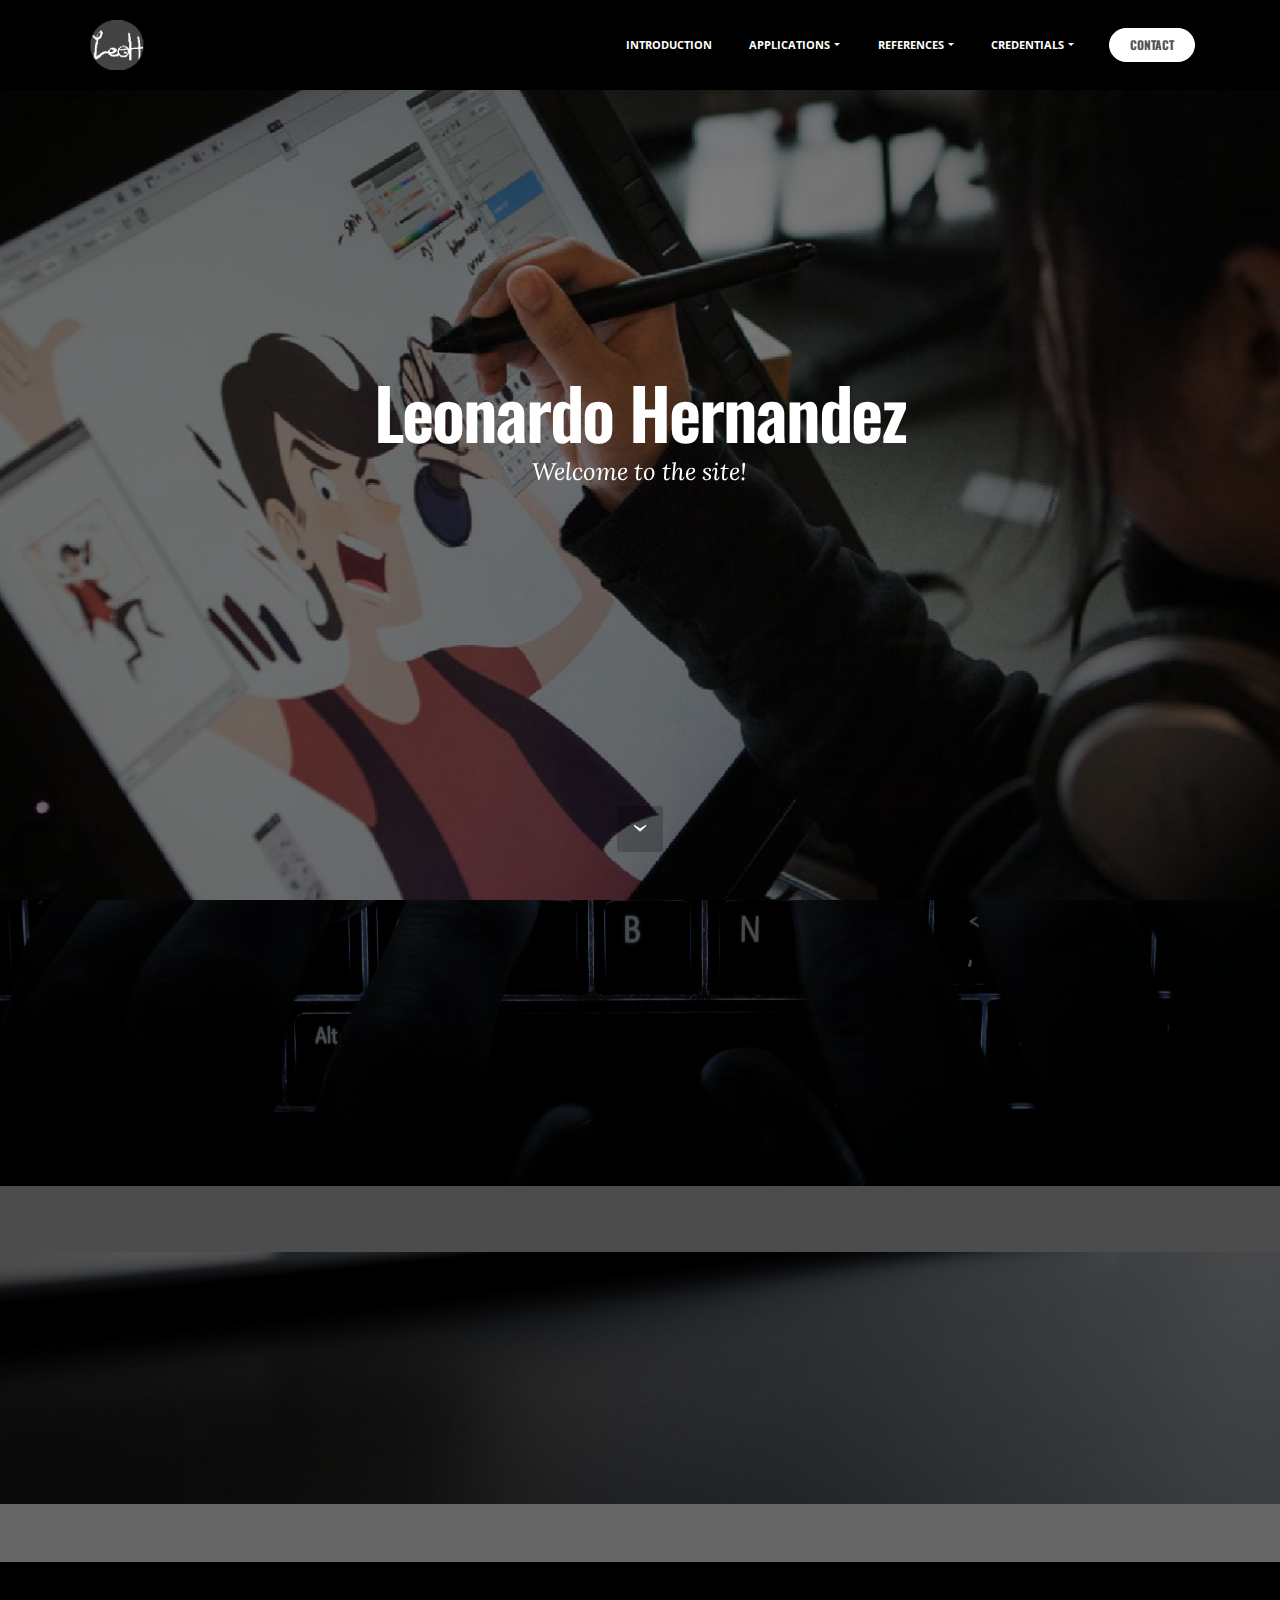
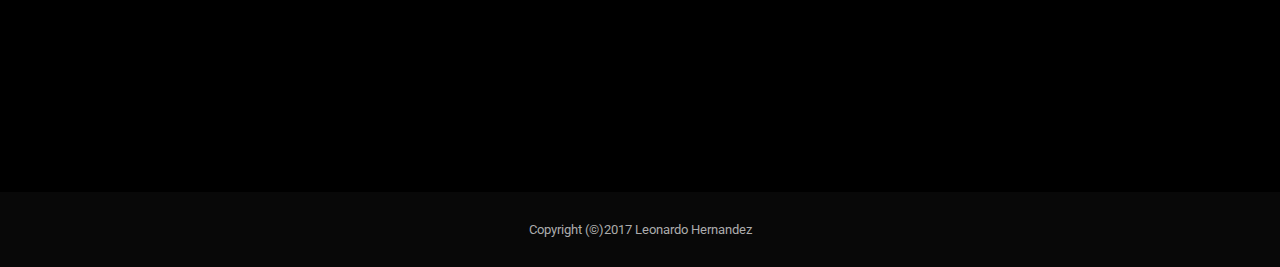
<file: index.html>
<!DOCTYPE html>
<html>
<head>
  <!-- Site made with Mobirise Website Builder v3.11.1, https://mobirise.com -->
  <meta charset="UTF-8">
  <meta http-equiv="X-UA-Compatible" content="IE=edge">
  <meta name="generator" content="Mobirise v3.11.1, mobirise.com">
  <meta name="viewport" content="width=device-width, initial-scale=1">
  <link rel="shortcut icon" href="assets/images/website-leo-logo-167x128.png" type="image/x-icon">
  <meta name="description" content="">
  <title>Leonardo Hernandez Main Page</title>
  <link rel="stylesheet" href="https://fonts.googleapis.com/css?family=Lora:400,700,400italic,700italic&amp;subset=latin">
  <link rel="stylesheet" href="https://fonts.googleapis.com/css?family=Montserrat:400,700">
  <link rel="stylesheet" href="https://fonts.googleapis.com/css?family=Raleway:100,100i,200,200i,300,300i,400,400i,500,500i,600,600i,700,700i,800,800i,900,900i">
  <link rel="stylesheet" href="assets/bootstrap-material-design-font/css/material.css">
  <link rel="stylesheet" href="assets/tether/tether.min.css">
  <link rel="stylesheet" href="assets/bootstrap/css/bootstrap.min.css">
  <link rel="stylesheet" href="assets/animate.css/animate.min.css">
  <link rel="stylesheet" href="assets/socicon/css/styles.css">
  <link rel="stylesheet" href="assets/dropdown/css/style.css">
  <link rel="stylesheet" href="assets/theme/css/style.css">
  <link rel="stylesheet" href="assets/mobirise/css/mbr-additional.css" type="text/css">
  
  
  
</head>
<body>
<section id="ext_menu-0">

    <nav class="navbar navbar-dropdown navbar-fixed-top">
        <div class="container">

            <div class="mbr-table">
                <div class="mbr-table-cell">

                    <div class="navbar-brand">
                        <a href="https://leohernandezz.github.io/#" class="navbar-logo"><img src="assets/images/website-leo-logo-167x128.png" alt="Mobirise"></a>
                        
                    </div>

                </div>
                <div class="mbr-table-cell">

                    <button class="navbar-toggler pull-xs-right hidden-md-up" type="button" data-toggle="collapse" data-target="#exCollapsingNavbar">
                        <div class="hamburger-icon"></div>
                    </button>

                    <ul class="nav-dropdown collapse pull-xs-right nav navbar-nav navbar-toggleable-sm" id="exCollapsingNavbar"><li class="nav-item"><a class="nav-link link" href="biography" aria-expanded="false">INTRODUCTION</a></li><li class="nav-item dropdown open"><a class="nav-link link dropdown-toggle" href="https://mobirise.com/" aria-expanded="true" data-toggle="dropdown-submenu">APPLICATIONS</a><div class="dropdown-menu"><div class="dropdown"><a class="dropdown-item dropdown-toggle" href="Photoshop Work" data-toggle="dropdown-submenu" aria-expanded="false">Adobe Photoshop<br></a><div class="dropdown-menu dropdown-submenu"><a class="dropdown-item" href="Photoshop Work">General Work</a><a class="dropdown-item" href="Masterpiece Reproduction">Masterpiece Reproduction</a></div></div><a class="dropdown-item" href="illustrator">Adobe Illustrator<br></a><div class="dropdown open"><a class="dropdown-item dropdown-toggle" href="illustrator" data-toggle="dropdown-submenu" aria-expanded="true">Adobe Premiere Pro<br></a><div class="dropdown-menu dropdown-submenu"><a class="dropdown-item" href="imagine dargon">Imagine Dragons Make the Cut</a><a class="dropdown-item" href="thousand million">A Thousand Million Reasons - Final</a></div></div><div class="dropdown"><a class="dropdown-item dropdown-toggle" href="#" data-toggle="dropdown-submenu" aria-expanded="false">Office Suite</a><div class="dropdown-menu dropdown-submenu"><div class="dropdown"><a class="dropdown-item dropdown-toggle" href="#" data-toggle="dropdown-submenu" aria-expanded="false">Microsoft Word<br></a><div class="dropdown-menu dropdown-submenu"><a class="dropdown-item" href="https://leohernandezz.github.io/Leonardo Hernandez Discuss IT Topic 6.pdf" target="_blank">DiscussIT 6</a></div></div><div class="dropdown"><a class="dropdown-item dropdown-toggle" href="leohernandezz.github.io/Leonardo Hernandez Riddles with Reese .pdf" target="_blank" data-toggle="dropdown-submenu" aria-expanded="false">Microsoft Powerpoint</a><div class="dropdown-menu dropdown-submenu"><a class="dropdown-item" href="leohernandezz.github.io/Leonardo Hernandez Riddles with Reese .pdf">Riddles With Reese</a></div></div></div></div></div></li><li class="nav-item dropdown"><a class="nav-link link dropdown-toggle" href="https://mobirise.com/" aria-expanded="false" data-toggle="dropdown-submenu">REFERENCES</a><div class="dropdown-menu"><a class="dropdown-item" href="#">Matthew Pate</a></div></li><li class="nav-item dropdown"><a class="nav-link link dropdown-toggle" href="https://mobirise.com/" data-toggle="dropdown-submenu" aria-expanded="false">CREDENTIALS</a><div class="dropdown-menu"><a class="dropdown-item" href="https://leohernandezz.github.io/certification.pdf" aria-expanded="false" target="_blank">Adobe Photoshop</a><a class="dropdown-item" href="#" aria-expanded="false">Adobe Illustrator</a><a class="dropdown-item" href="#" aria-expanded="false">Adobe Premiere</a><a class="dropdown-item" href="#" aria-expanded="false">IC3</a></div></li><li class="nav-item nav-btn"><a class="nav-link btn btn-white" href="contact">CONTACT</a></li></ul>
                    <button hidden="" class="navbar-toggler navbar-close" type="button" data-toggle="collapse" data-target="#exCollapsingNavbar">
                        <div class="close-icon"></div>
                    </button>

                </div>
            </div>

        </div>
    </nav>

</section>

<section class="engine"><a rel="external" href="https://mobirise.com">Web Builder</a></section><section class="mbr-section mbr-section-hero mbr-section-full mbr-parallax-background mbr-section-with-arrow mbr-after-navbar" id="header1-21" style="background-image: url(assets/images/products-student-working-tm-1-2000x928.jpg);">

    <div class="mbr-overlay" style="opacity: 0.5; background-color: rgb(0, 0, 0);"></div>

    <div class="mbr-table-cell">

        <div class="container">
            <div class="row">
                <div class="mbr-section col-md-10 col-md-offset-1 text-xs-center">

                    <h1 class="mbr-section-title display-1">Leonardo Hernandez</h1>
                    <p class="mbr-section-lead lead">Welcome to the site!</p>
                    
                </div>
            </div>
        </div>
    </div>

    <div class="mbr-arrow mbr-arrow-floating" aria-hidden="true"><a href="#msg-box3-20"><i class="mbr-arrow-icon"></i></a></div>

</section>

<section class="mbr-section article mbr-parallax-background" id="msg-box3-20" style="background-image: url(assets/images/backlit-keyboard-1-2000x1125.jpg); padding-top: 80px; padding-bottom: 80px;">

    <div class="mbr-overlay" style="opacity: 0.7; background-color: rgb(0, 0, 0);">
    </div>
    <div class="container">
        <div class="row">
            <div class="col-md-8 col-md-offset-2 text-xs-center">
                <h3 class="mbr-section-title display-2">Introduction</h3>
                <div class="lead"><p>To learn some more information about me,&nbsp;<span style="font-size: 1.07rem; line-height: 1.5;">click one of the two links below</span></p></div>
                <div><a class="btn btn-black" href="https://www.youtube.com/watch?v=_LS45A93rLA" target="_blank">Introduction Video</a> <a class="btn btn-black" href="biography">My Biography</a></div>
            </div>
        </div>
    </div>

</section>

<section class="mbr-section mbr-section-md-padding mbr-parallax-background" id="social-buttons2-1c" style="background-image: url(assets/images/mbr-2000x1500.jpg); padding-top: 90px; padding-bottom: 90px;">
    <div class="mbr-overlay" style="opacity: 0.6; background-color: rgb(0, 0, 0);">
    </div>
    <div class="container">
        <div class="row">
            <div class="col-md-8 col-md-offset-2 text-xs-center">
                <h3 class="mbr-section-title display-2">FOLLOW ME</h3>
                <div>   <a class="btn btn-social" title="YouTube" target="_blank" href="https://www.youtube.com/channel/UCa6XzBBDVBogDoy-rA7mdag"><span class="socicon socicon-youtube mbr-iconfont mbr-iconfont-btn" style="font-size: 35px; color: rgb(255, 255, 255);"></span></a> <a class="btn btn-social" title="Instagram" target="_blank" href="https://instagram.com"><span class="socicon socicon-instagram mbr-iconfont mbr-iconfont-btn" style="font-size: 35px; color: rgb(255, 255, 255);"></span></a>      </div>
            </div>
        </div>
    </div>
</section>

<section class="mbr-section mbr-section-md-padding mbr-footer footer1" id="contacts1-c" style="background-color: rgb(0, 0, 0); padding-top: 60px; padding-bottom: 60px;">
    
    <div class="container">
        <div class="row">
            <div class="mbr-footer-content col-xs-12 col-md-3">
                <div><img src="assets/images/website-leo-logo-128x98.png"></div>
            </div>
            <div class="mbr-footer-content col-xs-12 col-md-3">
                <p><strong>Address</strong><br>11751 SW 29th ST, 33175, Miami, FL</p>
            </div>
            <div class="mbr-footer-content col-xs-12 col-md-3">
                <p><strong>Contacts</strong><br>
Email: lhernandez@miamiartsstudio.com<br>
Phone: 786-527-0057<br><br></p>
            </div>
            <div class="mbr-footer-content col-xs-12 col-md-3">
                <p></p>
            </div>

        </div>
    </div>
</section>

<footer class="mbr-small-footer mbr-section mbr-section-nopadding" id="footer1-d" style="background-color: rgb(8, 8, 8); padding-top: 1.75rem; padding-bottom: 1.75rem;">
    
    <div class="container">
        <p class="text-xs-center">Copyright (©)2017 Leonardo Hernandez</p>
    </div>
</footer>


  <script src="assets/web/assets/jquery/jquery.min.js"></script>
  <script src="assets/tether/tether.min.js"></script>
  <script src="assets/bootstrap/js/bootstrap.min.js"></script>
  <script src="assets/smooth-scroll/SmoothScroll.js"></script>
  <script src="assets/jarallax/jarallax.js"></script>
  <script src="assets/viewportChecker/jquery.viewportchecker.js"></script>
  <script src="assets/dropdown/js/script.min.js"></script>
  <script src="assets/touchSwipe/jquery.touchSwipe.min.js"></script>
  <script src="assets/theme/js/script.js"></script>
  
  
  <input name="animation" type="hidden">
   <div id="scrollToTop" class="scrollToTop mbr-arrow-up"><a style="text-align: center;"><i class="mbr-arrow-up-icon"></i></a></div>
  </body>
</html>
</file>
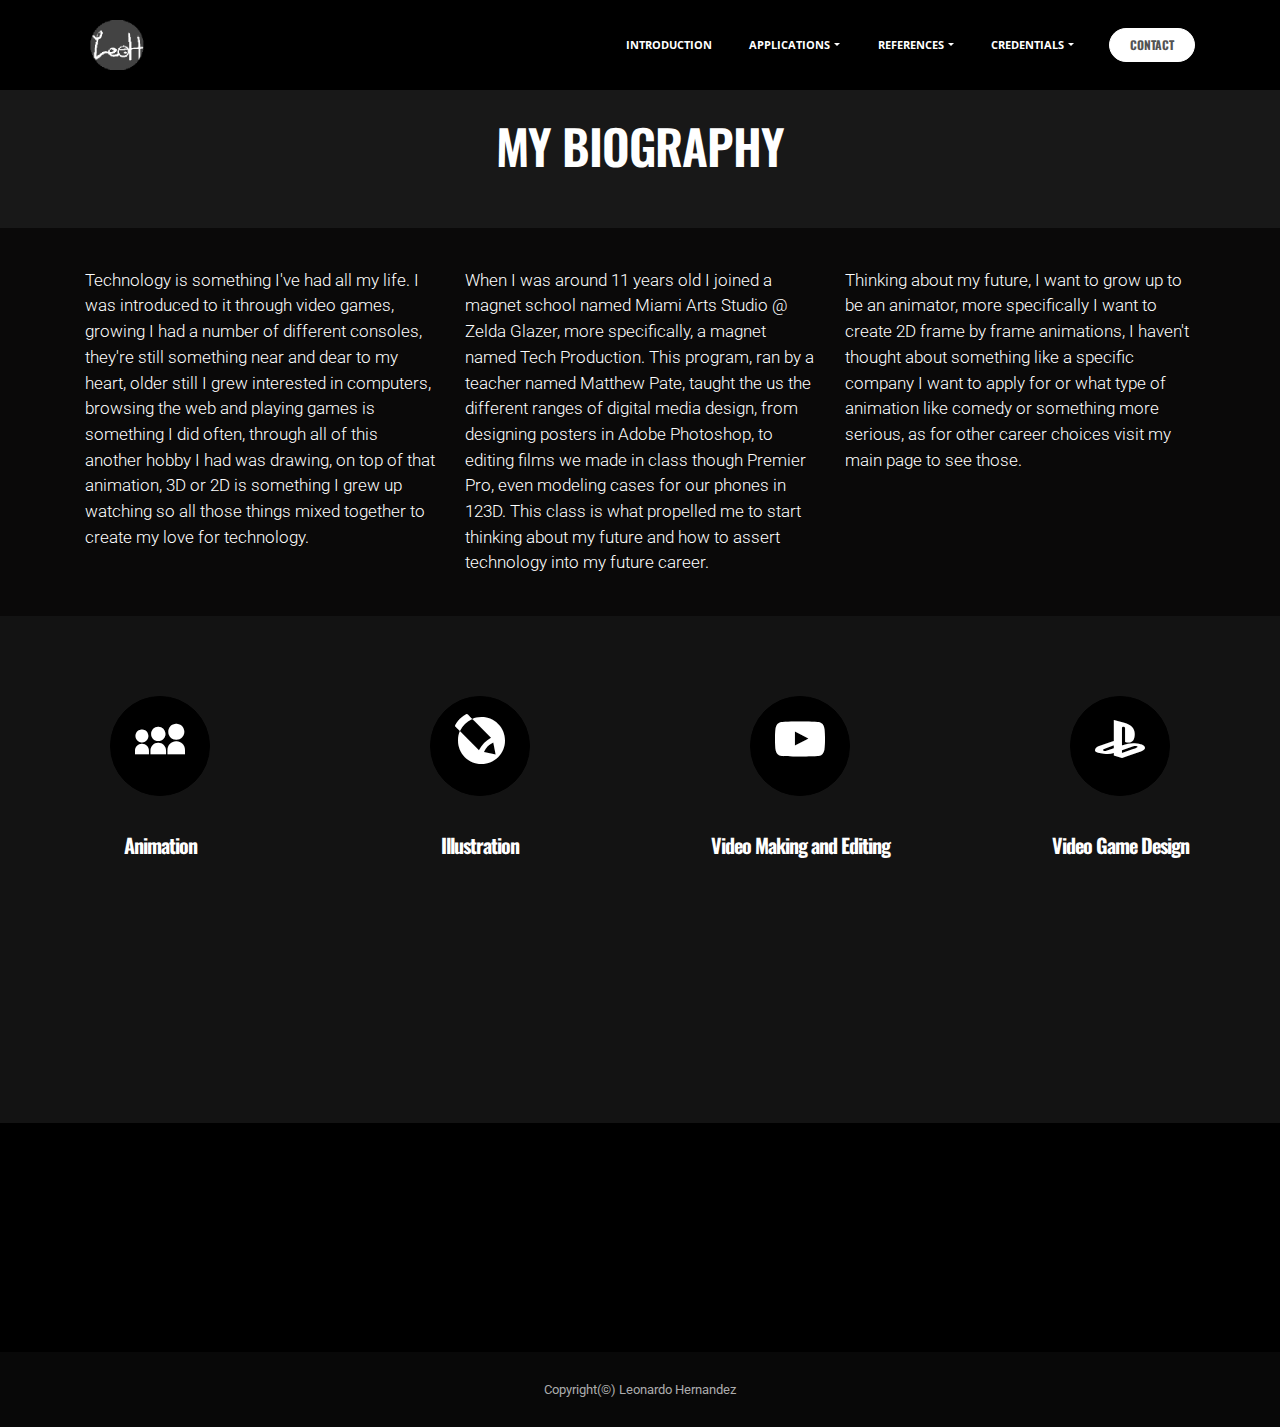
<file: biography.html>
<!DOCTYPE html>
<html>
<head>
  <!-- Site made with Mobirise Website Builder v3.11.1, https://mobirise.com -->
  <meta charset="UTF-8">
  <meta http-equiv="X-UA-Compatible" content="IE=edge">
  <meta name="generator" content="Mobirise v3.11.1, mobirise.com">
  <meta name="viewport" content="width=device-width, initial-scale=1">
  <link rel="shortcut icon" href="assets/images/website-leo-logo-167x128.png" type="image/x-icon">
  <meta name="description" content="Web Site Creator Description">
  <title>Biography Page</title>
  <link rel="stylesheet" href="https://fonts.googleapis.com/css?family=Lora:400,700,400italic,700italic&amp;subset=latin">
  <link rel="stylesheet" href="https://fonts.googleapis.com/css?family=Montserrat:400,700">
  <link rel="stylesheet" href="https://fonts.googleapis.com/css?family=Raleway:100,100i,200,200i,300,300i,400,400i,500,500i,600,600i,700,700i,800,800i,900,900i">
  <link rel="stylesheet" href="assets/bootstrap-material-design-font/css/material.css">
  <link rel="stylesheet" href="assets/et-line-font-plugin/style.css">
  <link rel="stylesheet" href="assets/tether/tether.min.css">
  <link rel="stylesheet" href="assets/bootstrap/css/bootstrap.min.css">
  <link rel="stylesheet" href="assets/socicon/css/styles.css">
  <link rel="stylesheet" href="assets/animate.css/animate.min.css">
  <link rel="stylesheet" href="assets/dropdown/css/style.css">
  <link rel="stylesheet" href="assets/theme/css/style.css">
  <link rel="stylesheet" href="assets/mobirise/css/mbr-additional.css" type="text/css">
  
  
  
</head>
<body>
<section id="ext_menu-2k">

    <nav class="navbar navbar-dropdown navbar-fixed-top">
        <div class="container">

            <div class="mbr-table">
                <div class="mbr-table-cell">

                    <div class="navbar-brand">
                        <a href="index" class="navbar-logo"><img src="assets/images/website-leo-logo-167x128.png" alt="Mobirise"></a>
                        
                    </div>

                </div>
                <div class="mbr-table-cell">

                    <button class="navbar-toggler pull-xs-right hidden-md-up" type="button" data-toggle="collapse" data-target="#exCollapsingNavbar">
                        <div class="hamburger-icon"></div>
                    </button>

                    <ul class="nav-dropdown collapse pull-xs-right nav navbar-nav navbar-toggleable-sm" id="exCollapsingNavbar"><li class="nav-item"><a class="nav-link link" href="biography" aria-expanded="false">INTRODUCTION</a></li><li class="nav-item dropdown open"><a class="nav-link link dropdown-toggle" href="https://mobirise.com/" aria-expanded="true" data-toggle="dropdown-submenu">APPLICATIONS</a><div class="dropdown-menu"><div class="dropdown"><a class="dropdown-item dropdown-toggle" href="Photoshop Work" data-toggle="dropdown-submenu" aria-expanded="false">Adobe Photoshop<br></a><div class="dropdown-menu dropdown-submenu"><a class="dropdown-item" href="Photoshop Work">General Work</a><a class="dropdown-item" href="Masterpiece Reproduction">Masterpiece Reproduction</a></div></div><a class="dropdown-item" href="illustrator">Adobe Illustrator<br></a><div class="dropdown open"><a class="dropdown-item dropdown-toggle" href="illustrator" data-toggle="dropdown-submenu" aria-expanded="true">Adobe Premiere Pro<br></a><div class="dropdown-menu dropdown-submenu"><a class="dropdown-item" href="imagine dargon">Imagine Dragons Make the Cut</a><a class="dropdown-item" href="thousand million">A Thousand Million Reasons - Final</a></div></div><div class="dropdown"><a class="dropdown-item dropdown-toggle" href="#" data-toggle="dropdown-submenu" aria-expanded="false">Office Suite</a><div class="dropdown-menu dropdown-submenu"><div class="dropdown"><a class="dropdown-item dropdown-toggle" href="#" data-toggle="dropdown-submenu" aria-expanded="false">Microsoft Word<br></a><div class="dropdown-menu dropdown-submenu"><a class="dropdown-item" href="https://leohernandezz.github.io/Leonardo Hernandez Discuss IT Topic 6.pdf" target="_blank">DiscussIT 6</a></div></div><div class="dropdown"><a class="dropdown-item dropdown-toggle" href="leohernandezz.github.io/Leonardo Hernandez Riddles with Reese .pdf" target="_blank" data-toggle="dropdown-submenu" aria-expanded="false">Microsoft Powerpoint</a><div class="dropdown-menu dropdown-submenu"><a class="dropdown-item" href="leohernandezz.github.io/Leonardo Hernandez Riddles with Reese .pdf">Riddles With Reese</a></div></div></div></div></div></li><li class="nav-item dropdown"><a class="nav-link link dropdown-toggle" href="https://mobirise.com/" aria-expanded="false" data-toggle="dropdown-submenu">REFERENCES</a><div class="dropdown-menu"><a class="dropdown-item" href="#">Matthew Pate</a></div></li><li class="nav-item dropdown"><a class="nav-link link dropdown-toggle" href="https://mobirise.com/" data-toggle="dropdown-submenu" aria-expanded="false">CREDENTIALS</a><div class="dropdown-menu"><a class="dropdown-item" href="https://leohernandezz.github.io/certification.pdf" aria-expanded="false" target="_blank">Adobe Photoshop</a><a class="dropdown-item" href="#" aria-expanded="false">Adobe Illustrator</a><a class="dropdown-item" href="#" aria-expanded="false">Adobe Premiere</a><a class="dropdown-item" href="#" aria-expanded="false">IC3</a></div></li><li class="nav-item nav-btn"><a class="nav-link btn btn-white" href="contact">CONTACT</a></li></ul>
                    <button hidden="" class="navbar-toggler navbar-close" type="button" data-toggle="collapse" data-target="#exCollapsingNavbar">
                        <div class="close-icon"></div>
                    </button>

                </div>
            </div>

        </div>
    </nav>

</section>

<section class="engine"><a rel="external" href="https://mobirise.com">Web Maker</a></section><section class="mbr-section mbr-section-md-padding mbr-after-navbar" id="social-buttons1-v" style="background-color: rgb(24, 24, 24); padding-top: 120px; padding-bottom: 30px;">
    
    <div class="container">
        <div class="row">
            <div class="col-md-8 col-md-offset-2 text-xs-center">
                <h3 class="mbr-section-title display-2">MY BIOGRAPHY</h3>
                <div>

                  <div class="mbr-social-likes" data-counters="false">
                    
                    
                    
                    
                    
                  </div>

                </div>
            </div>
        </div>
    </div>
</section>

<section class="mbr-section article mbr-section__container" id="content7-u" style="background-color: rgb(10, 9, 9); padding-top: 40px; padding-bottom: 40px;">

    <div class="container">
        <div class="row">
            <div class="col-xs-12 col-md-4 lead">Technology is something I've had all my life. I was introduced to it through video games, growing I had a number of different consoles, they're still something near and dear to my heart, older still I grew interested in computers, browsing the web and playing games is something I did often, through all of this another hobby I had was drawing, on top of that animation, 3D or 2D is something I grew up watching so all those things mixed together to create my love for technology.</div>
            <div class="col-xs-12 col-md-4 lead">When I was around 11 years old I joined a magnet school named Miami Arts Studio @ Zelda Glazer, more specifically, a magnet named Tech Production. This program, ran by a teacher named Matthew Pate, taught the us the different ranges of digital media design, from designing posters in Adobe Photoshop, to editing films we made in class though Premier Pro, even modeling cases for our phones in 123D. This class is what propelled me to start thinking about my future and how to assert technology into my future career.</div>
            <div class="col-xs-12 col-md-4 lead">Thinking about my future, I want to grow up to be an animator, more specifically I want to create 2D frame by frame animations, I haven't thought about something like a specific company I want to apply for or what type of animation like comedy or something more serious, as for other career choices visit my main page to see those. &nbsp;</div>
        </div>
    </div>

</section>

<section class="mbr-cards mbr-section mbr-section-nopadding" id="features7-22" style="background-color: rgb(19, 19, 19);">

    

    <div class="mbr-cards-row row">
        <div class="mbr-cards-col col-xs-12 col-lg-3" style="padding-top: 80px; padding-bottom: 80px;">
            <div class="container">
                <div class="card cart-block">
                    <div class="card-img iconbox"><a href="biography" class="socicon socicon-myspace mbr-iconfont mbr-iconfont-features7" style="color: rgb(255, 255, 255);"></a></div>
                    <div class="card-block">
                        <h4 class="card-title">Animation</h4>
                        
                        <p class="card-text">Animation will always be my main goal, taking ispiration from people like Walt Disney, I want to create something people can watch and enjoy. Creating frame by frame short animations, comedy or something more story driven is what I dream of doing in the future.</p>
                        
                    </div>
                </div>
            </div>
        </div>
        <div class="mbr-cards-col col-xs-12 col-lg-3" style="padding-top: 80px; padding-bottom: 80px;">
            <div class="container">
                <div class="card cart-block">
                    <div class="card-img iconbox"><a href="biography" class="socicon socicon-livejournal mbr-iconfont mbr-iconfont-features7" style="color: rgb(255, 255, 255);"></a></div>
                    <div class="card-block">
                        <h4 class="card-title">Illustration</h4>
                        
                        <p class="card-text">Illustration is something I've been doing since a young age, being able to make a career out of this life long hobby is a dream of mine. Whether it be selling hand made pieces or commissioned work, a career made through art is definitely something I want.</p>
                        
                    </div>
                </div>
          </div>
        </div>
        <div class="mbr-cards-col col-xs-12 col-lg-3" style="padding-top: 80px; padding-bottom: 80px;">
            <div class="container">
                <div class="card cart-block">
                    <div class="card-img iconbox"><a href="biography" class="socicon socicon-youtube mbr-iconfont mbr-iconfont-features7" style="color: rgb(255, 255, 255);"></a></div>
                    <div class="card-block">
                        <h4 class="card-title">Video Making and Editing</h4>
                        
                        <p class="card-text">Editing videos made by me, wether it be something like comedy skits with friends or more personal videos, and having the ability to not only share them with others through a website like Youtube and make a profit of it is another career choice for me</p>
                        
                    </div>
                </div>
            </div>
        </div>
        <div class="mbr-cards-col col-xs-12 col-lg-3" style="padding-top: 80px; padding-bottom: 80px;">
            <div class="container">
                <div class="card cart-block">
                    <div class="card-img iconbox"><a href="biography" class="socicon socicon-playstation mbr-iconfont mbr-iconfont-features7" style="color: rgb(255, 255, 255);"></a></div>
                    <div class="card-block">
                        <h4 class="card-title">Video Game Design</h4>
                        
                        <p class="card-text">Although probably the career I'm least interested in, video games are an important part of my life and working creatively to make experiences that people can play together or solo would be fantastic.</p>
                        
                    </div>
                </div>
            </div>
        </div>
        
        
    </div>
</section>

<section class="mbr-section mbr-section-md-padding mbr-footer footer1" id="contacts1-t" style="background-color: rgb(0, 0, 0); padding-top: 60px; padding-bottom: 60px;">
    
    <div class="container">
        <div class="row">
            <div class="mbr-footer-content col-xs-12 col-md-3">
                <div><img src="assets/images/website-leo-logo-128x98.png"></div>
            </div>
            <div class="mbr-footer-content col-xs-12 col-md-3">
                <p><strong>Address</strong><br>11751 SW 29th ST, 33175, Miami, FL</p>
            </div>
            <div class="mbr-footer-content col-xs-12 col-md-3">
                <p><strong>Contacts</strong><br>
Email: lhernandez@miamiartsstudio.com<br>
Phone: 786-527-0057<br><br></p>
            </div>
            <div class="mbr-footer-content col-xs-12 col-md-3">
                <p></p>
            </div>

        </div>
    </div>
</section>

<footer class="mbr-small-footer mbr-section mbr-section-nopadding" id="footer1-s" style="background-color: rgb(8, 8, 8); padding-top: 1.75rem; padding-bottom: 1.75rem;">
    
    <div class="container">
        <p class="text-xs-center">Copyright(©) Leonardo Hernandez</p>
    </div>
</footer>


  <script src="assets/web/assets/jquery/jquery.min.js"></script>
  <script src="assets/tether/tether.min.js"></script>
  <script src="assets/bootstrap/js/bootstrap.min.js"></script>
  <script src="assets/smooth-scroll/SmoothScroll.js"></script>
  <script src="assets/social-likes/social-likes.js"></script>
  <script src="assets/viewportChecker/jquery.viewportchecker.js"></script>
  <script src="assets/dropdown/js/script.min.js"></script>
  <script src="assets/touchSwipe/jquery.touchSwipe.min.js"></script>
  <script src="assets/theme/js/script.js"></script>
  
  
  <input name="animation" type="hidden">
   <div id="scrollToTop" class="scrollToTop mbr-arrow-up"><a style="text-align: center;"><i class="mbr-arrow-up-icon"></i></a></div>
  </body>
</html>
</file>
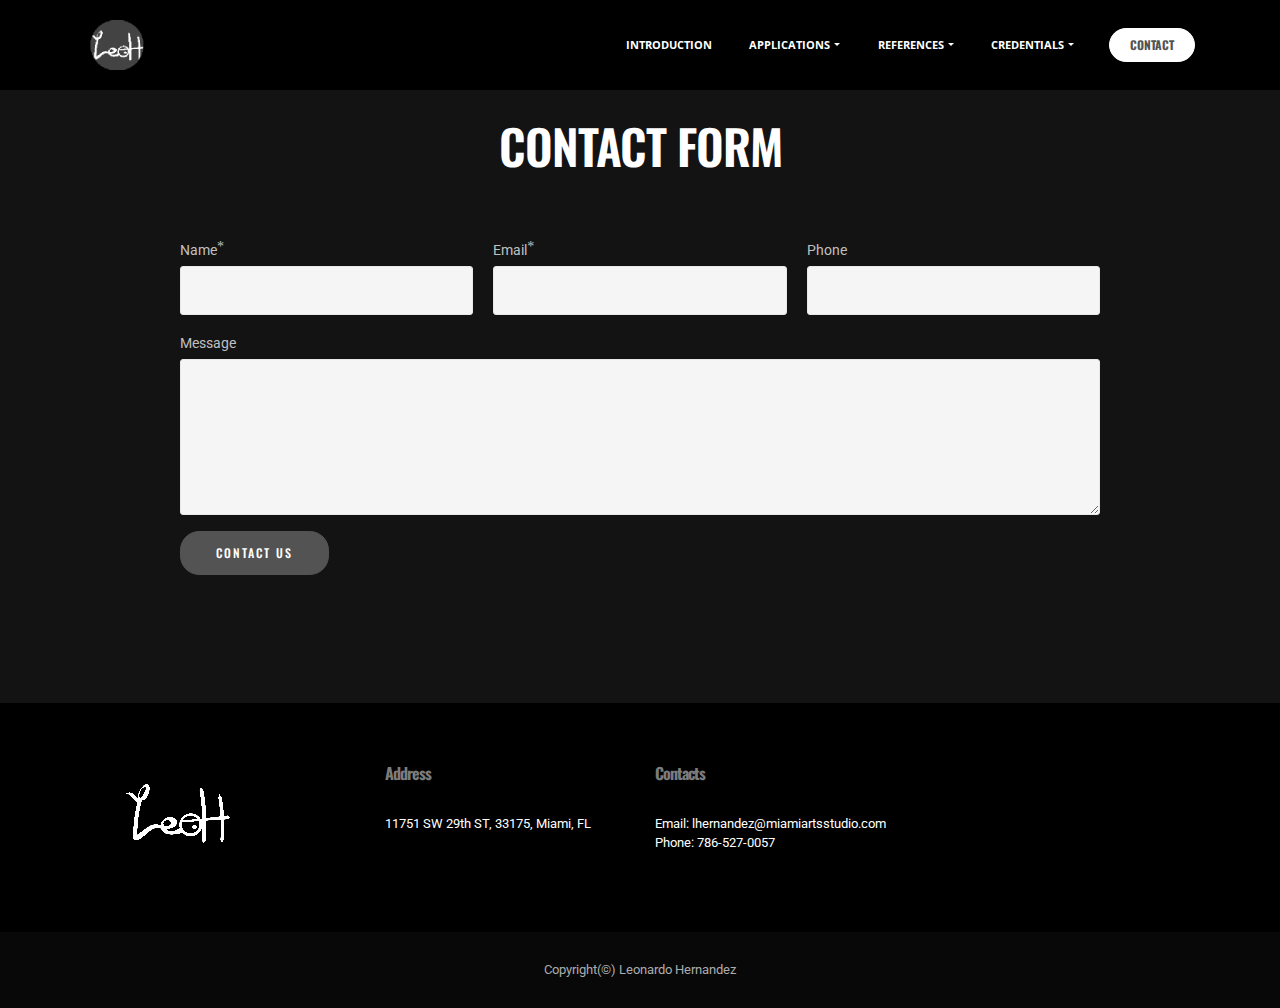
<file: contact.html>
<!DOCTYPE html>
<html>
<head>
  <!-- Site made with Mobirise Website Builder v3.11.1, https://mobirise.com -->
  <meta charset="UTF-8">
  <meta http-equiv="X-UA-Compatible" content="IE=edge">
  <meta name="generator" content="Mobirise v3.11.1, mobirise.com">
  <meta name="viewport" content="width=device-width, initial-scale=1">
  <link rel="shortcut icon" href="assets/images/website-leo-logo-167x128.png" type="image/x-icon">
  <meta name="description" content="Website Generator Description">
  <title>Contact Page</title>
  <link rel="stylesheet" href="https://fonts.googleapis.com/css?family=Lora:400,700,400italic,700italic&amp;subset=latin">
  <link rel="stylesheet" href="https://fonts.googleapis.com/css?family=Montserrat:400,700">
  <link rel="stylesheet" href="https://fonts.googleapis.com/css?family=Raleway:100,100i,200,200i,300,300i,400,400i,500,500i,600,600i,700,700i,800,800i,900,900i">
  <link rel="stylesheet" href="assets/bootstrap-material-design-font/css/material.css">
  <link rel="stylesheet" href="assets/tether/tether.min.css">
  <link rel="stylesheet" href="assets/bootstrap/css/bootstrap.min.css">
  <link rel="stylesheet" href="assets/animate.css/animate.min.css">
  <link rel="stylesheet" href="assets/dropdown/css/style.css">
  <link rel="stylesheet" href="assets/theme/css/style.css">
  <link rel="stylesheet" href="assets/mobirise/css/mbr-additional.css" type="text/css">
  
  
  
</head>
<body>
<section id="ext_menu-2k">

    <nav class="navbar navbar-dropdown navbar-fixed-top">
        <div class="container">

            <div class="mbr-table">
                <div class="mbr-table-cell">

                    <div class="navbar-brand">
                        <a href="index" class="navbar-logo"><img src="assets/images/website-leo-logo-167x128.png" alt="Mobirise"></a>
                        
                    </div>

                </div>
                <div class="mbr-table-cell">

                    <button class="navbar-toggler pull-xs-right hidden-md-up" type="button" data-toggle="collapse" data-target="#exCollapsingNavbar">
                        <div class="hamburger-icon"></div>
                    </button>

                    <ul class="nav-dropdown collapse pull-xs-right nav navbar-nav navbar-toggleable-sm" id="exCollapsingNavbar"><li class="nav-item"><a class="nav-link link" href="biography" aria-expanded="false">INTRODUCTION</a></li><li class="nav-item dropdown open"><a class="nav-link link dropdown-toggle" href="https://mobirise.com/" aria-expanded="true" data-toggle="dropdown-submenu">APPLICATIONS</a><div class="dropdown-menu"><div class="dropdown"><a class="dropdown-item dropdown-toggle" href="Photoshop Work" data-toggle="dropdown-submenu" aria-expanded="false">Adobe Photoshop<br></a><div class="dropdown-menu dropdown-submenu"><a class="dropdown-item" href="Photoshop Work">General Work</a><a class="dropdown-item" href="Masterpiece Reproduction">Masterpiece Reproduction</a></div></div><a class="dropdown-item" href="illustrator">Adobe Illustrator<br></a><div class="dropdown open"><a class="dropdown-item dropdown-toggle" href="illustrator" data-toggle="dropdown-submenu" aria-expanded="true">Adobe Premiere Pro<br></a><div class="dropdown-menu dropdown-submenu"><a class="dropdown-item" href="imagine dargon">Imagine Dragons Make the Cut</a><a class="dropdown-item" href="thousand million">A Thousand Million Reasons - Final</a></div></div><div class="dropdown"><a class="dropdown-item dropdown-toggle" href="#" data-toggle="dropdown-submenu" aria-expanded="false">Office Suite</a><div class="dropdown-menu dropdown-submenu"><div class="dropdown"><a class="dropdown-item dropdown-toggle" href="#" data-toggle="dropdown-submenu" aria-expanded="false">Microsoft Word<br></a><div class="dropdown-menu dropdown-submenu"><a class="dropdown-item" href="https://leohernandezz.github.io/Leonardo Hernandez Discuss IT Topic 6.pdf" target="_blank">DiscussIT 6</a></div></div><div class="dropdown"><a class="dropdown-item dropdown-toggle" href="leohernandezz.github.io/Leonardo Hernandez Riddles with Reese .pdf" target="_blank" data-toggle="dropdown-submenu" aria-expanded="false">Microsoft Powerpoint</a><div class="dropdown-menu dropdown-submenu"><a class="dropdown-item" href="leohernandezz.github.io/Leonardo Hernandez Riddles with Reese .pdf">Riddles With Reese</a></div></div></div></div></div></li><li class="nav-item dropdown"><a class="nav-link link dropdown-toggle" href="https://mobirise.com/" aria-expanded="false" data-toggle="dropdown-submenu">REFERENCES</a><div class="dropdown-menu"><a class="dropdown-item" href="#">Matthew Pate</a></div></li><li class="nav-item dropdown"><a class="nav-link link dropdown-toggle" href="https://mobirise.com/" data-toggle="dropdown-submenu" aria-expanded="false">CREDENTIALS</a><div class="dropdown-menu"><a class="dropdown-item" href="https://leohernandezz.github.io/certification.pdf" aria-expanded="false" target="_blank">Adobe Photoshop</a><a class="dropdown-item" href="#" aria-expanded="false">Adobe Illustrator</a><a class="dropdown-item" href="#" aria-expanded="false">Adobe Premiere</a><a class="dropdown-item" href="#" aria-expanded="false">IC3</a></div></li><li class="nav-item nav-btn"><a class="nav-link btn btn-white" href="contact">CONTACT</a></li></ul>
                    <button hidden="" class="navbar-toggler navbar-close" type="button" data-toggle="collapse" data-target="#exCollapsingNavbar">
                        <div class="close-icon"></div>
                    </button>

                </div>
            </div>

        </div>
    </nav>

</section>

<section class="engine"><a rel="external" href="https://mobirise.com">Mobirise Web Builder</a></section><section class="mbr-section mbr-after-navbar" id="form1-17" style="background-color: rgb(19, 19, 19); padding-top: 120px; padding-bottom: 120px;">
    
    <div class="mbr-section mbr-section__container mbr-section__container--middle">
        <div class="container">
            <div class="row">
                <div class="col-xs-12 text-xs-center">
                    <h3 class="mbr-section-title display-2">CONTACT FORM</h3>
                    
                </div>
            </div>
        </div>
    </div>
    <div class="mbr-section mbr-section-nopadding">
        <div class="container">
            <div class="row">
                <div class="col-xs-12 col-lg-10 col-lg-offset-1" data-form-type="formoid">


                    <div data-form-alert="true">
                        <div hidden="" data-form-alert-success="true" class="alert alert-form alert-success text-xs-center">Thanks for filling out form!</div>
                    </div>


                    <form action="https://mobirise.com/" method="post" data-form-title="CONTACT FORM">

                        <input type="hidden" value="PyhH5vye2KoDCyUnF8nwQg4k9WF9lyq+135OI7EVXA5BEpjDG4cewyIzcsCW4GQ1R7co00CLBzLY4UxfMCs7x7vsWerYkh+I4jHqC1Jt3UmYY+LJjBaQZnyeIs0EWT+u" data-form-email="true">

                        <div class="row row-sm-offset">

                            <div class="col-xs-12 col-md-4">
                                <div class="form-group">
                                    <label class="form-control-label" for="form1-17-name">Name<span class="form-asterisk">*</span></label>
                                    <input type="text" class="form-control" name="name" required="" data-form-field="Name" id="form1-17-name">
                                </div>
                            </div>

                            <div class="col-xs-12 col-md-4">
                                <div class="form-group">
                                    <label class="form-control-label" for="form1-17-email">Email<span class="form-asterisk">*</span></label>
                                    <input type="email" class="form-control" name="email" required="" data-form-field="Email" id="form1-17-email">
                                </div>
                            </div>

                            <div class="col-xs-12 col-md-4">
                                <div class="form-group">
                                    <label class="form-control-label" for="form1-17-phone">Phone</label>
                                    <input type="tel" class="form-control" name="phone" data-form-field="Phone" id="form1-17-phone">
                                </div>
                            </div>

                        </div>

                        <div class="form-group">
                            <label class="form-control-label" for="form1-17-message">Message</label>
                            <textarea class="form-control" name="message" rows="7" data-form-field="Message" id="form1-17-message"></textarea>
                        </div>

                        <div><button type="submit" class="btn btn-black">CONTACT US</button></div>

                    </form>
                </div>
            </div>
        </div>
    </div>
</section>

<section class="mbr-section mbr-section-md-padding mbr-footer footer1" id="contacts1-16" style="background-color: rgb(0, 0, 0); padding-top: 60px; padding-bottom: 60px;">
    
    <div class="container">
        <div class="row">
            <div class="mbr-footer-content col-xs-12 col-md-3">
                <div><img src="assets/images/website-leo-logo-128x98.png"></div>
            </div>
            <div class="mbr-footer-content col-xs-12 col-md-3">
                <p><strong>Address</strong><br>11751 SW 29th ST, 33175, Miami, FL</p>
            </div>
            <div class="mbr-footer-content col-xs-12 col-md-3">
                <p><strong>Contacts</strong><br>
Email: lhernandez@miamiartsstudio.com<br>
Phone: 786-527-0057<br><br></p>
            </div>
            <div class="mbr-footer-content col-xs-12 col-md-3">
                <p></p>
            </div>

        </div>
    </div>
</section>

<footer class="mbr-small-footer mbr-section mbr-section-nopadding" id="footer1-15" style="background-color: rgb(8, 8, 8); padding-top: 1.75rem; padding-bottom: 1.75rem;">
    
    <div class="container">
        <p class="text-xs-center">Copyright(©) Leonardo Hernandez</p>
    </div>
</footer>


  <script src="assets/web/assets/jquery/jquery.min.js"></script>
  <script src="assets/tether/tether.min.js"></script>
  <script src="assets/bootstrap/js/bootstrap.min.js"></script>
  <script src="assets/smooth-scroll/SmoothScroll.js"></script>
  <script src="assets/viewportChecker/jquery.viewportchecker.js"></script>
  <script src="assets/dropdown/js/script.min.js"></script>
  <script src="assets/touchSwipe/jquery.touchSwipe.min.js"></script>
  <script src="assets/theme/js/script.js"></script>
  <script src="assets/formoid/formoid.min.js"></script>
  
  
  <input name="animation" type="hidden">
   <div id="scrollToTop" class="scrollToTop mbr-arrow-up"><a style="text-align: center;"><i class="mbr-arrow-up-icon"></i></a></div>
  </body>
</html>
</file>
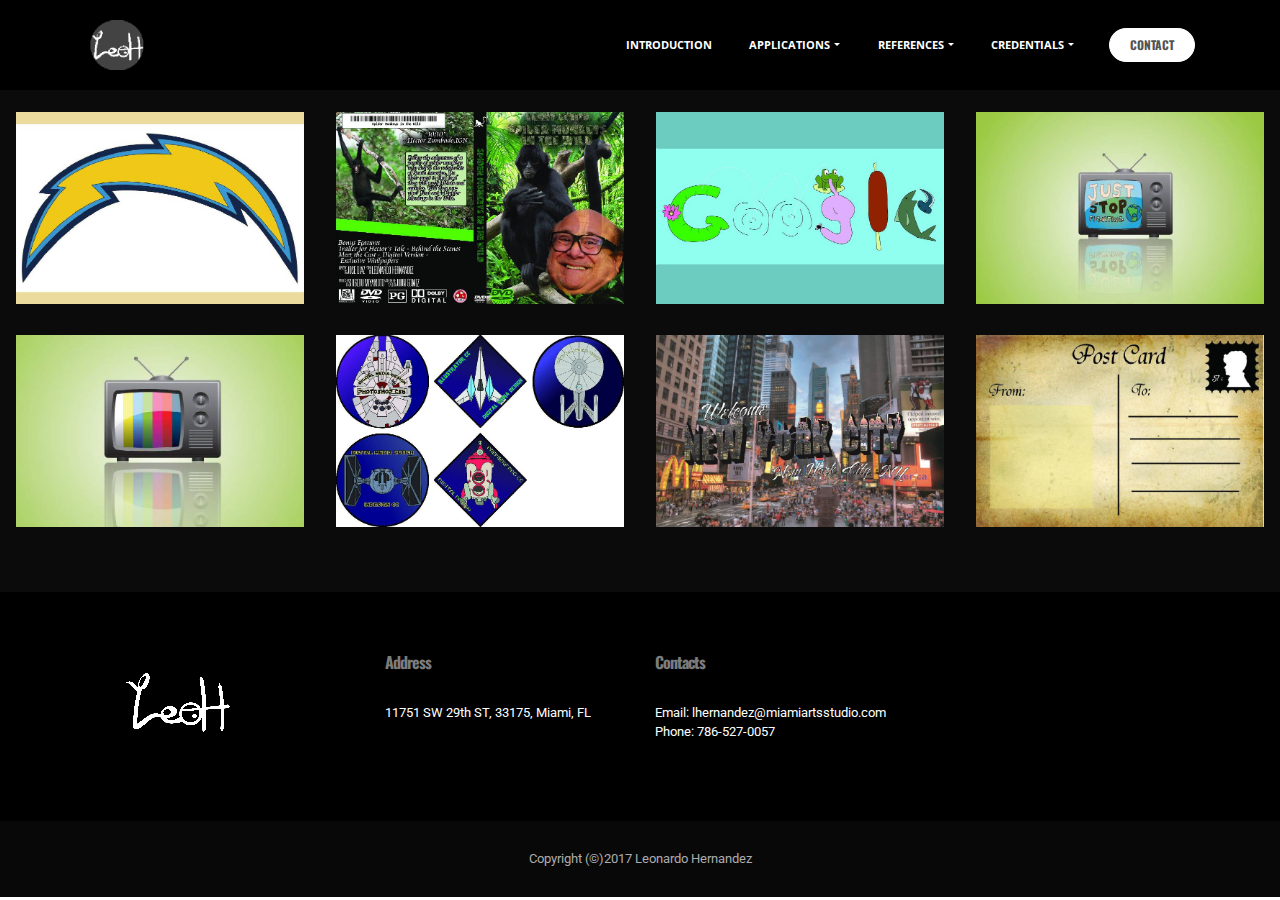
<file: illustrator.html>
<!DOCTYPE html>
<html>
<head>
  <!-- Site made with Mobirise Website Builder v3.11.1, https://mobirise.com -->
  <meta charset="UTF-8">
  <meta http-equiv="X-UA-Compatible" content="IE=edge">
  <meta name="generator" content="Mobirise v3.11.1, mobirise.com">
  <meta name="viewport" content="width=device-width, initial-scale=1">
  <link rel="shortcut icon" href="assets/images/website-leo-logo-167x128.png" type="image/x-icon">
  <meta name="description" content="Web Site Builder Description">
  <title>Ilustrator Pieces</title>
  <link rel="stylesheet" href="https://fonts.googleapis.com/css?family=Lora:400,700,400italic,700italic&amp;subset=latin">
  <link rel="stylesheet" href="https://fonts.googleapis.com/css?family=Montserrat:400,700">
  <link rel="stylesheet" href="https://fonts.googleapis.com/css?family=Raleway:100,100i,200,200i,300,300i,400,400i,500,500i,600,600i,700,700i,800,800i,900,900i">
  <link rel="stylesheet" href="assets/bootstrap-material-design-font/css/material.css">
  <link rel="stylesheet" href="assets/et-line-font-plugin/style.css">
  <link rel="stylesheet" href="assets/tether/tether.min.css">
  <link rel="stylesheet" href="assets/bootstrap/css/bootstrap.min.css">
  <link rel="stylesheet" href="assets/animate.css/animate.min.css">
  <link rel="stylesheet" href="assets/dropdown/css/style.css">
  <link rel="stylesheet" href="assets/theme/css/style.css">
  <link rel="stylesheet" href="assets/mobirise-gallery/style.css">
  <link rel="stylesheet" href="assets/mobirise/css/mbr-additional.css" type="text/css">
  
  
  
</head>
<body>
<section id="ext_menu-2k">

    <nav class="navbar navbar-dropdown navbar-fixed-top">
        <div class="container">

            <div class="mbr-table">
                <div class="mbr-table-cell">

                    <div class="navbar-brand">
                        <a href="index" class="navbar-logo"><img src="assets/images/website-leo-logo-167x128.png" alt="Mobirise"></a>
                        
                    </div>

                </div>
                <div class="mbr-table-cell">

                    <button class="navbar-toggler pull-xs-right hidden-md-up" type="button" data-toggle="collapse" data-target="#exCollapsingNavbar">
                        <div class="hamburger-icon"></div>
                    </button>

                    <ul class="nav-dropdown collapse pull-xs-right nav navbar-nav navbar-toggleable-sm" id="exCollapsingNavbar"><li class="nav-item"><a class="nav-link link" href="biography" aria-expanded="false">INTRODUCTION</a></li><li class="nav-item dropdown open"><a class="nav-link link dropdown-toggle" href="https://mobirise.com/" aria-expanded="true" data-toggle="dropdown-submenu">APPLICATIONS</a><div class="dropdown-menu"><div class="dropdown"><a class="dropdown-item dropdown-toggle" href="Photoshop Work" data-toggle="dropdown-submenu" aria-expanded="false">Adobe Photoshop<br></a><div class="dropdown-menu dropdown-submenu"><a class="dropdown-item" href="Photoshop Work">General Work</a><a class="dropdown-item" href="Masterpiece Reproduction">Masterpiece Reproduction</a></div></div><a class="dropdown-item" href="illustrator">Adobe Illustrator<br></a><div class="dropdown open"><a class="dropdown-item dropdown-toggle" href="illustrator" data-toggle="dropdown-submenu" aria-expanded="true">Adobe Premiere Pro<br></a><div class="dropdown-menu dropdown-submenu"><a class="dropdown-item" href="imagine dargon">Imagine Dragons Make the Cut</a><a class="dropdown-item" href="thousand million">A Thousand Million Reasons - Final</a></div></div><div class="dropdown"><a class="dropdown-item dropdown-toggle" href="#" data-toggle="dropdown-submenu" aria-expanded="false">Office Suite</a><div class="dropdown-menu dropdown-submenu"><div class="dropdown"><a class="dropdown-item dropdown-toggle" href="#" data-toggle="dropdown-submenu" aria-expanded="false">Microsoft Word<br></a><div class="dropdown-menu dropdown-submenu"><a class="dropdown-item" href="https://leohernandezz.github.io/Leonardo Hernandez Discuss IT Topic 6.pdf" target="_blank">DiscussIT 6</a></div></div><div class="dropdown"><a class="dropdown-item dropdown-toggle" href="leohernandezz.github.io/Leonardo Hernandez Riddles with Reese .pdf" target="_blank" data-toggle="dropdown-submenu" aria-expanded="false">Microsoft Powerpoint</a><div class="dropdown-menu dropdown-submenu"><a class="dropdown-item" href="leohernandezz.github.io/Leonardo Hernandez Riddles with Reese .pdf">Riddles With Reese</a></div></div></div></div></div></li><li class="nav-item dropdown"><a class="nav-link link dropdown-toggle" href="https://mobirise.com/" aria-expanded="false" data-toggle="dropdown-submenu">REFERENCES</a><div class="dropdown-menu"><a class="dropdown-item" href="#">Matthew Pate</a></div></li><li class="nav-item dropdown"><a class="nav-link link dropdown-toggle" href="https://mobirise.com/" data-toggle="dropdown-submenu" aria-expanded="false">CREDENTIALS</a><div class="dropdown-menu"><a class="dropdown-item" href="https://leohernandezz.github.io/certification.pdf" aria-expanded="false" target="_blank">Adobe Photoshop</a><a class="dropdown-item" href="#" aria-expanded="false">Adobe Illustrator</a><a class="dropdown-item" href="#" aria-expanded="false">Adobe Premiere</a><a class="dropdown-item" href="#" aria-expanded="false">IC3</a></div></li><li class="nav-item nav-btn"><a class="nav-link btn btn-white" href="contact">CONTACT</a></li></ul>
                    <button hidden="" class="navbar-toggler navbar-close" type="button" data-toggle="collapse" data-target="#exCollapsingNavbar">
                        <div class="close-icon"></div>
                    </button>

                </div>
            </div>

        </div>
    </nav>

</section>

<section class="engine"><a rel="external" href="https://mobirise.com">Website Creator</a></section><section class="mbr-gallery mbr-section mbr-section-nopadding mbr-slider-carousel mbr-after-navbar" id="gallery3-y" data-filter="false" style="background-color: rgb(11, 11, 11); padding-top: 6rem; padding-bottom: 3rem;">
    <!-- Filter -->
    

    <!-- Gallery -->
    <div class="mbr-gallery-row">
        <div class=" mbr-gallery-layout-default">
            <div>
                <div>
                    <div class="mbr-gallery-item mbr-gallery-item__mobirise3 mbr-gallery-item--p1" data-tags="Awesome" data-video-url="false">
                        <div href="#lb-gallery3-y" data-slide-to="0" data-toggle="modal">
                            
                            

                            <img alt="" src="assets/images/ilus8-2000x1333-800x533.jpg">
                            
                            <span class="icon-focus"></span>
                            
                        </div>
                    </div><div class="mbr-gallery-item mbr-gallery-item__mobirise3 mbr-gallery-item--p1" data-tags="Responsive" data-video-url="false">
                        <div href="#lb-gallery3-y" data-slide-to="1" data-toggle="modal">
                            
                            

                            <img alt="" src="assets/images/ilus4-2000x1333-800x533.jpg">
                            
                            <span class="icon-focus"></span>
                            
                        </div>
                    </div><div class="mbr-gallery-item mbr-gallery-item__mobirise3 mbr-gallery-item--p1" data-tags="Creative" data-video-url="false">
                        <div href="#lb-gallery3-y" data-slide-to="2" data-toggle="modal">
                            
                            

                            <img alt="" src="assets/images/ilus5-2000x1333-800x533.jpg">
                            
                            <span class="icon-focus"></span>
                            
                        </div>
                    </div><div class="mbr-gallery-item mbr-gallery-item__mobirise3 mbr-gallery-item--p1" data-tags="Animated" data-video-url="false">
                        <div href="#lb-gallery3-y" data-slide-to="3" data-toggle="modal">
                            
                            

                            <img alt="" src="assets/images/ilus3-2000x1333-800x533.jpg">
                            
                            <span class="icon-focus"></span>
                            
                        </div>
                    </div><div class="mbr-gallery-item mbr-gallery-item__mobirise3 mbr-gallery-item--p1" data-tags="Awesome" data-video-url="false">
                        <div href="#lb-gallery3-y" data-slide-to="4" data-toggle="modal">
                            
                            

                            <img alt="" src="assets/images/ilus2-2000x1333-800x533.jpg">
                            
                            <span class="icon-focus"></span>
                            
                        </div>
                    </div><div class="mbr-gallery-item mbr-gallery-item__mobirise3 mbr-gallery-item--p1" data-tags="Beautiful" data-video-url="false">
                        <div href="#lb-gallery3-y" data-slide-to="5" data-toggle="modal">
                            
                            

                            <img alt="" src="assets/images/ilus7-2000x1333-800x533.jpg">
                            
                            <span class="icon-focus"></span>
                            
                        </div>
                    </div><div class="mbr-gallery-item mbr-gallery-item__mobirise3 mbr-gallery-item--p1" data-tags="Responsive" data-video-url="false">
                        <div href="#lb-gallery3-y" data-slide-to="6" data-toggle="modal">
                            
                            

                            <img alt="" src="assets/images/ilus1-2000x1333-800x533.jpg">
                            
                            <span class="icon-focus"></span>
                            
                        </div>
                    </div><div class="mbr-gallery-item mbr-gallery-item__mobirise3 mbr-gallery-item--p1" data-tags="Animated" data-video-url="false">
                        <div href="#lb-gallery3-y" data-slide-to="7" data-toggle="modal">
                            
                            

                            <img alt="" src="assets/images/ilus6-2000x1333-800x533.jpg">
                            
                            <span class="icon-focus"></span>
                            
                        </div>
                    </div>
                </div>
            </div>
            <div class="clearfix"></div>
        </div>
    </div>

    <!-- Lightbox -->
    <div data-app-prevent-settings="" class="mbr-slider modal fade carousel slide" tabindex="-1" data-keyboard="true" data-interval="false" id="lb-gallery3-y">
        <div class="modal-dialog">
            <div class="modal-content">
                <div class="modal-body">
                    <ol class="carousel-indicators">
                        <li data-app-prevent-settings="" data-target="#lb-gallery3-y" data-slide-to="0"></li><li data-app-prevent-settings="" data-target="#lb-gallery3-y" data-slide-to="1"></li><li data-app-prevent-settings="" data-target="#lb-gallery3-y" data-slide-to="2"></li><li data-app-prevent-settings="" data-target="#lb-gallery3-y" data-slide-to="3"></li><li data-app-prevent-settings="" data-target="#lb-gallery3-y" data-slide-to="4"></li><li data-app-prevent-settings="" data-target="#lb-gallery3-y" data-slide-to="5"></li><li data-app-prevent-settings="" data-target="#lb-gallery3-y" data-slide-to="6"></li><li data-app-prevent-settings="" data-target="#lb-gallery3-y" class=" active" data-slide-to="7"></li>
                    </ol>
                    <div class="carousel-inner">
                        <div class="carousel-item">
                            <img alt="" src="assets/images/ilus8-2000x1333.jpg">
                        </div><div class="carousel-item">
                            <img alt="" src="assets/images/ilus4-2000x1333.jpg">
                        </div><div class="carousel-item">
                            <img alt="" src="assets/images/ilus5-2000x1333.jpg">
                        </div><div class="carousel-item">
                            <img alt="" src="assets/images/ilus3-2000x1333.jpg">
                        </div><div class="carousel-item">
                            <img alt="" src="assets/images/ilus2-2000x1333.jpg">
                        </div><div class="carousel-item">
                            <img alt="" src="assets/images/ilus7-2000x1333.jpg">
                        </div><div class="carousel-item">
                            <img alt="" src="assets/images/ilus1-2000x1333.jpg">
                        </div><div class="carousel-item active">
                            <img alt="" src="assets/images/ilus6-2000x1333.jpg">
                        </div>
                    </div>
                    <a class="left carousel-control" role="button" data-slide="prev" href="#lb-gallery3-y">
                        <span class="icon-prev" aria-hidden="true"></span>
                        <span class="sr-only">Previous</span>
                    </a>
                    <a class="right carousel-control" role="button" data-slide="next" href="#lb-gallery3-y">
                        <span class="icon-next" aria-hidden="true"></span>
                        <span class="sr-only">Next</span>
                    </a>

                    <a class="close" href="#" role="button" data-dismiss="modal">
                        <span aria-hidden="true">×</span>
                        <span class="sr-only">Close</span>
                    </a>
                </div>
            </div>
        </div>
    </div>
</section>

<section class="mbr-section mbr-section-md-padding mbr-footer footer1" id="contacts1-z" style="background-color: rgb(0, 0, 0); padding-top: 60px; padding-bottom: 60px;">
    
    <div class="container">
        <div class="row">
            <div class="mbr-footer-content col-xs-12 col-md-3">
                <div><img src="assets/images/website-leo-logo-128x98.png"></div>
            </div>
            <div class="mbr-footer-content col-xs-12 col-md-3">
                <p><strong>Address</strong><br>11751 SW 29th ST, 33175, Miami, FL</p>
            </div>
            <div class="mbr-footer-content col-xs-12 col-md-3">
                <p><strong>Contacts</strong><br>
Email: lhernandez@miamiartsstudio.com<br>
Phone: 786-527-0057<br><br></p>
            </div>
            <div class="mbr-footer-content col-xs-12 col-md-3">
                <p></p>
            </div>

        </div>
    </div>
</section>

<footer class="mbr-small-footer mbr-section mbr-section-nopadding" id="footer1-x" style="background-color: rgb(8, 8, 8); padding-top: 1.75rem; padding-bottom: 1.75rem;">
    
    <div class="container">
        <p class="text-xs-center">Copyright (©)2017 Leonardo Hernandez</p>
    </div>
</footer>


  <script src="assets/web/assets/jquery/jquery.min.js"></script>
  <script src="assets/tether/tether.min.js"></script>
  <script src="assets/bootstrap/js/bootstrap.min.js"></script>
  <script src="assets/smooth-scroll/SmoothScroll.js"></script>
  <script src="assets/viewportChecker/jquery.viewportchecker.js"></script>
  <script src="assets/masonry/masonry.pkgd.min.js"></script>
  <script src="assets/imagesloaded/imagesloaded.pkgd.min.js"></script>
  <script src="assets/bootstrap-carousel-swipe/bootstrap-carousel-swipe.js"></script>
  <script src="assets/dropdown/js/script.min.js"></script>
  <script src="assets/touchSwipe/jquery.touchSwipe.min.js"></script>
  <script src="assets/theme/js/script.js"></script>
  <script src="assets/mobirise-gallery/player.min.js"></script>
  <script src="assets/mobirise-gallery/script.js"></script>
  
  
  <input name="animation" type="hidden">
   <div id="scrollToTop" class="scrollToTop mbr-arrow-up"><a style="text-align: center;"><i class="mbr-arrow-up-icon"></i></a></div>
  </body>
</html>
</file>
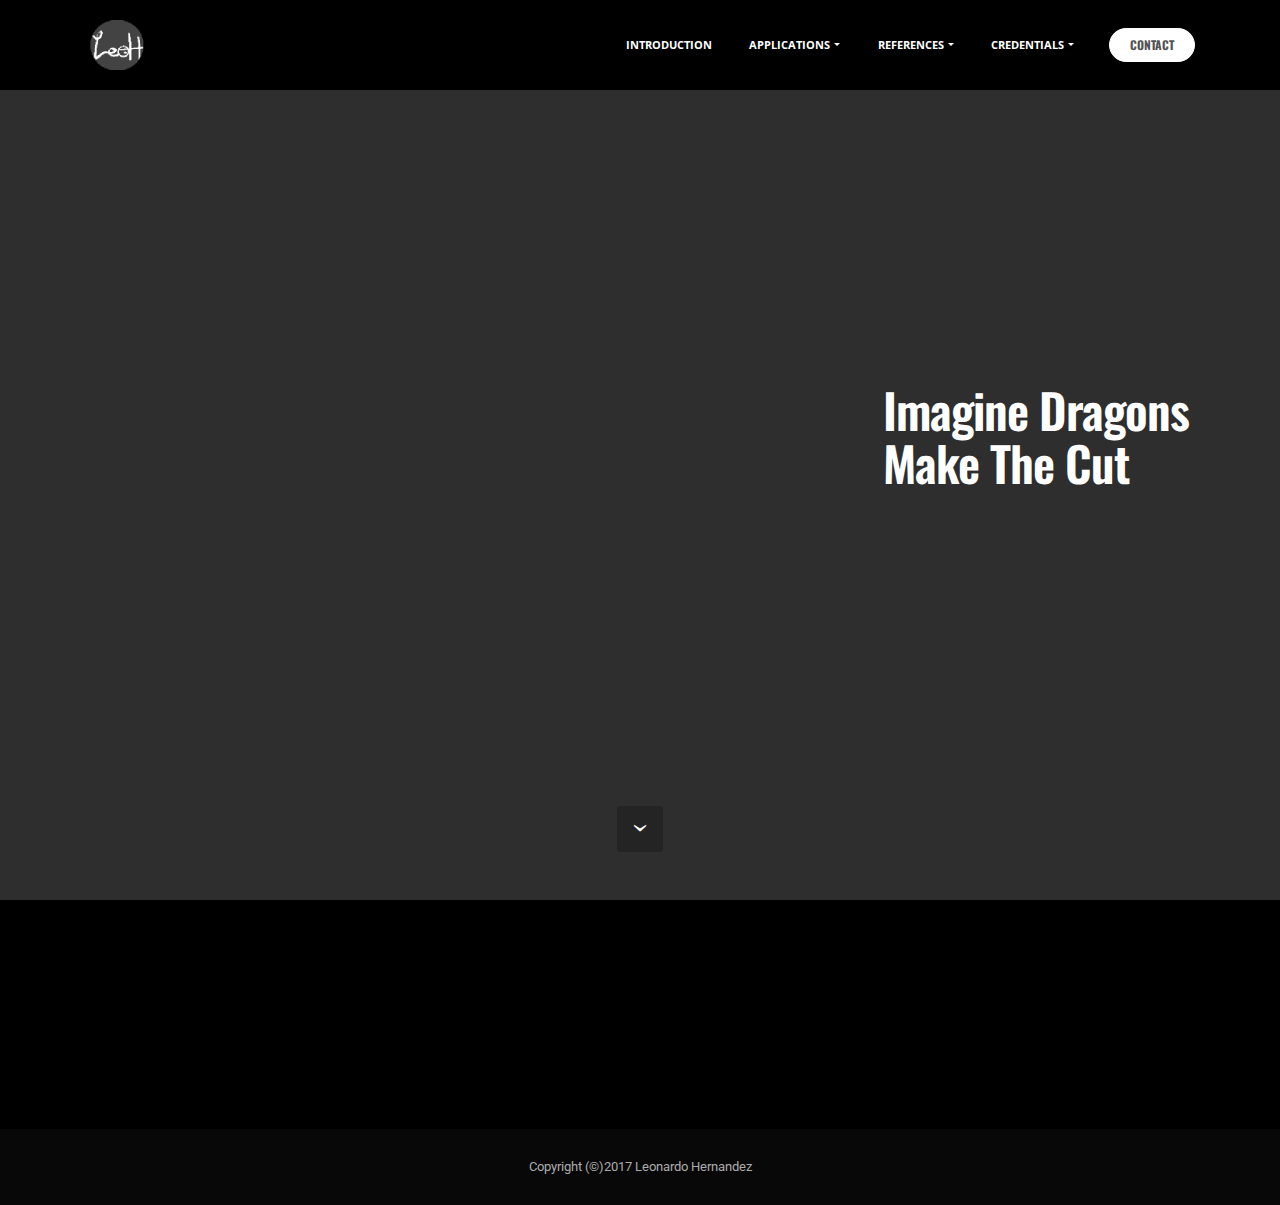
<file: imagine dargon.html>
<!DOCTYPE html>
<html>
<head>
  <!-- Site made with Mobirise Website Builder v3.11.1, https://mobirise.com -->
  <meta charset="UTF-8">
  <meta http-equiv="X-UA-Compatible" content="IE=edge">
  <meta name="generator" content="Mobirise v3.11.1, mobirise.com">
  <meta name="viewport" content="width=device-width, initial-scale=1">
  <link rel="shortcut icon" href="assets/images/website-leo-logo-167x128.png" type="image/x-icon">
  <meta name="description" content="Website Maker Description">
  <title>Imagine Dragons Believer</title>
  <link rel="stylesheet" href="https://fonts.googleapis.com/css?family=Lora:400,700,400italic,700italic&amp;subset=latin">
  <link rel="stylesheet" href="https://fonts.googleapis.com/css?family=Montserrat:400,700">
  <link rel="stylesheet" href="https://fonts.googleapis.com/css?family=Raleway:100,100i,200,200i,300,300i,400,400i,500,500i,600,600i,700,700i,800,800i,900,900i">
  <link rel="stylesheet" href="assets/bootstrap-material-design-font/css/material.css">
  <link rel="stylesheet" href="assets/tether/tether.min.css">
  <link rel="stylesheet" href="assets/bootstrap/css/bootstrap.min.css">
  <link rel="stylesheet" href="assets/animate.css/animate.min.css">
  <link rel="stylesheet" href="assets/dropdown/css/style.css">
  <link rel="stylesheet" href="assets/theme/css/style.css">
  <link rel="stylesheet" href="assets/mobirise/css/mbr-additional.css" type="text/css">
  
  
  
</head>
<body>
<section id="ext_menu-2k">

    <nav class="navbar navbar-dropdown navbar-fixed-top">
        <div class="container">

            <div class="mbr-table">
                <div class="mbr-table-cell">

                    <div class="navbar-brand">
                        <a href="index" class="navbar-logo"><img src="assets/images/website-leo-logo-167x128.png" alt="Mobirise"></a>
                        
                    </div>

                </div>
                <div class="mbr-table-cell">

                    <button class="navbar-toggler pull-xs-right hidden-md-up" type="button" data-toggle="collapse" data-target="#exCollapsingNavbar">
                        <div class="hamburger-icon"></div>
                    </button>

                    <ul class="nav-dropdown collapse pull-xs-right nav navbar-nav navbar-toggleable-sm" id="exCollapsingNavbar"><li class="nav-item"><a class="nav-link link" href="biography" aria-expanded="false">INTRODUCTION</a></li><li class="nav-item dropdown open"><a class="nav-link link dropdown-toggle" href="https://mobirise.com/" aria-expanded="true" data-toggle="dropdown-submenu">APPLICATIONS</a><div class="dropdown-menu"><div class="dropdown"><a class="dropdown-item dropdown-toggle" href="Photoshop Work" data-toggle="dropdown-submenu" aria-expanded="false">Adobe Photoshop<br></a><div class="dropdown-menu dropdown-submenu"><a class="dropdown-item" href="Photoshop Work">General Work</a><a class="dropdown-item" href="Masterpiece Reproduction">Masterpiece Reproduction</a></div></div><a class="dropdown-item" href="illustrator">Adobe Illustrator<br></a><div class="dropdown open"><a class="dropdown-item dropdown-toggle" href="illustrator" data-toggle="dropdown-submenu" aria-expanded="true">Adobe Premiere Pro<br></a><div class="dropdown-menu dropdown-submenu"><a class="dropdown-item" href="imagine dargon">Imagine Dragons Make the Cut</a><a class="dropdown-item" href="thousand million">A Thousand Million Reasons - Final</a></div></div><div class="dropdown"><a class="dropdown-item dropdown-toggle" href="#" data-toggle="dropdown-submenu" aria-expanded="false">Office Suite</a><div class="dropdown-menu dropdown-submenu"><div class="dropdown"><a class="dropdown-item dropdown-toggle" href="#" data-toggle="dropdown-submenu" aria-expanded="false">Microsoft Word<br></a><div class="dropdown-menu dropdown-submenu"><a class="dropdown-item" href="https://leohernandezz.github.io/Leonardo Hernandez Discuss IT Topic 6.pdf" target="_blank">DiscussIT 6</a></div></div><div class="dropdown"><a class="dropdown-item dropdown-toggle" href="leohernandezz.github.io/Leonardo Hernandez Riddles with Reese .pdf" target="_blank" data-toggle="dropdown-submenu" aria-expanded="false">Microsoft Powerpoint</a><div class="dropdown-menu dropdown-submenu"><a class="dropdown-item" href="leohernandezz.github.io/Leonardo Hernandez Riddles with Reese .pdf">Riddles With Reese</a></div></div></div></div></div></li><li class="nav-item dropdown"><a class="nav-link link dropdown-toggle" href="https://mobirise.com/" aria-expanded="false" data-toggle="dropdown-submenu">REFERENCES</a><div class="dropdown-menu"><a class="dropdown-item" href="#">Matthew Pate</a></div></li><li class="nav-item dropdown"><a class="nav-link link dropdown-toggle" href="https://mobirise.com/" data-toggle="dropdown-submenu" aria-expanded="false">CREDENTIALS</a><div class="dropdown-menu"><a class="dropdown-item" href="https://leohernandezz.github.io/certification.pdf" aria-expanded="false" target="_blank">Adobe Photoshop</a><a class="dropdown-item" href="#" aria-expanded="false">Adobe Illustrator</a><a class="dropdown-item" href="#" aria-expanded="false">Adobe Premiere</a><a class="dropdown-item" href="#" aria-expanded="false">IC3</a></div></li><li class="nav-item nav-btn"><a class="nav-link btn btn-white" href="contact">CONTACT</a></li></ul>
                    <button hidden="" class="navbar-toggler navbar-close" type="button" data-toggle="collapse" data-target="#exCollapsingNavbar">
                        <div class="close-icon"></div>
                    </button>

                </div>
            </div>

        </div>
    </nav>

</section>

<section class="engine"><a rel="external" href="https://mobirise.com">Mobirise Website Creator</a></section><section class="mbr-section mbr-section-hero mbr-section-full header2 mbr-after-navbar" id="header6-2c" style="background-color: rgb(46, 46, 46);">

    

    <div class="mbr-table mbr-table-full">
        <div class="mbr-table-cell">

            <div class="container">
                <div class="mbr-section row">
                    <div class="mbr-table-md-up">
                        
                        <div class="mbr-table-cell mbr-right-padding-md-up mbr-valign-top col-md-7 image-size" style="width: 70%;">
                            <div class="mbr-figure"><iframe class="mbr-embedded-video" src="https://www.youtube.com/embed/vrpjZWk2QUI?rel=0&amp;amp;showinfo=0&amp;autoplay=0&amp;loop=0" width="1280" height="720" frameborder="0" allowfullscreen></iframe></div>
                        </div>
                        <div class="mbr-table-cell col-md-5 text-xs-center text-md-left content-size">

                            <h3 class="mbr-section-title display-2">Imagine Dragons Make The Cut</h3>

                            <div class="mbr-section-text lead">
                                
                            </div>

                            

                        </div>

                        
                        

                    </div>
                </div>
            </div>

        </div>
    </div>

    <div class="mbr-arrow mbr-arrow-floating hidden-sm-down" aria-hidden="true"><a href="#contacts1-23"><i class="mbr-arrow-icon"></i></a></div>

</section>

<section class="mbr-section mbr-section-md-padding mbr-footer footer1" id="contacts1-23" style="background-color: rgb(0, 0, 0); padding-top: 60px; padding-bottom: 60px;">
    
    <div class="container">
        <div class="row">
            <div class="mbr-footer-content col-xs-12 col-md-3">
                <div><img src="assets/images/website-leo-logo-128x98.png"></div>
            </div>
            <div class="mbr-footer-content col-xs-12 col-md-3">
                <p><strong>Address</strong><br>11751 SW 29th ST, 33175, Miami, FL</p>
            </div>
            <div class="mbr-footer-content col-xs-12 col-md-3">
                <p><strong>Contacts</strong><br>
Email: lhernandez@miamiartsstudio.com<br>
Phone: 786-527-0057<br><br></p>
            </div>
            <div class="mbr-footer-content col-xs-12 col-md-3">
                <p></p>
            </div>

        </div>
    </div>
</section>

<footer class="mbr-small-footer mbr-section mbr-section-nopadding" id="footer1-25" style="background-color: rgb(8, 8, 8); padding-top: 1.75rem; padding-bottom: 1.75rem;">
    
    <div class="container">
        <p class="text-xs-center">Copyright (©)2017 Leonardo Hernandez</p>
    </div>
</footer>


  <script src="assets/web/assets/jquery/jquery.min.js"></script>
  <script src="assets/tether/tether.min.js"></script>
  <script src="assets/bootstrap/js/bootstrap.min.js"></script>
  <script src="assets/smooth-scroll/SmoothScroll.js"></script>
  <script src="assets/viewportChecker/jquery.viewportchecker.js"></script>
  <script src="assets/dropdown/js/script.min.js"></script>
  <script src="assets/touchSwipe/jquery.touchSwipe.min.js"></script>
  <script src="assets/theme/js/script.js"></script>
  
  
  <input name="animation" type="hidden">
   <div id="scrollToTop" class="scrollToTop mbr-arrow-up"><a style="text-align: center;"><i class="mbr-arrow-up-icon"></i></a></div>
  </body>
</html>
</file>
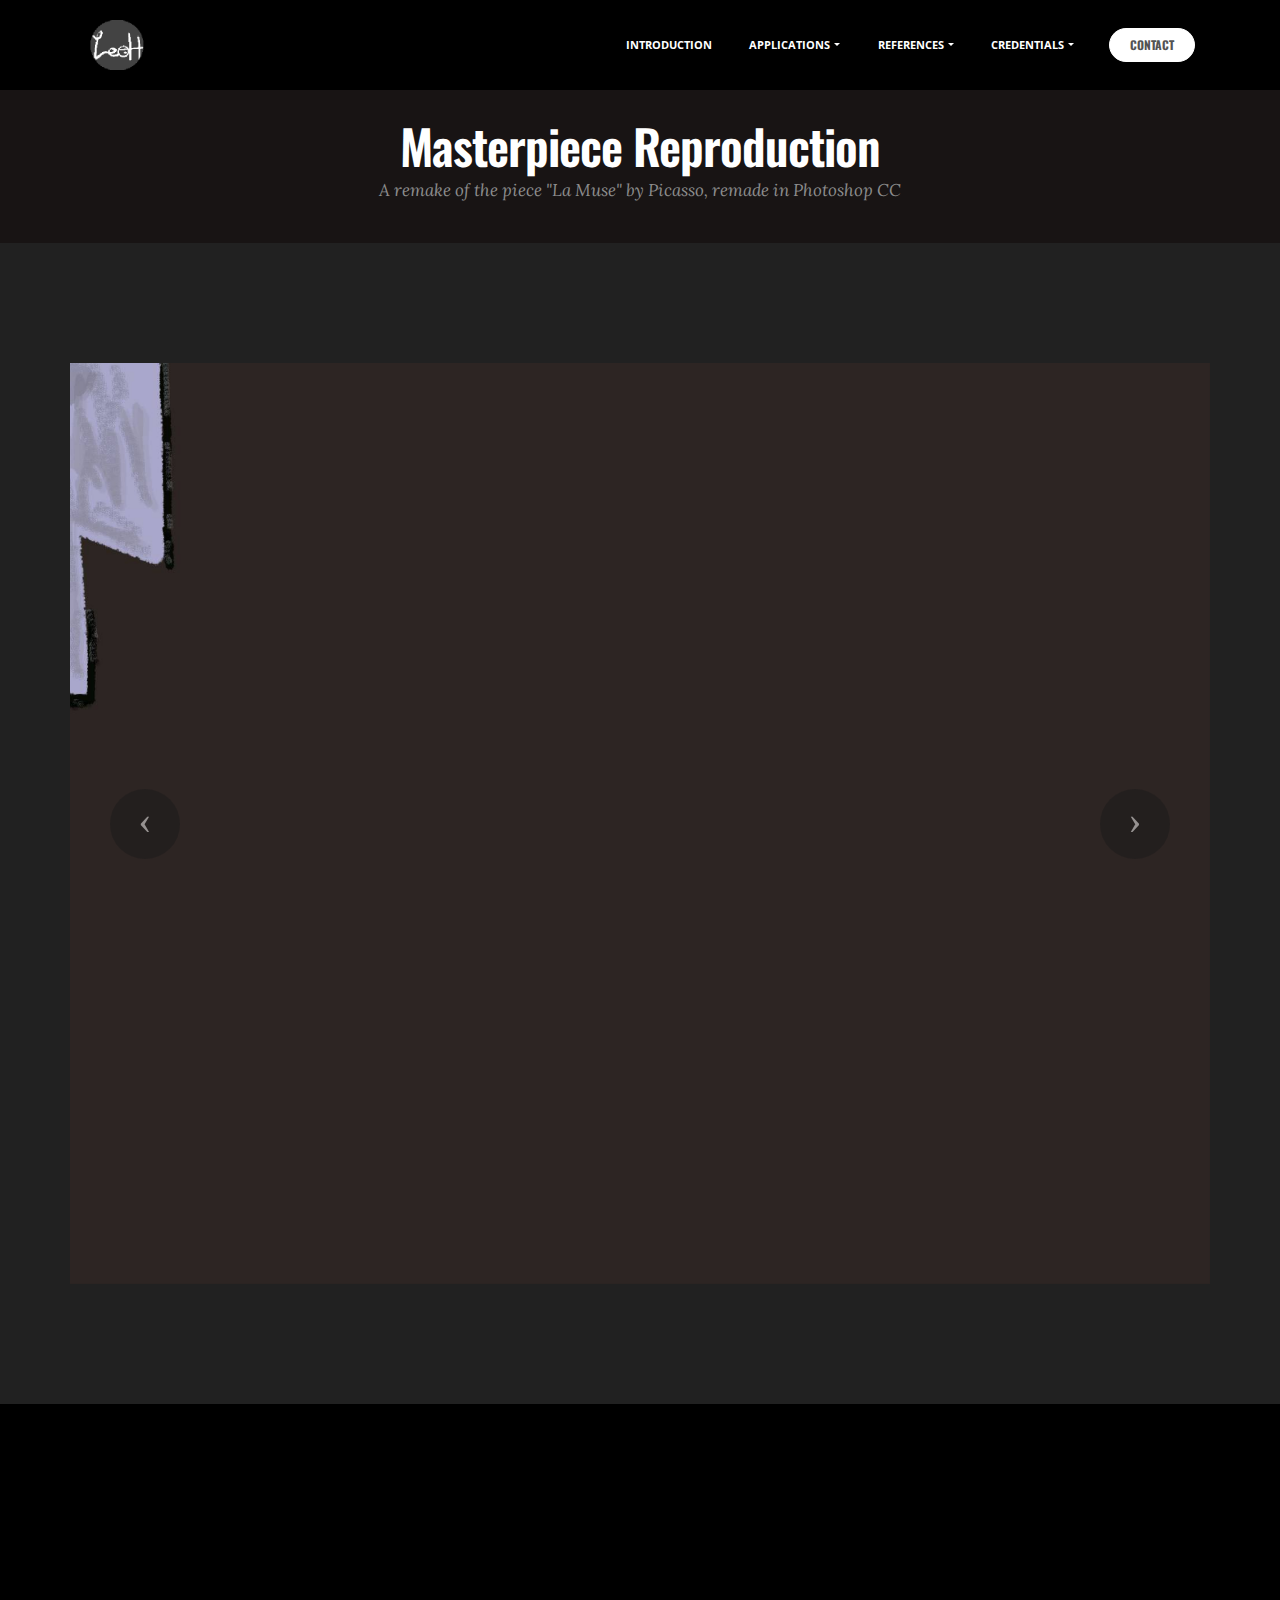
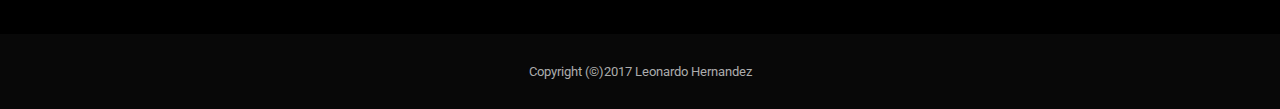
<file: Masterpiece Reproduction.html>
<!DOCTYPE html>
<html>
<head>
  <!-- Site made with Mobirise Website Builder v3.11.1, https://mobirise.com -->
  <meta charset="UTF-8">
  <meta http-equiv="X-UA-Compatible" content="IE=edge">
  <meta name="generator" content="Mobirise v3.11.1, mobirise.com">
  <meta name="viewport" content="width=device-width, initial-scale=1">
  <link rel="shortcut icon" href="assets/images/website-leo-logo-167x128.png" type="image/x-icon">
  <meta name="description" content="">
  <title>Masterpiece Reproduction</title>
  <link rel="stylesheet" href="https://fonts.googleapis.com/css?family=Lora:400,700,400italic,700italic&amp;subset=latin">
  <link rel="stylesheet" href="https://fonts.googleapis.com/css?family=Montserrat:400,700">
  <link rel="stylesheet" href="https://fonts.googleapis.com/css?family=Raleway:100,100i,200,200i,300,300i,400,400i,500,500i,600,600i,700,700i,800,800i,900,900i">
  <link rel="stylesheet" href="assets/bootstrap-material-design-font/css/material.css">
  <link rel="stylesheet" href="assets/tether/tether.min.css">
  <link rel="stylesheet" href="assets/bootstrap/css/bootstrap.min.css">
  <link rel="stylesheet" href="assets/animate.css/animate.min.css">
  <link rel="stylesheet" href="assets/dropdown/css/style.css">
  <link rel="stylesheet" href="assets/theme/css/style.css">
  <link rel="stylesheet" href="assets/mobirise/css/mbr-additional.css" type="text/css">
  
  
  
</head>
<body>
<section id="ext_menu-2k">

    <nav class="navbar navbar-dropdown navbar-fixed-top">
        <div class="container">

            <div class="mbr-table">
                <div class="mbr-table-cell">

                    <div class="navbar-brand">
                        <a href="index" class="navbar-logo"><img src="assets/images/website-leo-logo-167x128.png" alt="Mobirise"></a>
                        
                    </div>

                </div>
                <div class="mbr-table-cell">

                    <button class="navbar-toggler pull-xs-right hidden-md-up" type="button" data-toggle="collapse" data-target="#exCollapsingNavbar">
                        <div class="hamburger-icon"></div>
                    </button>

                    <ul class="nav-dropdown collapse pull-xs-right nav navbar-nav navbar-toggleable-sm" id="exCollapsingNavbar"><li class="nav-item"><a class="nav-link link" href="biography" aria-expanded="false">INTRODUCTION</a></li><li class="nav-item dropdown open"><a class="nav-link link dropdown-toggle" href="https://mobirise.com/" aria-expanded="true" data-toggle="dropdown-submenu">APPLICATIONS</a><div class="dropdown-menu"><div class="dropdown"><a class="dropdown-item dropdown-toggle" href="Photoshop Work" data-toggle="dropdown-submenu" aria-expanded="false">Adobe Photoshop<br></a><div class="dropdown-menu dropdown-submenu"><a class="dropdown-item" href="Photoshop Work">General Work</a><a class="dropdown-item" href="Masterpiece Reproduction">Masterpiece Reproduction</a></div></div><a class="dropdown-item" href="illustrator">Adobe Illustrator<br></a><div class="dropdown open"><a class="dropdown-item dropdown-toggle" href="illustrator" data-toggle="dropdown-submenu" aria-expanded="true">Adobe Premiere Pro<br></a><div class="dropdown-menu dropdown-submenu"><a class="dropdown-item" href="imagine dargon">Imagine Dragons Make the Cut</a><a class="dropdown-item" href="thousand million">A Thousand Million Reasons - Final</a></div></div><div class="dropdown"><a class="dropdown-item dropdown-toggle" href="#" data-toggle="dropdown-submenu" aria-expanded="false">Office Suite</a><div class="dropdown-menu dropdown-submenu"><div class="dropdown"><a class="dropdown-item dropdown-toggle" href="#" data-toggle="dropdown-submenu" aria-expanded="false">Microsoft Word<br></a><div class="dropdown-menu dropdown-submenu"><a class="dropdown-item" href="https://leohernandezz.github.io/Leonardo Hernandez Discuss IT Topic 6.pdf" target="_blank">DiscussIT 6</a></div></div><div class="dropdown"><a class="dropdown-item dropdown-toggle" href="leohernandezz.github.io/Leonardo Hernandez Riddles with Reese .pdf" target="_blank" data-toggle="dropdown-submenu" aria-expanded="false">Microsoft Powerpoint</a><div class="dropdown-menu dropdown-submenu"><a class="dropdown-item" href="leohernandezz.github.io/Leonardo Hernandez Riddles with Reese .pdf">Riddles With Reese</a></div></div></div></div></div></li><li class="nav-item dropdown"><a class="nav-link link dropdown-toggle" href="https://mobirise.com/" aria-expanded="false" data-toggle="dropdown-submenu">REFERENCES</a><div class="dropdown-menu"><a class="dropdown-item" href="#">Matthew Pate</a></div></li><li class="nav-item dropdown"><a class="nav-link link dropdown-toggle" href="https://mobirise.com/" data-toggle="dropdown-submenu" aria-expanded="false">CREDENTIALS</a><div class="dropdown-menu"><a class="dropdown-item" href="https://leohernandezz.github.io/certification.pdf" aria-expanded="false" target="_blank">Adobe Photoshop</a><a class="dropdown-item" href="#" aria-expanded="false">Adobe Illustrator</a><a class="dropdown-item" href="#" aria-expanded="false">Adobe Premiere</a><a class="dropdown-item" href="#" aria-expanded="false">IC3</a></div></li><li class="nav-item nav-btn"><a class="nav-link btn btn-white" href="contact">CONTACT</a></li></ul>
                    <button hidden="" class="navbar-toggler navbar-close" type="button" data-toggle="collapse" data-target="#exCollapsingNavbar">
                        <div class="close-icon"></div>
                    </button>

                </div>
            </div>

        </div>
    </nav>

</section>

<section class="engine"><a rel="external" href="https://mobirise.com">Web Site Builder</a></section><section class="mbr-section mbr-section__container article mbr-after-navbar" id="header3-1h" style="background-color: rgb(24, 20, 20); padding-top: 120px; padding-bottom: 40px;">
    <div class="container">
        <div class="row">
            <div class="col-xs-12">
                <h3 class="mbr-section-title display-2">Masterpiece Reproduction</h3>
                <small class="mbr-section-subtitle">A remake of the piece "La Muse" by Picasso, remade in Photoshop CC</small>
            </div>
        </div>
    </div>
</section>

<section class="mbr-slider mbr-section mbr-section__container carousel slide mbr-section-nopadding" data-ride="carousel" data-keyboard="false" data-wrap="true" data-pause="false" data-interval="5000" id="slider3-1g" style="background-color: rgb(33, 33, 33);">
    <div class=" container boxed-slider" style="padding-top: 120px; padding-bottom: 120px;">
        <div>
            <div>
                
                <div class="carousel-inner" role="listbox">
                    <div class="mbr-section mbr-section-hero carousel-item dark center active" data-bg-video-slide="false">
                        <div class="mbr-table-cell">
                            
                            <div class="container-slide">
                                <img src="assets/images/leonardo-hernandez-masterpiece-reproduction-1-2000x1617.jpg">
                                <div class="row">
                                    <div class="col-md-8 col-md-offset-2 text-xs-center">
                                        
                                        

                                        
                                    </div>
                                </div>
                            </div>
                        </div>
                    </div><div class="mbr-section mbr-section-hero carousel-item dark center" data-bg-video-slide="false">
                        <div class="mbr-table-cell">
                            
                            <div class="container-slide">
                                <img src="assets/images/leonardo-hernandez-masterpiece-reproduction-2-2000x1617.jpg">
                                <div class="row">
                                    <div class="col-md-8 col-md-offset-1">
                                        
                                        

                                        
                                    </div>
                                </div>
                            </div>
                        </div>
                    </div><div class="mbr-section mbr-section-hero carousel-item dark center" data-bg-video-slide="false">
                        <div class="mbr-table-cell">
                            
                            <div class="container-slide">
                                <img src="assets/images/leonardo-hernandez-masterpiece-reproduction-3-2000x1617.jpg">
                                <div class="row">
                                    <div class="col-md-8 col-md-offset-3 text-xs-right">
                                        
                                        

                                        
                                    </div>
                                </div>
                            </div>
                        </div>
                    </div><div class="mbr-section mbr-section-hero carousel-item dark center" data-bg-video-slide="false">
                        <div class="mbr-table-cell">
                            
                            <div class="container-slide">
                                <img src="assets/images/leonardo-hernandez-masterpiece-reproduction-4-2000x1617.jpg">
                                <div class="row">
                                    <div class="col-md-8 col-md-offset-2 text-xs-center">
                                        
                                        

                                        
                                    </div>
                                </div>
                            </div>
                        </div>
                    </div><div class="mbr-section mbr-section-hero carousel-item dark center" data-bg-video-slide="false">
                        <div class="mbr-table-cell">
                            
                            <div class="container-slide">
                                <img src="assets/images/leonardo-hernandez-masterpiece-reproduction-5-2000x1617.jpg">
                                <div class="row">
                                    <div class="col-md-8 col-md-offset-2 text-xs-center">
                                        
                                        

                                        
                                    </div>
                                </div>
                            </div>
                        </div>
                    </div><div class="mbr-section mbr-section-hero carousel-item dark center" data-bg-video-slide="false">
                        <div class="mbr-table-cell">
                            
                            <div class="container-slide">
                                <img src="assets/images/leonardo-hernandez-masterpiece-reproduction-6-2000x1617.jpg">
                                <div class="row">
                                    <div class="col-md-8 col-md-offset-2 text-xs-center">
                                        
                                        

                                        
                                    </div>
                                </div>
                            </div>
                        </div>
                    </div><div class="mbr-section mbr-section-hero carousel-item dark center" data-bg-video-slide="false">
                        <div class="mbr-table-cell">
                            
                            <div class="container-slide">
                                <img src="assets/images/leonardo-hernandez-masterpiece-reproduction-7-2000x1617.jpg">
                                <div class="row">
                                    <div class="col-md-8 col-md-offset-2 text-xs-center">
                                        
                                        

                                        
                                    </div>
                                </div>
                            </div>
                        </div>
                    </div><div class="mbr-section mbr-section-hero carousel-item dark center" data-bg-video-slide="false">
                        <div class="mbr-table-cell">
                            
                            <div class="container-slide">
                                <img src="assets/images/leonardo-hernandez-masterpiece-reproduction-8-2000x1617.jpg">
                                <div class="row">
                                    <div class="col-md-8 col-md-offset-2 text-xs-center">
                                        
                                        

                                        
                                    </div>
                                </div>
                            </div>
                        </div>
                    </div><div class="mbr-section mbr-section-hero carousel-item dark center" data-bg-video-slide="false">
                        <div class="mbr-table-cell">
                            
                            <div class="container-slide">
                                <img src="assets/images/leonardo-hernandez-masterpiece-reproduction-9-2000x1617.jpg">
                                <div class="row">
                                    <div class="col-md-8 col-md-offset-2 text-xs-center">
                                        
                                        

                                        
                                    </div>
                                </div>
                            </div>
                        </div>
                    </div><div class="mbr-section mbr-section-hero carousel-item dark center" data-bg-video-slide="false">
                        <div class="mbr-table-cell">
                            
                            <div class="container-slide">
                                <img src="assets/images/leonardo-hernandez-masterpiece-reproduction-10-2000x1617.jpg">
                                <div class="row">
                                    <div class="col-md-8 col-md-offset-2 text-xs-center">
                                        
                                        

                                        
                                    </div>
                                </div>
                            </div>
                        </div>
                    </div><div class="mbr-section mbr-section-hero carousel-item dark center" data-bg-video-slide="false">
                        <div class="mbr-table-cell">
                            
                            <div class="container-slide">
                                <img src="assets/images/leonardo-hernandez-masterpiece-reproduction-11-2000x1617.jpg">
                                <div class="row">
                                    <div class="col-md-8 col-md-offset-2 text-xs-center">
                                        
                                        

                                        
                                    </div>
                                </div>
                            </div>
                        </div>
                    </div><div class="mbr-section mbr-section-hero carousel-item dark center" data-bg-video-slide="false">
                        <div class="mbr-table-cell">
                            
                            <div class="container-slide">
                                <img src="assets/images/leonardo-hernandez-masterpiece-reproduction-12-2000x1617.jpg">
                                <div class="row">
                                    <div class="col-md-8 col-md-offset-2 text-xs-center">
                                        
                                        

                                        
                                    </div>
                                </div>
                            </div>
                        </div>
                    </div><div class="mbr-section mbr-section-hero carousel-item dark center" data-bg-video-slide="false">
                        <div class="mbr-table-cell">
                            
                            <div class="container-slide">
                                <img src="assets/images/leonardo-hernandez-masterpiece-reproduction-13-2000x1617.jpg">
                                <div class="row">
                                    <div class="col-md-8 col-md-offset-2 text-xs-center">
                                        
                                        

                                        
                                    </div>
                                </div>
                            </div>
                        </div>
                    </div><div class="mbr-section mbr-section-hero carousel-item dark center" data-bg-video-slide="false">
                        <div class="mbr-table-cell">
                            
                            <div class="container-slide">
                                <img src="assets/images/leonardo-hernandez-masterpiece-reproduction-14-2000x1617.jpg">
                                <div class="row">
                                    <div class="col-md-8 col-md-offset-2 text-xs-center">
                                        
                                        

                                        
                                    </div>
                                </div>
                            </div>
                        </div>
                    </div><div class="mbr-section mbr-section-hero carousel-item dark center" data-bg-video-slide="false">
                        <div class="mbr-table-cell">
                            
                            <div class="container-slide">
                                <img src="assets/images/leonardo-hernandez-masterpiece-reproduction-15-2000x1617.jpg">
                                <div class="row">
                                    <div class="col-md-8 col-md-offset-2 text-xs-center">
                                        
                                        

                                        
                                    </div>
                                </div>
                            </div>
                        </div>
                    </div><div class="mbr-section mbr-section-hero carousel-item dark center" data-bg-video-slide="false">
                        <div class="mbr-table-cell">
                            
                            <div class="container-slide">
                                <img src="assets/images/leonardo-hernandez-masterpiece-reproduction-16-2000x1617.jpg">
                                <div class="row">
                                    <div class="col-md-8 col-md-offset-2 text-xs-center">
                                        
                                        

                                        
                                    </div>
                                </div>
                            </div>
                        </div>
                    </div><div class="mbr-section mbr-section-hero carousel-item dark center" data-bg-video-slide="false">
                        <div class="mbr-table-cell">
                            
                            <div class="container-slide">
                                <img src="assets/images/leonardo-hernandez-masterpiece-reproduction-17-2000x1617.jpg">
                                <div class="row">
                                    <div class="col-md-8 col-md-offset-2 text-xs-center">
                                        
                                        

                                        
                                    </div>
                                </div>
                            </div>
                        </div>
                    </div>
                </div>

                <a data-app-prevent-settings="" class="left carousel-control" role="button" data-slide="prev" href="#slider3-1g">
                    <span class="icon-prev" aria-hidden="true"></span>
                    <span class="sr-only">Previous</span>
                </a>
                <a data-app-prevent-settings="" class="right carousel-control" role="button" data-slide="next" href="#slider3-1g">
                    <span class="icon-next" aria-hidden="true"></span>
                    <span class="sr-only">Next</span>
                </a>
            </div>
        </div>
    </div>
</section>

<section class="mbr-section mbr-section-md-padding mbr-footer footer1" id="contacts1-1d" style="background-color: rgb(0, 0, 0); padding-top: 60px; padding-bottom: 60px;">
    
    <div class="container">
        <div class="row">
            <div class="mbr-footer-content col-xs-12 col-md-3">
                <div><img src="assets/images/website-leo-logo-128x98.png"></div>
            </div>
            <div class="mbr-footer-content col-xs-12 col-md-3">
                <p><strong>Address</strong><br>11751 SW 29th ST, 33175, Miami, FL</p>
            </div>
            <div class="mbr-footer-content col-xs-12 col-md-3">
                <p><strong>Contacts</strong><br>
Email: lhernandez@miamiartsstudio.com<br>
Phone: 786-527-0057<br><br></p>
            </div>
            <div class="mbr-footer-content col-xs-12 col-md-3">
                <p></p>
            </div>

        </div>
    </div>
</section>

<footer class="mbr-small-footer mbr-section mbr-section-nopadding" id="footer1-1f" style="background-color: rgb(8, 8, 8); padding-top: 1.75rem; padding-bottom: 1.75rem;">
    
    <div class="container">
        <p class="text-xs-center">Copyright (©)2017 Leonardo Hernandez</p>
    </div>
</footer>


  <script src="assets/web/assets/jquery/jquery.min.js"></script>
  <script src="assets/tether/tether.min.js"></script>
  <script src="assets/bootstrap/js/bootstrap.min.js"></script>
  <script src="assets/smooth-scroll/SmoothScroll.js"></script>
  <script src="assets/viewportChecker/jquery.viewportchecker.js"></script>
  <script src="assets/bootstrap-carousel-swipe/bootstrap-carousel-swipe.js"></script>
  <script src="assets/dropdown/js/script.min.js"></script>
  <script src="assets/touchSwipe/jquery.touchSwipe.min.js"></script>
  <script src="assets/theme/js/script.js"></script>
  
  
  <input name="animation" type="hidden">
   <div id="scrollToTop" class="scrollToTop mbr-arrow-up"><a style="text-align: center;"><i class="mbr-arrow-up-icon"></i></a></div>
  </body>
</html>
</file>
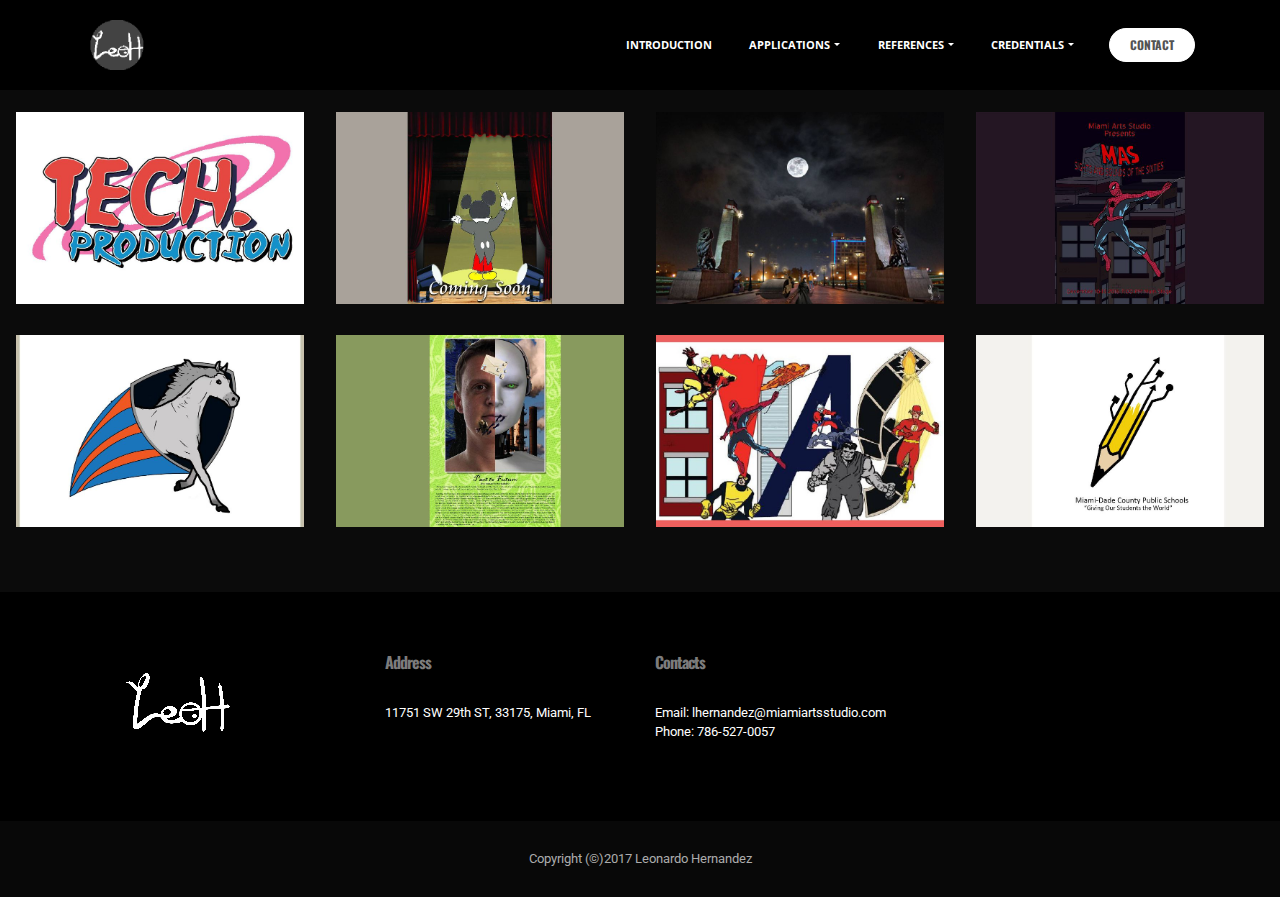
<file: Photoshop Work.html>
<!DOCTYPE html>
<html>
<head>
  <!-- Site made with Mobirise Website Builder v3.11.1, https://mobirise.com -->
  <meta charset="UTF-8">
  <meta http-equiv="X-UA-Compatible" content="IE=edge">
  <meta name="generator" content="Mobirise v3.11.1, mobirise.com">
  <meta name="viewport" content="width=device-width, initial-scale=1">
  <link rel="shortcut icon" href="assets/images/website-leo-logo-167x128.png" type="image/x-icon">
  <meta name="description" content="Web Site Builder Description">
  <title>Photoshop Pieces</title>
  <link rel="stylesheet" href="https://fonts.googleapis.com/css?family=Lora:400,700,400italic,700italic&amp;subset=latin">
  <link rel="stylesheet" href="https://fonts.googleapis.com/css?family=Montserrat:400,700">
  <link rel="stylesheet" href="https://fonts.googleapis.com/css?family=Raleway:100,100i,200,200i,300,300i,400,400i,500,500i,600,600i,700,700i,800,800i,900,900i">
  <link rel="stylesheet" href="assets/bootstrap-material-design-font/css/material.css">
  <link rel="stylesheet" href="assets/et-line-font-plugin/style.css">
  <link rel="stylesheet" href="assets/tether/tether.min.css">
  <link rel="stylesheet" href="assets/bootstrap/css/bootstrap.min.css">
  <link rel="stylesheet" href="assets/animate.css/animate.min.css">
  <link rel="stylesheet" href="assets/dropdown/css/style.css">
  <link rel="stylesheet" href="assets/theme/css/style.css">
  <link rel="stylesheet" href="assets/mobirise-gallery/style.css">
  <link rel="stylesheet" href="assets/mobirise/css/mbr-additional.css" type="text/css">
  
  
  
</head>
<body>
<section id="ext_menu-2k">

    <nav class="navbar navbar-dropdown navbar-fixed-top">
        <div class="container">

            <div class="mbr-table">
                <div class="mbr-table-cell">

                    <div class="navbar-brand">
                        <a href="index" class="navbar-logo"><img src="assets/images/website-leo-logo-167x128.png" alt="Mobirise"></a>
                        
                    </div>

                </div>
                <div class="mbr-table-cell">

                    <button class="navbar-toggler pull-xs-right hidden-md-up" type="button" data-toggle="collapse" data-target="#exCollapsingNavbar">
                        <div class="hamburger-icon"></div>
                    </button>

                    <ul class="nav-dropdown collapse pull-xs-right nav navbar-nav navbar-toggleable-sm" id="exCollapsingNavbar"><li class="nav-item"><a class="nav-link link" href="biography" aria-expanded="false">INTRODUCTION</a></li><li class="nav-item dropdown open"><a class="nav-link link dropdown-toggle" href="https://mobirise.com/" aria-expanded="true" data-toggle="dropdown-submenu">APPLICATIONS</a><div class="dropdown-menu"><div class="dropdown"><a class="dropdown-item dropdown-toggle" href="Photoshop Work" data-toggle="dropdown-submenu" aria-expanded="false">Adobe Photoshop<br></a><div class="dropdown-menu dropdown-submenu"><a class="dropdown-item" href="Photoshop Work">General Work</a><a class="dropdown-item" href="Masterpiece Reproduction">Masterpiece Reproduction</a></div></div><a class="dropdown-item" href="illustrator">Adobe Illustrator<br></a><div class="dropdown open"><a class="dropdown-item dropdown-toggle" href="illustrator" data-toggle="dropdown-submenu" aria-expanded="true">Adobe Premiere Pro<br></a><div class="dropdown-menu dropdown-submenu"><a class="dropdown-item" href="imagine dargon">Imagine Dragons Make the Cut</a><a class="dropdown-item" href="thousand million">A Thousand Million Reasons - Final</a></div></div><div class="dropdown"><a class="dropdown-item dropdown-toggle" href="#" data-toggle="dropdown-submenu" aria-expanded="false">Office Suite</a><div class="dropdown-menu dropdown-submenu"><div class="dropdown"><a class="dropdown-item dropdown-toggle" href="#" data-toggle="dropdown-submenu" aria-expanded="false">Microsoft Word<br></a><div class="dropdown-menu dropdown-submenu"><a class="dropdown-item" href="https://leohernandezz.github.io/Leonardo Hernandez Discuss IT Topic 6.pdf" target="_blank">DiscussIT 6</a></div></div><div class="dropdown"><a class="dropdown-item dropdown-toggle" href="leohernandezz.github.io/Leonardo Hernandez Riddles with Reese .pdf" target="_blank" data-toggle="dropdown-submenu" aria-expanded="false">Microsoft Powerpoint</a><div class="dropdown-menu dropdown-submenu"><a class="dropdown-item" href="leohernandezz.github.io/Leonardo Hernandez Riddles with Reese .pdf">Riddles With Reese</a></div></div></div></div></div></li><li class="nav-item dropdown"><a class="nav-link link dropdown-toggle" href="https://mobirise.com/" aria-expanded="false" data-toggle="dropdown-submenu">REFERENCES</a><div class="dropdown-menu"><a class="dropdown-item" href="#">Matthew Pate</a></div></li><li class="nav-item dropdown"><a class="nav-link link dropdown-toggle" href="https://mobirise.com/" data-toggle="dropdown-submenu" aria-expanded="false">CREDENTIALS</a><div class="dropdown-menu"><a class="dropdown-item" href="https://leohernandezz.github.io/certification.pdf" aria-expanded="false" target="_blank">Adobe Photoshop</a><a class="dropdown-item" href="#" aria-expanded="false">Adobe Illustrator</a><a class="dropdown-item" href="#" aria-expanded="false">Adobe Premiere</a><a class="dropdown-item" href="#" aria-expanded="false">IC3</a></div></li><li class="nav-item nav-btn"><a class="nav-link btn btn-white" href="contact">CONTACT</a></li></ul>
                    <button hidden="" class="navbar-toggler navbar-close" type="button" data-toggle="collapse" data-target="#exCollapsingNavbar">
                        <div class="close-icon"></div>
                    </button>

                </div>
            </div>

        </div>
    </nav>

</section>

<section class="engine"><a rel="external" href="https://mobirise.com">https://mobirise.com/</a></section><section class="mbr-gallery mbr-section mbr-section-nopadding mbr-slider-carousel mbr-after-navbar" id="gallery3-l" data-filter="false" style="background-color: rgb(11, 11, 11); padding-top: 6rem; padding-bottom: 3rem;">
    <!-- Filter -->
    

    <!-- Gallery -->
    <div class="mbr-gallery-row">
        <div class=" mbr-gallery-layout-default">
            <div>
                <div>
                    <div class="mbr-gallery-item mbr-gallery-item__mobirise3 mbr-gallery-item--p1" data-tags="Awesome" data-video-url="false">
                        <div href="#lb-gallery3-l" data-slide-to="0" data-toggle="modal">
                            
                            

                            <img alt="" src="assets/images/phos3-2000x1333-800x533.jpg">
                            
                            <span class="icon-focus"></span>
                            
                        </div>
                    </div><div class="mbr-gallery-item mbr-gallery-item__mobirise3 mbr-gallery-item--p1" data-tags="Responsive" data-video-url="false">
                        <div href="#lb-gallery3-l" data-slide-to="1" data-toggle="modal">
                            
                            

                            <img alt="" src="assets/images/phos5-2000x1333-800x533.jpg">
                            
                            <span class="icon-focus"></span>
                            
                        </div>
                    </div><div class="mbr-gallery-item mbr-gallery-item__mobirise3 mbr-gallery-item--p1" data-tags="Creative" data-video-url="false">
                        <div href="#lb-gallery3-l" data-slide-to="2" data-toggle="modal">
                            
                            

                            <img alt="" src="assets/images/phos7-2000x1333-800x533.jpg">
                            
                            <span class="icon-focus"></span>
                            
                        </div>
                    </div><div class="mbr-gallery-item mbr-gallery-item__mobirise3 mbr-gallery-item--p1" data-tags="Animated" data-video-url="false">
                        <div href="#lb-gallery3-l" data-slide-to="3" data-toggle="modal">
                            
                            

                            <img alt="" src="assets/images/phos4-2000x1333-800x533.jpg">
                            
                            <span class="icon-focus"></span>
                            
                        </div>
                    </div><div class="mbr-gallery-item mbr-gallery-item__mobirise3 mbr-gallery-item--p1" data-tags="Awesome" data-video-url="false">
                        <div href="#lb-gallery3-l" data-slide-to="4" data-toggle="modal">
                            
                            

                            <img alt="" src="assets/images/phos1-2000x1333-800x533.jpg">
                            
                            <span class="icon-focus"></span>
                            
                        </div>
                    </div><div class="mbr-gallery-item mbr-gallery-item__mobirise3 mbr-gallery-item--p1" data-tags="Beautiful" data-video-url="false">
                        <div href="#lb-gallery3-l" data-slide-to="5" data-toggle="modal">
                            
                            

                            <img alt="" src="assets/images/phos6-2000x1333-800x533.jpg">
                            
                            <span class="icon-focus"></span>
                            
                        </div>
                    </div><div class="mbr-gallery-item mbr-gallery-item__mobirise3 mbr-gallery-item--p1" data-tags="Responsive" data-video-url="false">
                        <div href="#lb-gallery3-l" data-slide-to="6" data-toggle="modal">
                            
                            

                            <img alt="" src="assets/images/phos2-2000x1333-800x533.jpg">
                            
                            <span class="icon-focus"></span>
                            
                        </div>
                    </div><div class="mbr-gallery-item mbr-gallery-item__mobirise3 mbr-gallery-item--p1" data-tags="Animated" data-video-url="false">
                        <div href="#lb-gallery3-l" data-slide-to="7" data-toggle="modal">
                            
                            

                            <img alt="" src="assets/images/phos8-2000x1333-800x533.jpg">
                            
                            <span class="icon-focus"></span>
                            
                        </div>
                    </div>
                </div>
            </div>
            <div class="clearfix"></div>
        </div>
    </div>

    <!-- Lightbox -->
    <div data-app-prevent-settings="" class="mbr-slider modal fade carousel slide" tabindex="-1" data-keyboard="true" data-interval="false" id="lb-gallery3-l">
        <div class="modal-dialog">
            <div class="modal-content">
                <div class="modal-body">
                    <ol class="carousel-indicators">
                        <li data-app-prevent-settings="" data-target="#lb-gallery3-l" data-slide-to="0"></li><li data-app-prevent-settings="" data-target="#lb-gallery3-l" data-slide-to="1"></li><li data-app-prevent-settings="" data-target="#lb-gallery3-l" data-slide-to="2"></li><li data-app-prevent-settings="" data-target="#lb-gallery3-l" data-slide-to="3"></li><li data-app-prevent-settings="" data-target="#lb-gallery3-l" data-slide-to="4"></li><li data-app-prevent-settings="" data-target="#lb-gallery3-l" data-slide-to="5"></li><li data-app-prevent-settings="" data-target="#lb-gallery3-l" data-slide-to="6"></li><li data-app-prevent-settings="" data-target="#lb-gallery3-l" class=" active" data-slide-to="7"></li>
                    </ol>
                    <div class="carousel-inner">
                        <div class="carousel-item">
                            <img alt="" src="assets/images/phos3-2000x1333.jpg">
                        </div><div class="carousel-item">
                            <img alt="" src="assets/images/phos5-2000x1333.jpg">
                        </div><div class="carousel-item">
                            <img alt="" src="assets/images/phos7-2000x1333.jpg">
                        </div><div class="carousel-item">
                            <img alt="" src="assets/images/phos4-2000x1333.jpg">
                        </div><div class="carousel-item">
                            <img alt="" src="assets/images/phos1-2000x1333.jpg">
                        </div><div class="carousel-item">
                            <img alt="" src="assets/images/phos6-2000x1333.jpg">
                        </div><div class="carousel-item">
                            <img alt="" src="assets/images/phos2-2000x1333.jpg">
                        </div><div class="carousel-item active">
                            <img alt="" src="assets/images/phos8-2000x1333.jpg">
                        </div>
                    </div>
                    <a class="left carousel-control" role="button" data-slide="prev" href="#lb-gallery3-l">
                        <span class="icon-prev" aria-hidden="true"></span>
                        <span class="sr-only">Previous</span>
                    </a>
                    <a class="right carousel-control" role="button" data-slide="next" href="#lb-gallery3-l">
                        <span class="icon-next" aria-hidden="true"></span>
                        <span class="sr-only">Next</span>
                    </a>

                    <a class="close" href="#" role="button" data-dismiss="modal">
                        <span aria-hidden="true">×</span>
                        <span class="sr-only">Close</span>
                    </a>
                </div>
            </div>
        </div>
    </div>
</section>

<section class="mbr-section mbr-section-md-padding mbr-footer footer1" id="contacts1-k" style="background-color: rgb(0, 0, 0); padding-top: 60px; padding-bottom: 60px;">
    
    <div class="container">
        <div class="row">
            <div class="mbr-footer-content col-xs-12 col-md-3">
                <div><img src="assets/images/website-leo-logo-128x98.png"></div>
            </div>
            <div class="mbr-footer-content col-xs-12 col-md-3">
                <p><strong>Address</strong><br>11751 SW 29th ST, 33175, Miami, FL</p>
            </div>
            <div class="mbr-footer-content col-xs-12 col-md-3">
                <p><strong>Contacts</strong><br>
Email: lhernandez@miamiartsstudio.com<br>
Phone: 786-527-0057<br><br></p>
            </div>
            <div class="mbr-footer-content col-xs-12 col-md-3">
                <p></p>
            </div>

        </div>
    </div>
</section>

<footer class="mbr-small-footer mbr-section mbr-section-nopadding" id="footer1-j" style="background-color: rgb(8, 8, 8); padding-top: 1.75rem; padding-bottom: 1.75rem;">
    
    <div class="container">
        <p class="text-xs-center">Copyright (©)2017 Leonardo Hernandez</p>
    </div>
</footer>


  <script src="assets/web/assets/jquery/jquery.min.js"></script>
  <script src="assets/tether/tether.min.js"></script>
  <script src="assets/bootstrap/js/bootstrap.min.js"></script>
  <script src="assets/smooth-scroll/SmoothScroll.js"></script>
  <script src="assets/viewportChecker/jquery.viewportchecker.js"></script>
  <script src="assets/masonry/masonry.pkgd.min.js"></script>
  <script src="assets/imagesloaded/imagesloaded.pkgd.min.js"></script>
  <script src="assets/bootstrap-carousel-swipe/bootstrap-carousel-swipe.js"></script>
  <script src="assets/dropdown/js/script.min.js"></script>
  <script src="assets/touchSwipe/jquery.touchSwipe.min.js"></script>
  <script src="assets/theme/js/script.js"></script>
  <script src="assets/mobirise-gallery/player.min.js"></script>
  <script src="assets/mobirise-gallery/script.js"></script>
  
  
  <input name="animation" type="hidden">
   <div id="scrollToTop" class="scrollToTop mbr-arrow-up"><a style="text-align: center;"><i class="mbr-arrow-up-icon"></i></a></div>
  </body>
</html>
</file>
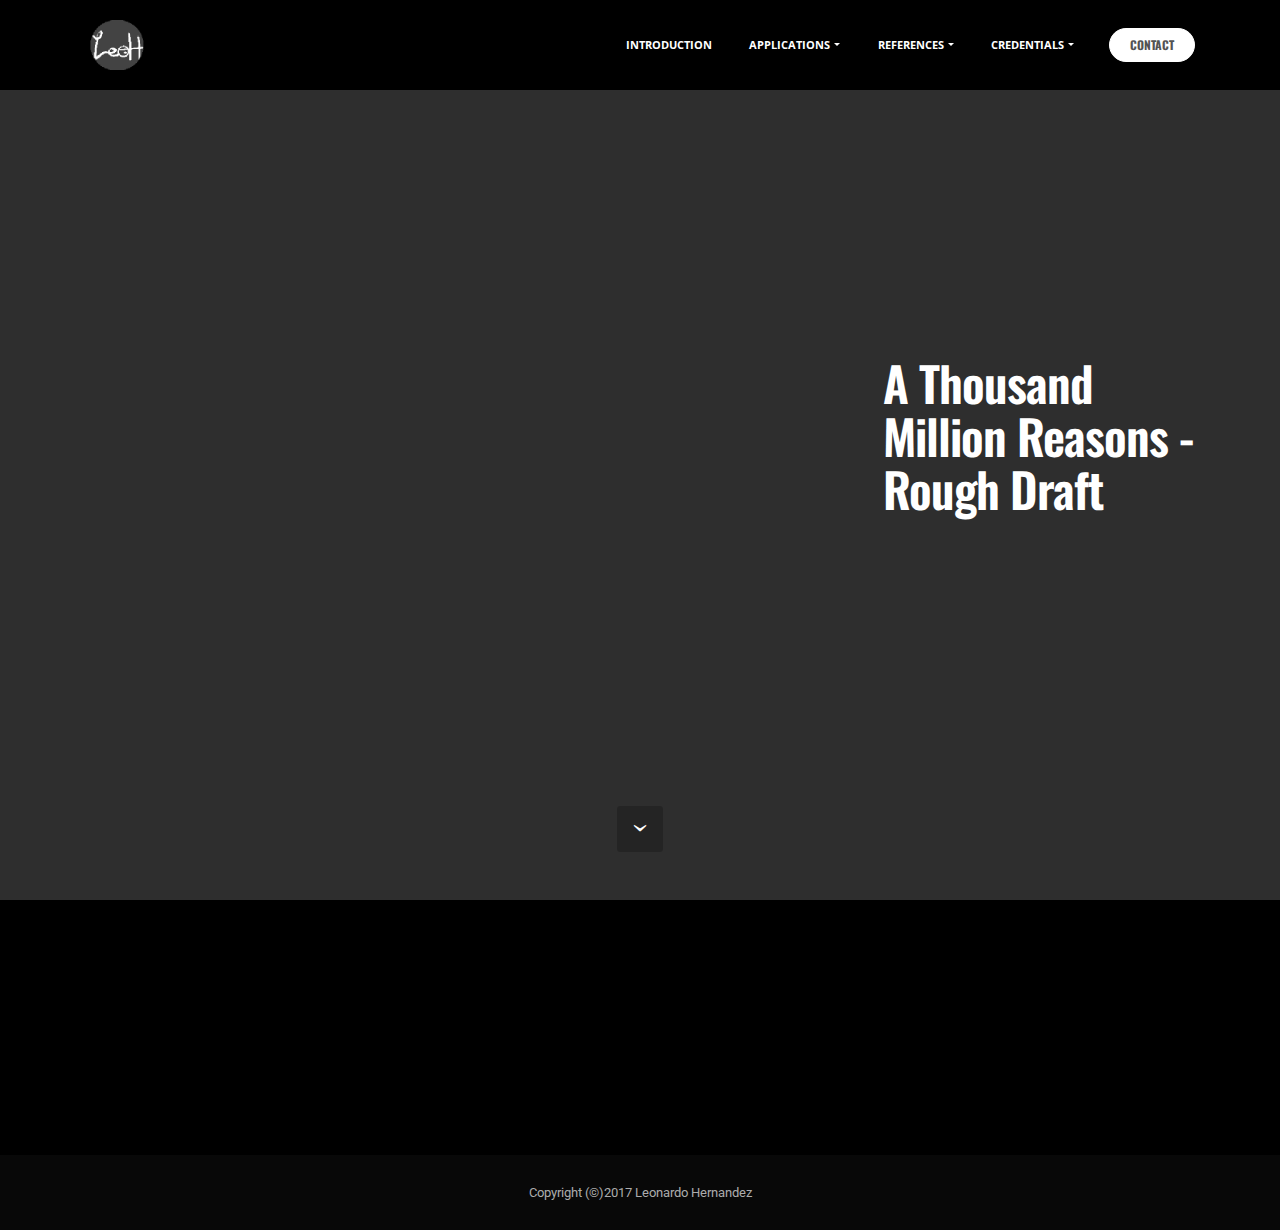
<file: thosand million ruff.html>
<!DOCTYPE html>
<html>
<head>
  <!-- Site made with Mobirise Website Builder v3.11.1, https://mobirise.com -->
  <meta charset="UTF-8">
  <meta http-equiv="X-UA-Compatible" content="IE=edge">
  <meta name="generator" content="Mobirise v3.11.1, mobirise.com">
  <meta name="viewport" content="width=device-width, initial-scale=1">
  <link rel="shortcut icon" href="assets/images/website-leo-logo-167x128.png" type="image/x-icon">
  <meta name="description" content="Website Maker Description">
  <title>Thousand Million Reasons Rough</title>
  <link rel="stylesheet" href="https://fonts.googleapis.com/css?family=Lora:400,700,400italic,700italic&amp;subset=latin">
  <link rel="stylesheet" href="https://fonts.googleapis.com/css?family=Montserrat:400,700">
  <link rel="stylesheet" href="https://fonts.googleapis.com/css?family=Raleway:100,100i,200,200i,300,300i,400,400i,500,500i,600,600i,700,700i,800,800i,900,900i">
  <link rel="stylesheet" href="assets/bootstrap-material-design-font/css/material.css">
  <link rel="stylesheet" href="assets/tether/tether.min.css">
  <link rel="stylesheet" href="assets/bootstrap/css/bootstrap.min.css">
  <link rel="stylesheet" href="assets/animate.css/animate.min.css">
  <link rel="stylesheet" href="assets/dropdown/css/style.css">
  <link rel="stylesheet" href="assets/theme/css/style.css">
  <link rel="stylesheet" href="assets/mobirise/css/mbr-additional.css" type="text/css">
  
  
  
</head>
<body>
<section id="ext_menu-2k">

    <nav class="navbar navbar-dropdown navbar-fixed-top">
        <div class="container">

            <div class="mbr-table">
                <div class="mbr-table-cell">

                    <div class="navbar-brand">
                        <a href="index" class="navbar-logo"><img src="assets/images/website-leo-logo-167x128.png" alt="Mobirise"></a>
                        
                    </div>

                </div>
                <div class="mbr-table-cell">

                    <button class="navbar-toggler pull-xs-right hidden-md-up" type="button" data-toggle="collapse" data-target="#exCollapsingNavbar">
                        <div class="hamburger-icon"></div>
                    </button>

                    <ul class="nav-dropdown collapse pull-xs-right nav navbar-nav navbar-toggleable-sm" id="exCollapsingNavbar"><li class="nav-item"><a class="nav-link link" href="biography" aria-expanded="false">INTRODUCTION</a></li><li class="nav-item dropdown open"><a class="nav-link link dropdown-toggle" href="https://mobirise.com/" aria-expanded="true" data-toggle="dropdown-submenu">APPLICATIONS</a><div class="dropdown-menu"><div class="dropdown"><a class="dropdown-item dropdown-toggle" href="Photoshop Work" data-toggle="dropdown-submenu" aria-expanded="false">Adobe Photoshop<br></a><div class="dropdown-menu dropdown-submenu"><a class="dropdown-item" href="Photoshop Work">General Work</a><a class="dropdown-item" href="Masterpiece Reproduction">Masterpiece Reproduction</a></div></div><a class="dropdown-item" href="illustrator">Adobe Illustrator<br></a><div class="dropdown"><a class="dropdown-item dropdown-toggle" href="illustrator" data-toggle="dropdown-submenu" aria-expanded="false">Adobe Premiere Pro<br></a><div class="dropdown-menu dropdown-submenu"><a class="dropdown-item" href="imagine dargon">Imagine Dragons Make the Cut</a><a class="dropdown-item" href="thosand million">A Thousand Million Reasons - Rough Draft</a><a class="dropdown-item" href="thousand million">A Thousand Million Reasons - Final</a></div></div><div class="dropdown"><a class="dropdown-item dropdown-toggle" href="#" data-toggle="dropdown-submenu" aria-expanded="false">Office Suite</a><div class="dropdown-menu dropdown-submenu"><div class="dropdown"><a class="dropdown-item dropdown-toggle" href="#" data-toggle="dropdown-submenu" aria-expanded="false">Microsoft Word<br></a><div class="dropdown-menu dropdown-submenu"><a class="dropdown-item" href="https://leohernandezz.github.io/Leonardo Hernandez Discuss IT Topic 6.pdf" target="_blank">DiscussIT 6</a></div></div><div class="dropdown"><a class="dropdown-item dropdown-toggle" href="leohernandezz.github.io/Leonardo Hernandez Riddles with Reese .pdf" target="_blank" data-toggle="dropdown-submenu" aria-expanded="false">Microsoft Powerpoint</a><div class="dropdown-menu dropdown-submenu"><a class="dropdown-item" href="leohernandezz.github.io/Leonardo Hernandez Riddles with Reese .pdf">Riddles With Reese</a></div></div></div></div></div></li><li class="nav-item dropdown"><a class="nav-link link dropdown-toggle" href="https://mobirise.com/" aria-expanded="false" data-toggle="dropdown-submenu">REFERENCES</a><div class="dropdown-menu"><a class="dropdown-item" href="#">Matthew Pate</a></div></li><li class="nav-item dropdown"><a class="nav-link link dropdown-toggle" href="https://mobirise.com/" data-toggle="dropdown-submenu" aria-expanded="false">CREDENTIALS</a><div class="dropdown-menu"><a class="dropdown-item" href="https://leohernandezz.github.io/certification.pdf" aria-expanded="false" target="_blank">Adobe Photoshop</a><a class="dropdown-item" href="#" aria-expanded="false">Adobe Illustrator</a><a class="dropdown-item" href="#" aria-expanded="false">Adobe Premiere</a><a class="dropdown-item" href="#" aria-expanded="false">IC3</a></div></li><li class="nav-item nav-btn"><a class="nav-link btn btn-white" href="contact">CONTACT</a></li></ul>
                    <button hidden="" class="navbar-toggler navbar-close" type="button" data-toggle="collapse" data-target="#exCollapsingNavbar">
                        <div class="close-icon"></div>
                    </button>

                </div>
            </div>

        </div>
    </nav>

</section>

<section class="engine"><a rel="external" href="https://mobirise.com">Site Generator</a></section><section class="mbr-section mbr-section-hero mbr-section-full header2 mbr-after-navbar" id="header6-2d" style="background-color: rgb(46, 46, 46);">

    

    <div class="mbr-table mbr-table-full">
        <div class="mbr-table-cell">

            <div class="container">
                <div class="mbr-section row">
                    <div class="mbr-table-md-up">
                        
                        <div class="mbr-table-cell mbr-right-padding-md-up mbr-valign-top col-md-7 image-size" style="width: 70%;">
                            <div class="mbr-figure"><iframe class="mbr-embedded-video" src="https://www.youtube.com/embed/sY5-3MVkgzs?rel=0&amp;amp;showinfo=0&amp;autoplay=0&amp;loop=0" width="1280" height="720" frameborder="0" allowfullscreen></iframe></div>
                        </div>
                        <div class="mbr-table-cell col-md-5 text-xs-center text-md-left content-size">

                            <h3 class="mbr-section-title display-2">A Thousand Million Reasons - Rough Draft</h3>

                            <div class="mbr-section-text lead">
                                
                            </div>

                            

                        </div>

                        
                        

                    </div>
                </div>
            </div>

        </div>
    </div>

    <div class="mbr-arrow mbr-arrow-floating hidden-sm-down" aria-hidden="true"><a href="#contacts1-2e"><i class="mbr-arrow-icon"></i></a></div>

</section>

<section class="mbr-section mbr-section-md-padding mbr-footer footer1" id="contacts1-2e" style="background-color: rgb(0, 0, 0); padding-top: 60px; padding-bottom: 60px;">
    
    <div class="container">
        <div class="row">
            <div class="mbr-footer-content col-xs-12 col-md-3">
                <div><img src="assets/images/website-leo-logo-128x98.png"></div>
            </div>
            <div class="mbr-footer-content col-xs-12 col-md-3">
                <p><strong>Address</strong><br>11751 SW 29th ST, 33175, Miami, FL</p>
            </div>
            <div class="mbr-footer-content col-xs-12 col-md-3">
                <p><strong>Contacts</strong><br>
Email: lhernandez@miamiartsstudio.com<br>
Phone: 786-527-0057<br><br></p>
            </div>
            <div class="mbr-footer-content col-xs-12 col-md-3">
                <p></p>
            </div>

        </div>
    </div>
</section>

<footer class="mbr-small-footer mbr-section mbr-section-nopadding" id="footer1-2f" style="background-color: rgb(8, 8, 8); padding-top: 1.75rem; padding-bottom: 1.75rem;">
    
    <div class="container">
        <p class="text-xs-center">Copyright (©)2017 Leonardo Hernandez</p>
    </div>
</footer>


  <script src="assets/web/assets/jquery/jquery.min.js"></script>
  <script src="assets/tether/tether.min.js"></script>
  <script src="assets/bootstrap/js/bootstrap.min.js"></script>
  <script src="assets/smooth-scroll/SmoothScroll.js"></script>
  <script src="assets/viewportChecker/jquery.viewportchecker.js"></script>
  <script src="assets/dropdown/js/script.min.js"></script>
  <script src="assets/touchSwipe/jquery.touchSwipe.min.js"></script>
  <script src="assets/theme/js/script.js"></script>
  
  
  <input name="animation" type="hidden">
   <div id="scrollToTop" class="scrollToTop mbr-arrow-up"><a style="text-align: center;"><i class="mbr-arrow-up-icon"></i></a></div>
  </body>
</html>
</file>
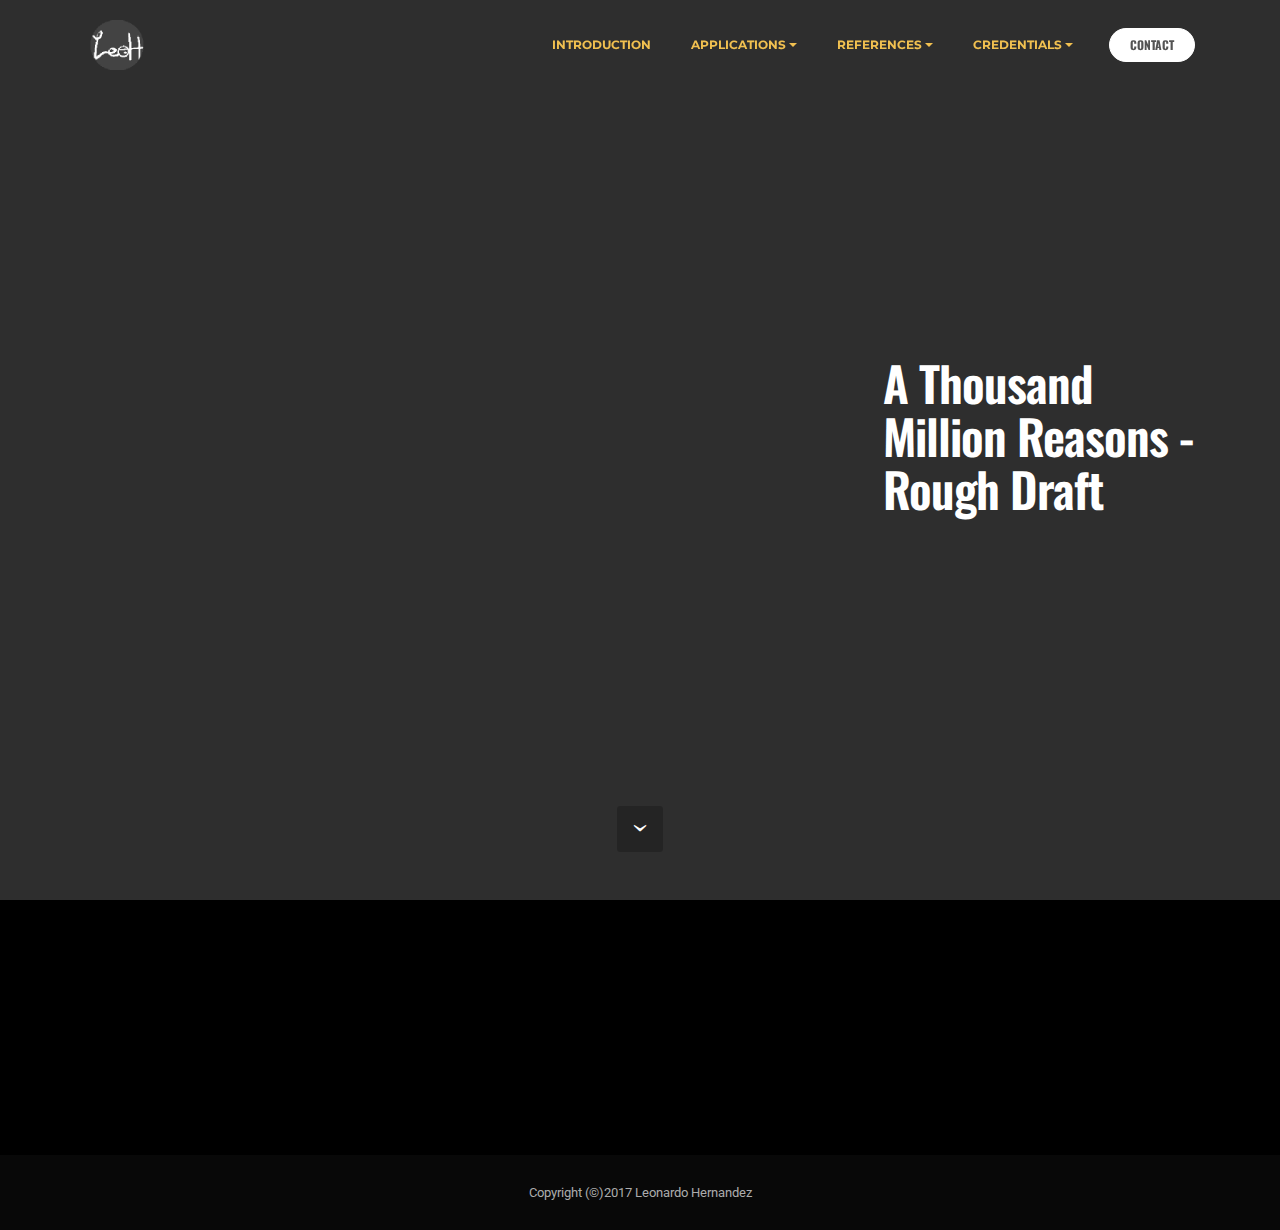
<file: thosand million.html>
<!DOCTYPE html>
<html>
<head>
  <!-- Site made with Mobirise Website Builder v3.11.1, https://mobirise.com -->
  <meta charset="UTF-8">
  <meta http-equiv="X-UA-Compatible" content="IE=edge">
  <meta name="generator" content="Mobirise v3.11.1, mobirise.com">
  <meta name="viewport" content="width=device-width, initial-scale=1">
  <link rel="shortcut icon" href="assets/images/website-leo-logo-167x128.png" type="image/x-icon">
  <meta name="description" content="Website Maker Description">
  <title>million rason</title>
  <link rel="stylesheet" href="https://fonts.googleapis.com/css?family=Lora:400,700,400italic,700italic&amp;subset=latin">
  <link rel="stylesheet" href="https://fonts.googleapis.com/css?family=Montserrat:400,700">
  <link rel="stylesheet" href="https://fonts.googleapis.com/css?family=Raleway:100,100i,200,200i,300,300i,400,400i,500,500i,600,600i,700,700i,800,800i,900,900i">
  <link rel="stylesheet" href="assets/bootstrap-material-design-font/css/material.css">
  <link rel="stylesheet" href="assets/tether/tether.min.css">
  <link rel="stylesheet" href="assets/bootstrap/css/bootstrap.min.css">
  <link rel="stylesheet" href="assets/animate.css/animate.min.css">
  <link rel="stylesheet" href="assets/dropdown/css/style.css">
  <link rel="stylesheet" href="assets/theme/css/style.css">
  <link rel="stylesheet" href="assets/mobirise/css/mbr-additional.css" type="text/css">
  
  
  
</head>
<body>
<section id="ext_menu-2g">

    <nav class="navbar navbar-dropdown navbar-fixed-top">
        <div class="container">

            <div class="mbr-table">
                <div class="mbr-table-cell">

                    <div class="navbar-brand">
                        <a href="index" class="navbar-logo"><img src="assets/images/website-leo-logo-167x128.png" alt="Mobirise"></a>
                        
                    </div>

                </div>
                <div class="mbr-table-cell">

                    <button class="navbar-toggler pull-xs-right hidden-md-up" type="button" data-toggle="collapse" data-target="#exCollapsingNavbar">
                        <div class="hamburger-icon"></div>
                    </button>

                    <ul class="nav-dropdown collapse pull-xs-right nav navbar-nav navbar-toggleable-sm" id="exCollapsingNavbar"><li class="nav-item"><a class="nav-link link" href="biography" aria-expanded="false">INTRODUCTION</a></li><li class="nav-item dropdown open"><a class="nav-link link dropdown-toggle" href="https://mobirise.com/" aria-expanded="true" data-toggle="dropdown-submenu">APPLICATIONS</a><div class="dropdown-menu"><div class="dropdown"><a class="dropdown-item dropdown-toggle" href="Photoshop Work" data-toggle="dropdown-submenu" aria-expanded="false">Adobe Photoshop<br></a><div class="dropdown-menu dropdown-submenu"><a class="dropdown-item" href="Photoshop Work">General Work</a><a class="dropdown-item" href="Masterpiece Reproduction">Masterpiece Reproduction</a></div></div><a class="dropdown-item" href="illustrator">Adobe Illustrator<br></a><div class="dropdown open"><a class="dropdown-item dropdown-toggle" href="illustrator" data-toggle="dropdown-submenu" aria-expanded="true">Adobe Premiere Pro<br></a><div class="dropdown-menu dropdown-submenu"><a class="dropdown-item" href="imagine dargon">Imagine Dragons Make the Cut</a><a class="dropdown-item" href="thosand million">A Thousand Million Reasons - Rough Draft</a></div></div><div class="dropdown"><a class="dropdown-item dropdown-toggle" href="#" data-toggle="dropdown-submenu" aria-expanded="false">Office Suite</a><div class="dropdown-menu dropdown-submenu"><div class="dropdown"><a class="dropdown-item dropdown-toggle" href="#" data-toggle="dropdown-submenu" aria-expanded="false">Microsoft Word<br></a><div class="dropdown-menu dropdown-submenu"><a class="dropdown-item" href="https://leohernandezz.github.io/Leonardo Hernandez Discuss IT Topic 6.pdf" target="_blank">DiscussIT 6</a></div></div><div class="dropdown"><a class="dropdown-item dropdown-toggle" href="leohernandezz.github.io/Leonardo Hernandez Riddles with Reese .pdf" target="_blank" data-toggle="dropdown-submenu" aria-expanded="false">Microsoft Powerpoint</a><div class="dropdown-menu dropdown-submenu"><a class="dropdown-item" href="leohernandezz.github.io/Leonardo Hernandez Riddles with Reese .pdf">Riddles With Reese</a></div></div></div></div></div></li><li class="nav-item dropdown"><a class="nav-link link dropdown-toggle" href="https://mobirise.com/" aria-expanded="false" data-toggle="dropdown-submenu">REFERENCES</a><div class="dropdown-menu"><a class="dropdown-item" href="#">Matthew Pate</a></div></li><li class="nav-item dropdown"><a class="nav-link link dropdown-toggle" href="https://mobirise.com/" data-toggle="dropdown-submenu" aria-expanded="false">CREDENTIALS</a><div class="dropdown-menu"><a class="dropdown-item" href="https://leohernandezz.github.io/certification.pdf" aria-expanded="false" target="_blank">Adobe Photoshop</a><a class="dropdown-item" href="#" aria-expanded="false">Adobe Illustrator</a><a class="dropdown-item" href="#" aria-expanded="false">Adobe Premiere</a><a class="dropdown-item" href="#" aria-expanded="false">IC3</a></div></li><li class="nav-item nav-btn"><a class="nav-link btn btn-white" href="contact">CONTACT</a></li></ul>
                    <button hidden="" class="navbar-toggler navbar-close" type="button" data-toggle="collapse" data-target="#exCollapsingNavbar">
                        <div class="close-icon"></div>
                    </button>

                </div>
            </div>

        </div>
    </nav>

</section>

<section class="engine"><a rel="external" href="https://mobirise.com">Mobirise</a></section><section class="mbr-section mbr-section-hero mbr-section-full header2 mbr-after-navbar" id="header6-2d" style="background-color: rgb(46, 46, 46);">

    

    <div class="mbr-table mbr-table-full">
        <div class="mbr-table-cell">

            <div class="container">
                <div class="mbr-section row">
                    <div class="mbr-table-md-up">
                        
                        <div class="mbr-table-cell mbr-right-padding-md-up mbr-valign-top col-md-7 image-size" style="width: 70%;">
                            <div class="mbr-figure"><iframe class="mbr-embedded-video" src="https://www.youtube.com/embed/PC1MGkcVajo?rel=0&amp;amp;showinfo=0&amp;autoplay=0&amp;loop=0" width="1280" height="720" frameborder="0" allowfullscreen></iframe></div>
                        </div>
                        <div class="mbr-table-cell col-md-5 text-xs-center text-md-left content-size">

                            <h3 class="mbr-section-title display-2">A Thousand Million Reasons - Rough Draft</h3>

                            <div class="mbr-section-text lead">
                                
                            </div>

                            

                        </div>

                        
                        

                    </div>
                </div>
            </div>

        </div>
    </div>

    <div class="mbr-arrow mbr-arrow-floating hidden-sm-down" aria-hidden="true"><a href="#contacts1-2e"><i class="mbr-arrow-icon"></i></a></div>

</section>

<section class="mbr-section mbr-section-md-padding mbr-footer footer1" id="contacts1-2e" style="background-color: rgb(0, 0, 0); padding-top: 60px; padding-bottom: 60px;">
    
    <div class="container">
        <div class="row">
            <div class="mbr-footer-content col-xs-12 col-md-3">
                <div><img src="assets/images/website-leo-logo-128x98.png"></div>
            </div>
            <div class="mbr-footer-content col-xs-12 col-md-3">
                <p><strong>Address</strong><br>11751 SW 29th ST, 33175, Miami, FL</p>
            </div>
            <div class="mbr-footer-content col-xs-12 col-md-3">
                <p><strong>Contacts</strong><br>
Email: lhernandez@miamiartsstudio.com<br>
Phone: 786-527-0057<br><br></p>
            </div>
            <div class="mbr-footer-content col-xs-12 col-md-3">
                <p></p>
            </div>

        </div>
    </div>
</section>

<footer class="mbr-small-footer mbr-section mbr-section-nopadding" id="footer1-2f" style="background-color: rgb(8, 8, 8); padding-top: 1.75rem; padding-bottom: 1.75rem;">
    
    <div class="container">
        <p class="text-xs-center">Copyright (©)2017 Leonardo Hernandez</p>
    </div>
</footer>


  <script src="assets/web/assets/jquery/jquery.min.js"></script>
  <script src="assets/tether/tether.min.js"></script>
  <script src="assets/bootstrap/js/bootstrap.min.js"></script>
  <script src="assets/smooth-scroll/SmoothScroll.js"></script>
  <script src="assets/viewportChecker/jquery.viewportchecker.js"></script>
  <script src="assets/dropdown/js/script.min.js"></script>
  <script src="assets/touchSwipe/jquery.touchSwipe.min.js"></script>
  <script src="assets/theme/js/script.js"></script>
  
  
  <input name="animation" type="hidden">
   <div id="scrollToTop" class="scrollToTop mbr-arrow-up"><a style="text-align: center;"><i class="mbr-arrow-up-icon"></i></a></div>
  </body>
</html>
</file>
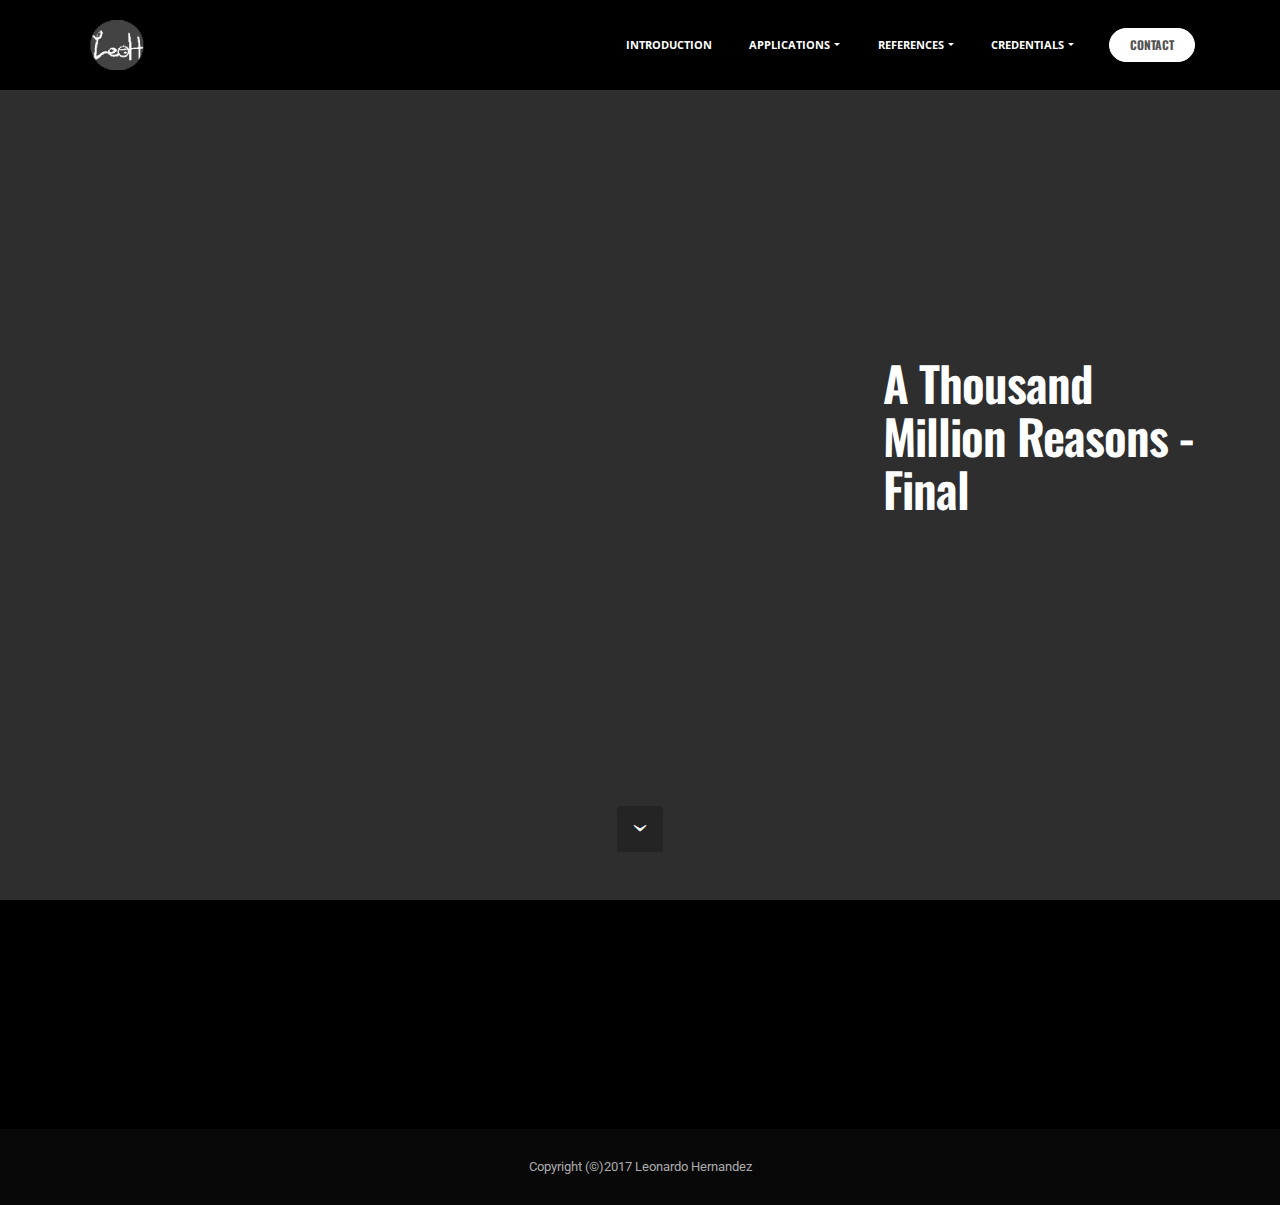
<file: thousand million.html>
<!DOCTYPE html>
<html>
<head>
  <!-- Site made with Mobirise Website Builder v3.11.1, https://mobirise.com -->
  <meta charset="UTF-8">
  <meta http-equiv="X-UA-Compatible" content="IE=edge">
  <meta name="generator" content="Mobirise v3.11.1, mobirise.com">
  <meta name="viewport" content="width=device-width, initial-scale=1">
  <link rel="shortcut icon" href="assets/images/website-leo-logo-167x128.png" type="image/x-icon">
  <meta name="description" content="Website Maker Description">
  <title>Thousand Million Reasons Final</title>
  <link rel="stylesheet" href="https://fonts.googleapis.com/css?family=Lora:400,700,400italic,700italic&amp;subset=latin">
  <link rel="stylesheet" href="https://fonts.googleapis.com/css?family=Montserrat:400,700">
  <link rel="stylesheet" href="https://fonts.googleapis.com/css?family=Raleway:100,100i,200,200i,300,300i,400,400i,500,500i,600,600i,700,700i,800,800i,900,900i">
  <link rel="stylesheet" href="assets/bootstrap-material-design-font/css/material.css">
  <link rel="stylesheet" href="assets/tether/tether.min.css">
  <link rel="stylesheet" href="assets/bootstrap/css/bootstrap.min.css">
  <link rel="stylesheet" href="assets/animate.css/animate.min.css">
  <link rel="stylesheet" href="assets/dropdown/css/style.css">
  <link rel="stylesheet" href="assets/theme/css/style.css">
  <link rel="stylesheet" href="assets/mobirise/css/mbr-additional.css" type="text/css">
  
  
  
</head>
<body>
<section id="ext_menu-2k">

    <nav class="navbar navbar-dropdown navbar-fixed-top">
        <div class="container">

            <div class="mbr-table">
                <div class="mbr-table-cell">

                    <div class="navbar-brand">
                        <a href="index" class="navbar-logo"><img src="assets/images/website-leo-logo-167x128.png" alt="Mobirise"></a>
                        
                    </div>

                </div>
                <div class="mbr-table-cell">

                    <button class="navbar-toggler pull-xs-right hidden-md-up" type="button" data-toggle="collapse" data-target="#exCollapsingNavbar">
                        <div class="hamburger-icon"></div>
                    </button>

                    <ul class="nav-dropdown collapse pull-xs-right nav navbar-nav navbar-toggleable-sm" id="exCollapsingNavbar"><li class="nav-item"><a class="nav-link link" href="biography" aria-expanded="false">INTRODUCTION</a></li><li class="nav-item dropdown open"><a class="nav-link link dropdown-toggle" href="https://mobirise.com/" aria-expanded="true" data-toggle="dropdown-submenu">APPLICATIONS</a><div class="dropdown-menu"><div class="dropdown"><a class="dropdown-item dropdown-toggle" href="Photoshop Work" data-toggle="dropdown-submenu" aria-expanded="false">Adobe Photoshop<br></a><div class="dropdown-menu dropdown-submenu"><a class="dropdown-item" href="Photoshop Work">General Work</a><a class="dropdown-item" href="Masterpiece Reproduction">Masterpiece Reproduction</a></div></div><a class="dropdown-item" href="illustrator">Adobe Illustrator<br></a><div class="dropdown open"><a class="dropdown-item dropdown-toggle" href="illustrator" data-toggle="dropdown-submenu" aria-expanded="true">Adobe Premiere Pro<br></a><div class="dropdown-menu dropdown-submenu"><a class="dropdown-item" href="imagine dargon">Imagine Dragons Make the Cut</a><a class="dropdown-item" href="thousand million">A Thousand Million Reasons - Final</a></div></div><div class="dropdown"><a class="dropdown-item dropdown-toggle" href="#" data-toggle="dropdown-submenu" aria-expanded="false">Office Suite</a><div class="dropdown-menu dropdown-submenu"><div class="dropdown"><a class="dropdown-item dropdown-toggle" href="#" data-toggle="dropdown-submenu" aria-expanded="false">Microsoft Word<br></a><div class="dropdown-menu dropdown-submenu"><a class="dropdown-item" href="https://leohernandezz.github.io/Leonardo Hernandez Discuss IT Topic 6.pdf" target="_blank">DiscussIT 6</a></div></div><div class="dropdown"><a class="dropdown-item dropdown-toggle" href="leohernandezz.github.io/Leonardo Hernandez Riddles with Reese .pdf" target="_blank" data-toggle="dropdown-submenu" aria-expanded="false">Microsoft Powerpoint</a><div class="dropdown-menu dropdown-submenu"><a class="dropdown-item" href="leohernandezz.github.io/Leonardo Hernandez Riddles with Reese .pdf">Riddles With Reese</a></div></div></div></div></div></li><li class="nav-item dropdown"><a class="nav-link link dropdown-toggle" href="https://mobirise.com/" aria-expanded="false" data-toggle="dropdown-submenu">REFERENCES</a><div class="dropdown-menu"><a class="dropdown-item" href="#">Matthew Pate</a></div></li><li class="nav-item dropdown"><a class="nav-link link dropdown-toggle" href="https://mobirise.com/" data-toggle="dropdown-submenu" aria-expanded="false">CREDENTIALS</a><div class="dropdown-menu"><a class="dropdown-item" href="https://leohernandezz.github.io/certification.pdf" aria-expanded="false" target="_blank">Adobe Photoshop</a><a class="dropdown-item" href="#" aria-expanded="false">Adobe Illustrator</a><a class="dropdown-item" href="#" aria-expanded="false">Adobe Premiere</a><a class="dropdown-item" href="#" aria-expanded="false">IC3</a></div></li><li class="nav-item nav-btn"><a class="nav-link btn btn-white" href="contact">CONTACT</a></li></ul>
                    <button hidden="" class="navbar-toggler navbar-close" type="button" data-toggle="collapse" data-target="#exCollapsingNavbar">
                        <div class="close-icon"></div>
                    </button>

                </div>
            </div>

        </div>
    </nav>

</section>

<section class="engine"><a rel="external" href="https://mobirise.com">Site Creator</a></section><section class="mbr-section mbr-section-hero mbr-section-full header2 mbr-after-navbar" id="header6-2h" style="background-color: rgb(46, 46, 46);">

    

    <div class="mbr-table mbr-table-full">
        <div class="mbr-table-cell">

            <div class="container">
                <div class="mbr-section row">
                    <div class="mbr-table-md-up">
                        
                        <div class="mbr-table-cell mbr-right-padding-md-up mbr-valign-top col-md-7 image-size" style="width: 70%;">
                            <div class="mbr-figure"><iframe class="mbr-embedded-video" src="https://www.youtube.com/embed/YITkmDS6rnc?rel=0&amp;amp;showinfo=0&amp;autoplay=0&amp;loop=0" width="1280" height="720" frameborder="0" allowfullscreen></iframe></div>
                        </div>
                        <div class="mbr-table-cell col-md-5 text-xs-center text-md-left content-size">

                            <h3 class="mbr-section-title display-2">A Thousand Million Reasons - Final</h3>

                            <div class="mbr-section-text lead">
                                
                            </div>

                            

                        </div>

                        
                        

                    </div>
                </div>
            </div>

        </div>
    </div>

    <div class="mbr-arrow mbr-arrow-floating hidden-sm-down" aria-hidden="true"><a href="#contacts1-2i"><i class="mbr-arrow-icon"></i></a></div>

</section>

<section class="mbr-section mbr-section-md-padding mbr-footer footer1" id="contacts1-2i" style="background-color: rgb(0, 0, 0); padding-top: 60px; padding-bottom: 60px;">
    
    <div class="container">
        <div class="row">
            <div class="mbr-footer-content col-xs-12 col-md-3">
                <div><img src="assets/images/website-leo-logo-128x98.png"></div>
            </div>
            <div class="mbr-footer-content col-xs-12 col-md-3">
                <p><strong>Address</strong><br>11751 SW 29th ST, 33175, Miami, FL</p>
            </div>
            <div class="mbr-footer-content col-xs-12 col-md-3">
                <p><strong>Contacts</strong><br>
Email: lhernandez@miamiartsstudio.com<br>
Phone: 786-527-0057<br><br></p>
            </div>
            <div class="mbr-footer-content col-xs-12 col-md-3">
                <p></p>
            </div>

        </div>
    </div>
</section>

<footer class="mbr-small-footer mbr-section mbr-section-nopadding" id="footer1-2j" style="background-color: rgb(8, 8, 8); padding-top: 1.75rem; padding-bottom: 1.75rem;">
    
    <div class="container">
        <p class="text-xs-center">Copyright (©)2017 Leonardo Hernandez</p>
    </div>
</footer>


  <script src="assets/web/assets/jquery/jquery.min.js"></script>
  <script src="assets/tether/tether.min.js"></script>
  <script src="assets/bootstrap/js/bootstrap.min.js"></script>
  <script src="assets/smooth-scroll/SmoothScroll.js"></script>
  <script src="assets/viewportChecker/jquery.viewportchecker.js"></script>
  <script src="assets/dropdown/js/script.min.js"></script>
  <script src="assets/touchSwipe/jquery.touchSwipe.min.js"></script>
  <script src="assets/theme/js/script.js"></script>
  
  
  <input name="animation" type="hidden">
   <div id="scrollToTop" class="scrollToTop mbr-arrow-up"><a style="text-align: center;"><i class="mbr-arrow-up-icon"></i></a></div>
  </body>
</html>
</file>
<file: assets/bootstrap-material-design-font/css/material.css>
@font-face {
  font-family: 'Material-Design-Icons';
  src: url('../fonts/Material-Design-Icons.eot?3ocs8m');
  src: url('../fonts/Material-Design-Icons.eot?#iefix3ocs8m') format('embedded-opentype'), url('../fonts/Material-Design-Icons.woff?3ocs8m') format('woff'), url('../fonts/Material-Design-Icons.ttf?3ocs8m') format('truetype'), url('../fonts/Material-Design-Icons.svg?3ocs8m#Material-Design-Icons') format('svg');
  font-weight: normal;
  font-style: normal;
}
[class^="mdi-"],
[class*="mdi-"] {
  speak: none;
  display: inline-block;
  font-style: normal;
  font-variant:normal;
  font-weight:normal;
  /*font-size:24px;*/
  line-height:1;
  font-family:'Material-Design-Icons' !important;
  text-rendering: auto;
  
  -webkit-font-smoothing: antialiased;
  -moz-osx-font-smoothing: grayscale;
  -webkit-transform: translate(0, 0);
      -ms-transform: translate(0, 0);
          transform: translate(0, 0);
}
[class^="mdi-"]:before,
[class*="mdi-"]:before {
  display: inline-block;
  speak: none;
  text-decoration: inherit;
}
[class^="mdi-"].pull-left,
[class*="mdi-"].pull-left {
  margin-right: .3em;
}
[class^="mdi-"].pull-right,
[class*="mdi-"].pull-right {
  margin-left: .3em;
}
[class^="mdi-"].mdi-lg:before,
[class*="mdi-"].mdi-lg:before,
[class^="mdi-"].mdi-lg:after,
[class*="mdi-"].mdi-lg:after {
  font-size: 1.33333333em;
  line-height: 0.75em;
  vertical-align: -15%;
}
[class^="mdi-"].mdi-2x:before,
[class*="mdi-"].mdi-2x:before,
[class^="mdi-"].mdi-2x:after,
[class*="mdi-"].mdi-2x:after {
  font-size: 2em;
}
[class^="mdi-"].mdi-3x:before,
[class*="mdi-"].mdi-3x:before,
[class^="mdi-"].mdi-3x:after,
[class*="mdi-"].mdi-3x:after {
  font-size: 3em;
}
[class^="mdi-"].mdi-4x:before,
[class*="mdi-"].mdi-4x:before,
[class^="mdi-"].mdi-4x:after,
[class*="mdi-"].mdi-4x:after {
  font-size: 4em;
}
[class^="mdi-"].mdi-5x:before,
[class*="mdi-"].mdi-5x:before,
[class^="mdi-"].mdi-5x:after,
[class*="mdi-"].mdi-5x:after {
  font-size: 5em;
}
[class^="mdi-device-signal-cellular-"]:after,
[class^="mdi-device-battery-"]:after,
[class^="mdi-device-battery-charging-"]:after,
[class^="mdi-device-signal-cellular-connected-no-internet-"]:after,
[class^="mdi-device-signal-wifi-"]:after,
[class^="mdi-device-signal-wifi-statusbar-not-connected"]:after,
.mdi-device-network-wifi:after {
  opacity: .3;
  position: absolute;
  left: 0;
  top: 0;
  z-index: 1;
  display: inline-block;
  speak: none;
  text-decoration: inherit;
}
[class^="mdi-device-signal-cellular-"]:after {
  content: "\e758";
}
[class^="mdi-device-battery-"]:after {
  content: "\e735";
}
[class^="mdi-device-battery-charging-"]:after {
  content: "\e733";
}
[class^="mdi-device-signal-cellular-connected-no-internet-"]:after {
  content: "\e75d";
}
[class^="mdi-device-signal-wifi-"]:after,
.mdi-device-network-wifi:after {
  content: "\e765";
}
[class^="mdi-device-signal-wifi-statusbasr-not-connected"]:after {
  content: "\e8f7";
}
.mdi-device-signal-cellular-off:after,
.mdi-device-signal-cellular-null:after,
.mdi-device-signal-cellular-no-sim:after,
.mdi-device-signal-wifi-off:after,
.mdi-device-signal-wifi-4-bar:after,
.mdi-device-signal-cellular-4-bar:after,
.mdi-device-battery-alert:after,
.mdi-device-signal-cellular-connected-no-internet-4-bar:after,
.mdi-device-battery-std:after,
.mdi-device-battery-full .mdi-device-battery-unknown:after {
  content: "";
}
.mdi-fw {
  width: 1.28571429em;
  text-align: center;
}
.mdi-ul {
  padding-left: 0;
  margin-left: 2.14285714em;
  list-style-type: none;
}
.mdi-ul > li {
  position: relative;
}
.mdi-li {
  position: absolute;
  left: -2.14285714em;
  width: 2.14285714em;
  top: 0.14285714em;
  text-align: center;
}
.mdi-li.mdi-lg {
  left: -1.85714286em;
}
.mdi-border {
  padding: .2em .25em .15em;
  border: solid 0.08em #eeeeee;
  border-radius: .1em;
}
.mdi-spin {
  -webkit-animation: mdi-spin 2s infinite linear;
  animation: mdi-spin 2s infinite linear;
  -webkit-transform-origin: 50% 50%;
  -ms-transform-origin: 50% 50%;
      transform-origin: 50% 50%;
}
.mdi-pulse {
  -webkit-animation: mdi-spin 1s steps(8) infinite;
  animation: mdi-spin 1s steps(8) infinite;
  -webkit-transform-origin: 50% 50%;
  -ms-transform-origin: 50% 50%;
      transform-origin: 50% 50%;
}
@-webkit-keyframes mdi-spin {
  0% {
    -webkit-transform: rotate(0deg);
    transform: rotate(0deg);
  }
  100% {
    -webkit-transform: rotate(359deg);
    transform: rotate(359deg);
  }
}
@keyframes mdi-spin {
  0% {
    -webkit-transform: rotate(0deg);
    transform: rotate(0deg);
  }
  100% {
    -webkit-transform: rotate(359deg);
    transform: rotate(359deg);
  }
}
.mdi-rotate-90 {
  filter: progid:DXImageTransform.Microsoft.BasicImage(rotation=1);
  -webkit-transform: rotate(90deg);
  -ms-transform: rotate(90deg);
  transform: rotate(90deg);
}
.mdi-rotate-180 {
  filter: progid:DXImageTransform.Microsoft.BasicImage(rotation=2);
  -webkit-transform: rotate(180deg);
  -ms-transform: rotate(180deg);
  transform: rotate(180deg);
}
.mdi-rotate-270 {
  filter: progid:DXImageTransform.Microsoft.BasicImage(rotation=3);
  -webkit-transform: rotate(270deg);
  -ms-transform: rotate(270deg);
  transform: rotate(270deg);
}
.mdi-flip-horizontal {
  filter: progid:DXImageTransform.Microsoft.BasicImage(rotation=0, mirror=1);
  -webkit-transform: scale(-1, 1);
  -ms-transform: scale(-1, 1);
  transform: scale(-1, 1);
}
.mdi-flip-vertical {
  filter: progid:DXImageTransform.Microsoft.BasicImage(rotation=2, mirror=1);
  -webkit-transform: scale(1, -1);
  -ms-transform: scale(1, -1);
  transform: scale(1, -1);
}
:root .mdi-rotate-90,
:root .mdi-rotate-180,
:root .mdi-rotate-270,
:root .mdi-flip-horizontal,
:root .mdi-flip-vertical {
  -webkit-filter: none;
          filter: none;
}
.mdi-stack {
  position: relative;
  display: inline-block;
  width: 2em;
  height: 2em;
  line-height: 2em;
  vertical-align: middle;
}
.mdi-stack-1x,
.mdi-stack-2x {
  position: absolute;
  left: 0;
  width: 100%;
  text-align: center;
}
.mdi-stack-1x {
  line-height: inherit;
}
.mdi-stack-2x {
  font-size: 2em;
}
.mdi-inverse {
  color: #ffffff;
}
/* Start Icons */
.mdi-action-3d-rotation:before {
  content: "\e600";
}
.mdi-action-accessibility:before {
  content: "\e601";
}
.mdi-action-account-balance-wallet:before {
  content: "\e602";
}
.mdi-action-account-balance:before {
  content: "\e603";
}
.mdi-action-account-box:before {
  content: "\e604";
}
.mdi-action-account-child:before {
  content: "\e605";
}
.mdi-action-account-circle:before {
  content: "\e606";
}
.mdi-action-add-shopping-cart:before {
  content: "\e607";
}
.mdi-action-alarm-add:before {
  content: "\e608";
}
.mdi-action-alarm-off:before {
  content: "\e609";
}
.mdi-action-alarm-on:before {
  content: "\e60a";
}
.mdi-action-alarm:before {
  content: "\e60b";
}
.mdi-action-android:before {
  content: "\e60c";
}
.mdi-action-announcement:before {
  content: "\e60d";
}
.mdi-action-aspect-ratio:before {
  content: "\e60e";
}
.mdi-action-assessment:before {
  content: "\e60f";
}
.mdi-action-assignment-ind:before {
  content: "\e610";
}
.mdi-action-assignment-late:before {
  content: "\e611";
}
.mdi-action-assignment-return:before {
  content: "\e612";
}
.mdi-action-assignment-returned:before {
  content: "\e613";
}
.mdi-action-assignment-turned-in:before {
  content: "\e614";
}
.mdi-action-assignment:before {
  content: "\e615";
}
.mdi-action-autorenew:before {
  content: "\e616";
}
.mdi-action-backup:before {
  content: "\e617";
}
.mdi-action-book:before {
  content: "\e618";
}
.mdi-action-bookmark-outline:before {
  content: "\e619";
}
.mdi-action-bookmark:before {
  content: "\e61a";
}
.mdi-action-bug-report:before {
  content: "\e61b";
}
.mdi-action-cached:before {
  content: "\e61c";
}
.mdi-action-check-circle:before {
  content: "\e61d";
}
.mdi-action-class:before {
  content: "\e61e";
}
.mdi-action-credit-card:before {
  content: "\e61f";
}
.mdi-action-dashboard:before {
  content: "\e620";
}
.mdi-action-delete:before {
  content: "\e621";
}
.mdi-action-description:before {
  content: "\e622";
}
.mdi-action-dns:before {
  content: "\e623";
}
.mdi-action-done-all:before {
  content: "\e624";
}
.mdi-action-done:before {
  content: "\e625";
}
.mdi-action-event:before {
  content: "\e626";
}
.mdi-action-exit-to-app:before {
  content: "\e627";
}
.mdi-action-explore:before {
  content: "\e628";
}
.mdi-action-extension:before {
  content: "\e629";
}
.mdi-action-face-unlock:before {
  content: "\e62a";
}
.mdi-action-favorite-outline:before {
  content: "\e62b";
}
.mdi-action-favorite:before {
  content: "\e62c";
}
.mdi-action-find-in-page:before {
  content: "\e62d";
}
.mdi-action-find-replace:before {
  content: "\e62e";
}
.mdi-action-flip-to-back:before {
  content: "\e62f";
}
.mdi-action-flip-to-front:before {
  content: "\e630";
}
.mdi-action-get-app:before {
  content: "\e631";
}
.mdi-action-grade:before {
  content: "\e632";
}
.mdi-action-group-work:before {
  content: "\e633";
}
.mdi-action-help:before {
  content: "\e634";
}
.mdi-action-highlight-remove:before {
  content: "\e635";
}
.mdi-action-history:before {
  content: "\e636";
}
.mdi-action-home:before {
  content: "\e637";
}
.mdi-action-https:before {
  content: "\e638";
}
.mdi-action-info-outline:before {
  content: "\e639";
}
.mdi-action-info:before {
  content: "\e63a";
}
.mdi-action-input:before {
  content: "\e63b";
}
.mdi-action-invert-colors:before {
  content: "\e63c";
}
.mdi-action-label-outline:before {
  content: "\e63d";
}
.mdi-action-label:before {
  content: "\e63e";
}
.mdi-action-language:before {
  content: "\e63f";
}
.mdi-action-launch:before {
  content: "\e640";
}
.mdi-action-list:before {
  content: "\e641";
}
.mdi-action-lock-open:before {
  content: "\e642";
}
.mdi-action-lock-outline:before {
  content: "\e643";
}
.mdi-action-lock:before {
  content: "\e644";
}
.mdi-action-loyalty:before {
  content: "\e645";
}
.mdi-action-markunread-mailbox:before {
  content: "\e646";
}
.mdi-action-note-add:before {
  content: "\e647";
}
.mdi-action-open-in-browser:before {
  content: "\e648";
}
.mdi-action-open-in-new:before {
  content: "\e649";
}
.mdi-action-open-with:before {
  content: "\e64a";
}
.mdi-action-pageview:before {
  content: "\e64b";
}
.mdi-action-payment:before {
  content: "\e64c";
}
.mdi-action-perm-camera-mic:before {
  content: "\e64d";
}
.mdi-action-perm-contact-cal:before {
  content: "\e64e";
}
.mdi-action-perm-data-setting:before {
  content: "\e64f";
}
.mdi-action-perm-device-info:before {
  content: "\e650";
}
.mdi-action-perm-identity:before {
  content: "\e651";
}
.mdi-action-perm-media:before {
  content: "\e652";
}
.mdi-action-perm-phone-msg:before {
  content: "\e653";
}
.mdi-action-perm-scan-wifi:before {
  content: "\e654";
}
.mdi-action-picture-in-picture:before {
  content: "\e655";
}
.mdi-action-polymer:before {
  content: "\e656";
}
.mdi-action-print:before {
  content: "\e657";
}
.mdi-action-query-builder:before {
  content: "\e658";
}
.mdi-action-question-answer:before {
  content: "\e659";
}
.mdi-action-receipt:before {
  content: "\e65a";
}
.mdi-action-redeem:before {
  content: "\e65b";
}
.mdi-action-reorder:before {
  content: "\e65c";
}
.mdi-action-report-problem:before {
  content: "\e65d";
}
.mdi-action-restore:before {
  content: "\e65e";
}
.mdi-action-room:before {
  content: "\e65f";
}
.mdi-action-schedule:before {
  content: "\e660";
}
.mdi-action-search:before {
  content: "\e661";
}
.mdi-action-settings-applications:before {
  content: "\e662";
}
.mdi-action-settings-backup-restore:before {
  content: "\e663";
}
.mdi-action-settings-bluetooth:before {
  content: "\e664";
}
.mdi-action-settings-cell:before {
  content: "\e665";
}
.mdi-action-settings-display:before {
  content: "\e666";
}
.mdi-action-settings-ethernet:before {
  content: "\e667";
}
.mdi-action-settings-input-antenna:before {
  content: "\e668";
}
.mdi-action-settings-input-component:before {
  content: "\e669";
}
.mdi-action-settings-input-composite:before {
  content: "\e66a";
}
.mdi-action-settings-input-hdmi:before {
  content: "\e66b";
}
.mdi-action-settings-input-svideo:before {
  content: "\e66c";
}
.mdi-action-settings-overscan:before {
  content: "\e66d";
}
.mdi-action-settings-phone:before {
  content: "\e66e";
}
.mdi-action-settings-power:before {
  content: "\e66f";
}
.mdi-action-settings-remote:before {
  content: "\e670";
}
.mdi-action-settings-voice:before {
  content: "\e671";
}
.mdi-action-settings:before {
  content: "\e672";
}
.mdi-action-shop-two:before {
  content: "\e673";
}
.mdi-action-shop:before {
  content: "\e674";
}
.mdi-action-shopping-basket:before {
  content: "\e675";
}
.mdi-action-shopping-cart:before {
  content: "\e676";
}
.mdi-action-speaker-notes:before {
  content: "\e677";
}
.mdi-action-spellcheck:before {
  content: "\e678";
}
.mdi-action-star-rate:before {
  content: "\e679";
}
.mdi-action-stars:before {
  content: "\e67a";
}
.mdi-action-store:before {
  content: "\e67b";
}
.mdi-action-subject:before {
  content: "\e67c";
}
.mdi-action-supervisor-account:before {
  content: "\e67d";
}
.mdi-action-swap-horiz:before {
  content: "\e67e";
}
.mdi-action-swap-vert-circle:before {
  content: "\e67f";
}
.mdi-action-swap-vert:before {
  content: "\e680";
}
.mdi-action-system-update-tv:before {
  content: "\e681";
}
.mdi-action-tab-unselected:before {
  content: "\e682";
}
.mdi-action-tab:before {
  content: "\e683";
}
.mdi-action-theaters:before {
  content: "\e684";
}
.mdi-action-thumb-down:before {
  content: "\e685";
}
.mdi-action-thumb-up:before {
  content: "\e686";
}
.mdi-action-thumbs-up-down:before {
  content: "\e687";
}
.mdi-action-toc:before {
  content: "\e688";
}
.mdi-action-today:before {
  content: "\e689";
}
.mdi-action-track-changes:before {
  content: "\e68a";
}
.mdi-action-translate:before {
  content: "\e68b";
}
.mdi-action-trending-down:before {
  content: "\e68c";
}
.mdi-action-trending-neutral:before {
  content: "\e68d";
}
.mdi-action-trending-up:before {
  content: "\e68e";
}
.mdi-action-turned-in-not:before {
  content: "\e68f";
}
.mdi-action-turned-in:before {
  content: "\e690";
}
.mdi-action-verified-user:before {
  content: "\e691";
}
.mdi-action-view-agenda:before {
  content: "\e692";
}
.mdi-action-view-array:before {
  content: "\e693";
}
.mdi-action-view-carousel:before {
  content: "\e694";
}
.mdi-action-view-column:before {
  content: "\e695";
}
.mdi-action-view-day:before {
  content: "\e696";
}
.mdi-action-view-headline:before {
  content: "\e697";
}
.mdi-action-view-list:before {
  content: "\e698";
}
.mdi-action-view-module:before {
  content: "\e699";
}
.mdi-action-view-quilt:before {
  content: "\e69a";
}
.mdi-action-view-stream:before {
  content: "\e69b";
}
.mdi-action-view-week:before {
  content: "\e69c";
}
.mdi-action-visibility-off:before {
  content: "\e69d";
}
.mdi-action-visibility:before {
  content: "\e69e";
}
.mdi-action-wallet-giftcard:before {
  content: "\e69f";
}
.mdi-action-wallet-membership:before {
  content: "\e6a0";
}
.mdi-action-wallet-travel:before {
  content: "\e6a1";
}
.mdi-action-work:before {
  content: "\e6a2";
}
.mdi-alert-error:before {
  content: "\e6a3";
}
.mdi-alert-warning:before {
  content: "\e6a4";
}
.mdi-av-album:before {
  content: "\e6a5";
}
.mdi-av-closed-caption:before {
  content: "\e6a6";
}
.mdi-av-equalizer:before {
  content: "\e6a7";
}
.mdi-av-explicit:before {
  content: "\e6a8";
}
.mdi-av-fast-forward:before {
  content: "\e6a9";
}
.mdi-av-fast-rewind:before {
  content: "\e6aa";
}
.mdi-av-games:before {
  content: "\e6ab";
}
.mdi-av-hearing:before {
  content: "\e6ac";
}
.mdi-av-high-quality:before {
  content: "\e6ad";
}
.mdi-av-loop:before {
  content: "\e6ae";
}
.mdi-av-mic-none:before {
  content: "\e6af";
}
.mdi-av-mic-off:before {
  content: "\e6b0";
}
.mdi-av-mic:before {
  content: "\e6b1";
}
.mdi-av-movie:before {
  content: "\e6b2";
}
.mdi-av-my-library-add:before {
  content: "\e6b3";
}
.mdi-av-my-library-books:before {
  content: "\e6b4";
}
.mdi-av-my-library-music:before {
  content: "\e6b5";
}
.mdi-av-new-releases:before {
  content: "\e6b6";
}
.mdi-av-not-interested:before {
  content: "\e6b7";
}
.mdi-av-pause-circle-fill:before {
  content: "\e6b8";
}
.mdi-av-pause-circle-outline:before {
  content: "\e6b9";
}
.mdi-av-pause:before {
  content: "\e6ba";
}
.mdi-av-play-arrow:before {
  content: "\e6bb";
}
.mdi-av-play-circle-fill:before {
  content: "\e6bc";
}
.mdi-av-play-circle-outline:before {
  content: "\e6bd";
}
.mdi-av-play-shopping-bag:before {
  content: "\e6be";
}
.mdi-av-playlist-add:before {
  content: "\e6bf";
}
.mdi-av-queue-music:before {
  content: "\e6c0";
}
.mdi-av-queue:before {
  content: "\e6c1";
}
.mdi-av-radio:before {
  content: "\e6c2";
}
.mdi-av-recent-actors:before {
  content: "\e6c3";
}
.mdi-av-repeat-one:before {
  content: "\e6c4";
}
.mdi-av-repeat:before {
  content: "\e6c5";
}
.mdi-av-replay:before {
  content: "\e6c6";
}
.mdi-av-shuffle:before {
  content: "\e6c7";
}
.mdi-av-skip-next:before {
  content: "\e6c8";
}
.mdi-av-skip-previous:before {
  content: "\e6c9";
}
.mdi-av-snooze:before {
  content: "\e6ca";
}
.mdi-av-stop:before {
  content: "\e6cb";
}
.mdi-av-subtitles:before {
  content: "\e6cc";
}
.mdi-av-surround-sound:before {
  content: "\e6cd";
}
.mdi-av-timer:before {
  content: "\e6ce";
}
.mdi-av-video-collection:before {
  content: "\e6cf";
}
.mdi-av-videocam-off:before {
  content: "\e6d0";
}
.mdi-av-videocam:before {
  content: "\e6d1";
}
.mdi-av-volume-down:before {
  content: "\e6d2";
}
.mdi-av-volume-mute:before {
  content: "\e6d3";
}
.mdi-av-volume-off:before {
  content: "\e6d4";
}
.mdi-av-volume-up:before {
  content: "\e6d5";
}
.mdi-av-web:before {
  content: "\e6d6";
}
.mdi-communication-business:before {
  content: "\e6d7";
}
.mdi-communication-call-end:before {
  content: "\e6d8";
}
.mdi-communication-call-made:before {
  content: "\e6d9";
}
.mdi-communication-call-merge:before {
  content: "\e6da";
}
.mdi-communication-call-missed:before {
  content: "\e6db";
}
.mdi-communication-call-received:before {
  content: "\e6dc";
}
.mdi-communication-call-split:before {
  content: "\e6dd";
}
.mdi-communication-call:before {
  content: "\e6de";
}
.mdi-communication-chat:before {
  content: "\e6df";
}
.mdi-communication-clear-all:before {
  content: "\e6e0";
}
.mdi-communication-comment:before {
  content: "\e6e1";
}
.mdi-communication-contacts:before {
  content: "\e6e2";
}
.mdi-communication-dialer-sip:before {
  content: "\e6e3";
}
.mdi-communication-dialpad:before {
  content: "\e6e4";
}
.mdi-communication-dnd-on:before {
  content: "\e6e5";
}
.mdi-communication-email:before {
  content: "\e6e6";
}
.mdi-communication-forum:before {
  content: "\e6e7";
}
.mdi-communication-import-export:before {
  content: "\e6e8";
}
.mdi-communication-invert-colors-off:before {
  content: "\e6e9";
}
.mdi-communication-invert-colors-on:before {
  content: "\e6ea";
}
.mdi-communication-live-help:before {
  content: "\e6eb";
}
.mdi-communication-location-off:before {
  content: "\e6ec";
}
.mdi-communication-location-on:before {
  content: "\e6ed";
}
.mdi-communication-message:before {
  content: "\e6ee";
}
.mdi-communication-messenger:before {
  content: "\e6ef";
}
.mdi-communication-no-sim:before {
  content: "\e6f0";
}
.mdi-communication-phone:before {
  content: "\e6f1";
}
.mdi-communication-portable-wifi-off:before {
  content: "\e6f2";
}
.mdi-communication-quick-contacts-dialer:before {
  content: "\e6f3";
}
.mdi-communication-quick-contacts-mail:before {
  content: "\e6f4";
}
.mdi-communication-ring-volume:before {
  content: "\e6f5";
}
.mdi-communication-stay-current-landscape:before {
  content: "\e6f6";
}
.mdi-communication-stay-current-portrait:before {
  content: "\e6f7";
}
.mdi-communication-stay-primary-landscape:before {
  content: "\e6f8";
}
.mdi-communication-stay-primary-portrait:before {
  content: "\e6f9";
}
.mdi-communication-swap-calls:before {
  content: "\e6fa";
}
.mdi-communication-textsms:before {
  content: "\e6fb";
}
.mdi-communication-voicemail:before {
  content: "\e6fc";
}
.mdi-communication-vpn-key:before {
  content: "\e6fd";
}
.mdi-content-add-box:before {
  content: "\e6fe";
}
.mdi-content-add-circle-outline:before {
  content: "\e6ff";
}
.mdi-content-add-circle:before {
  content: "\e700";
}
.mdi-content-add:before {
  content: "\e701";
}
.mdi-content-archive:before {
  content: "\e702";
}
.mdi-content-backspace:before {
  content: "\e703";
}
.mdi-content-block:before {
  content: "\e704";
}
.mdi-content-clear:before {
  content: "\e705";
}
.mdi-content-content-copy:before {
  content: "\e706";
}
.mdi-content-content-cut:before {
  content: "\e707";
}
.mdi-content-content-paste:before {
  content: "\e708";
}
.mdi-content-create:before {
  content: "\e709";
}
.mdi-content-drafts:before {
  content: "\e70a";
}
.mdi-content-filter-list:before {
  content: "\e70b";
}
.mdi-content-flag:before {
  content: "\e70c";
}
.mdi-content-forward:before {
  content: "\e70d";
}
.mdi-content-gesture:before {
  content: "\e70e";
}
.mdi-content-inbox:before {
  content: "\e70f";
}
.mdi-content-link:before {
  content: "\e710";
}
.mdi-content-mail:before {
  content: "\e711";
}
.mdi-content-markunread:before {
  content: "\e712";
}
.mdi-content-redo:before {
  content: "\e713";
}
.mdi-content-remove-circle-outline:before {
  content: "\e714";
}
.mdi-content-remove-circle:before {
  content: "\e715";
}
.mdi-content-remove:before {
  content: "\e716";
}
.mdi-content-reply-all:before {
  content: "\e717";
}
.mdi-content-reply:before {
  content: "\e718";
}
.mdi-content-report:before {
  content: "\e719";
}
.mdi-content-save:before {
  content: "\e71a";
}
.mdi-content-select-all:before {
  content: "\e71b";
}
.mdi-content-send:before {
  content: "\e71c";
}
.mdi-content-sort:before {
  content: "\e71d";
}
.mdi-content-text-format:before {
  content: "\e71e";
}
.mdi-content-undo:before {
  content: "\e71f";
}
.mdi-editor-attach-file:before {
  content: "\e776";
}
.mdi-editor-attach-money:before {
  content: "\e777";
}
.mdi-editor-border-all:before {
  content: "\e778";
}
.mdi-editor-border-bottom:before {
  content: "\e779";
}
.mdi-editor-border-clear:before {
  content: "\e77a";
}
.mdi-editor-border-color:before {
  content: "\e77b";
}
.mdi-editor-border-horizontal:before {
  content: "\e77c";
}
.mdi-editor-border-inner:before {
  content: "\e77d";
}
.mdi-editor-border-left:before {
  content: "\e77e";
}
.mdi-editor-border-outer:before {
  content: "\e77f";
}
.mdi-editor-border-right:before {
  content: "\e780";
}
.mdi-editor-border-style:before {
  content: "\e781";
}
.mdi-editor-border-top:before {
  content: "\e782";
}
.mdi-editor-border-vertical:before {
  content: "\e783";
}
.mdi-editor-format-align-center:before {
  content: "\e784";
}
.mdi-editor-format-align-justify:before {
  content: "\e785";
}
.mdi-editor-format-align-left:before {
  content: "\e786";
}
.mdi-editor-format-align-right:before {
  content: "\e787";
}
.mdi-editor-format-bold:before {
  content: "\e788";
}
.mdi-editor-format-clear:before {
  content: "\e789";
}
.mdi-editor-format-color-fill:before {
  content: "\e78a";
}
.mdi-editor-format-color-reset:before {
  content: "\e78b";
}
.mdi-editor-format-color-text:before {
  content: "\e78c";
}
.mdi-editor-format-indent-decrease:before {
  content: "\e78d";
}
.mdi-editor-format-indent-increase:before {
  content: "\e78e";
}
.mdi-editor-format-italic:before {
  content: "\e78f";
}
.mdi-editor-format-line-spacing:before {
  content: "\e790";
}
.mdi-editor-format-list-bulleted:before {
  content: "\e791";
}
.mdi-editor-format-list-numbered:before {
  content: "\e792";
}
.mdi-editor-format-paint:before {
  content: "\e793";
}
.mdi-editor-format-quote:before {
  content: "\e794";
}
.mdi-editor-format-size:before {
  content: "\e795";
}
.mdi-editor-format-strikethrough:before {
  content: "\e796";
}
.mdi-editor-format-textdirection-l-to-r:before {
  content: "\e797";
}
.mdi-editor-format-textdirection-r-to-l:before {
  content: "\e798";
}
.mdi-editor-format-underline:before {
  content: "\e799";
}
.mdi-editor-functions:before {
  content: "\e79a";
}
.mdi-editor-insert-chart:before {
  content: "\e79b";
}
.mdi-editor-insert-comment:before {
  content: "\e79c";
}
.mdi-editor-insert-drive-file:before {
  content: "\e79d";
}
.mdi-editor-insert-emoticon:before {
  content: "\e79e";
}
.mdi-editor-insert-invitation:before {
  content: "\e79f";
}
.mdi-editor-insert-link:before {
  content: "\e7a0";
}
.mdi-editor-insert-photo:before {
  content: "\e7a1";
}
.mdi-editor-merge-type:before {
  content: "\e7a2";
}
.mdi-editor-mode-comment:before {
  content: "\e7a3";
}
.mdi-editor-mode-edit:before {
  content: "\e7a4";
}
.mdi-editor-publish:before {
  content: "\e7a5";
}
.mdi-editor-vertical-align-bottom:before {
  content: "\e7a6";
}
.mdi-editor-vertical-align-center:before {
  content: "\e7a7";
}
.mdi-editor-vertical-align-top:before {
  content: "\e7a8";
}
.mdi-editor-wrap-text:before {
  content: "\e7a9";
}
.mdi-file-attachment:before {
  content: "\e7aa";
}
.mdi-file-cloud-circle:before {
  content: "\e7ab";
}
.mdi-file-cloud-done:before {
  content: "\e7ac";
}
.mdi-file-cloud-download:before {
  content: "\e7ad";
}
.mdi-file-cloud-off:before {
  content: "\e7ae";
}
.mdi-file-cloud-queue:before {
  content: "\e7af";
}
.mdi-file-cloud-upload:before {
  content: "\e7b0";
}
.mdi-file-cloud:before {
  content: "\e7b1";
}
.mdi-file-file-download:before {
  content: "\e7b2";
}
.mdi-file-file-upload:before {
  content: "\e7b3";
}
.mdi-file-folder-open:before {
  content: "\e7b4";
}
.mdi-file-folder-shared:before {
  content: "\e7b5";
}
.mdi-file-folder:before {
  content: "\e7b6";
}
.mdi-device-access-alarm:before {
  content: "\e720";
}
.mdi-device-access-alarms:before {
  content: "\e721";
}
.mdi-device-access-time:before {
  content: "\e722";
}
.mdi-device-add-alarm:before {
  content: "\e723";
}
.mdi-device-airplanemode-off:before {
  content: "\e724";
}
.mdi-device-airplanemode-on:before {
  content: "\e725";
}
.mdi-device-battery-20:before {
  content: "\e726";
}
.mdi-device-battery-30:before {
  content: "\e727";
}
.mdi-device-battery-50:before {
  content: "\e728";
}
.mdi-device-battery-60:before {
  content: "\e729";
}
.mdi-device-battery-80:before {
  content: "\e72a";
}
.mdi-device-battery-90:before {
  content: "\e72b";
}
.mdi-device-battery-alert:before {
  content: "\e72c";
}
.mdi-device-battery-charging-20:before {
  content: "\e72d";
}
.mdi-device-battery-charging-30:before {
  content: "\e72e";
}
.mdi-device-battery-charging-50:before {
  content: "\e72f";
}
.mdi-device-battery-charging-60:before {
  content: "\e730";
}
.mdi-device-battery-charging-80:before {
  content: "\e731";
}
.mdi-device-battery-charging-90:before {
  content: "\e732";
}
.mdi-device-battery-charging-full:before {
  content: "\e733";
}
.mdi-device-battery-full:before {
  content: "\e734";
}
.mdi-device-battery-std:before {
  content: "\e735";
}
.mdi-device-battery-unknown:before {
  content: "\e736";
}
.mdi-device-bluetooth-connected:before {
  content: "\e737";
}
.mdi-device-bluetooth-disabled:before {
  content: "\e738";
}
.mdi-device-bluetooth-searching:before {
  content: "\e739";
}
.mdi-device-bluetooth:before {
  content: "\e73a";
}
.mdi-device-brightness-auto:before {
  content: "\e73b";
}
.mdi-device-brightness-high:before {
  content: "\e73c";
}
.mdi-device-brightness-low:before {
  content: "\e73d";
}
.mdi-device-brightness-medium:before {
  content: "\e73e";
}
.mdi-device-data-usage:before {
  content: "\e73f";
}
.mdi-device-developer-mode:before {
  content: "\e740";
}
.mdi-device-devices:before {
  content: "\e741";
}
.mdi-device-dvr:before {
  content: "\e742";
}
.mdi-device-gps-fixed:before {
  content: "\e743";
}
.mdi-device-gps-not-fixed:before {
  content: "\e744";
}
.mdi-device-gps-off:before {
  content: "\e745";
}
.mdi-device-location-disabled:before {
  content: "\e746";
}
.mdi-device-location-searching:before {
  content: "\e747";
}
.mdi-device-multitrack-audio:before {
  content: "\e748";
}
.mdi-device-network-cell:before {
  content: "\e749";
}
.mdi-device-network-wifi:before {
  content: "\e74a";
}
.mdi-device-nfc:before {
  content: "\e74b";
}
.mdi-device-now-wallpaper:before {
  content: "\e74c";
}
.mdi-device-now-widgets:before {
  content: "\e74d";
}
.mdi-device-screen-lock-landscape:before {
  content: "\e74e";
}
.mdi-device-screen-lock-portrait:before {
  content: "\e74f";
}
.mdi-device-screen-lock-rotation:before {
  content: "\e750";
}
.mdi-device-screen-rotation:before {
  content: "\e751";
}
.mdi-device-sd-storage:before {
  content: "\e752";
}
.mdi-device-settings-system-daydream:before {
  content: "\e753";
}
.mdi-device-signal-cellular-0-bar:before {
  content: "\e754";
}
.mdi-device-signal-cellular-1-bar:before {
  content: "\e755";
}
.mdi-device-signal-cellular-2-bar:before {
  content: "\e756";
}
.mdi-device-signal-cellular-3-bar:before {
  content: "\e757";
}
.mdi-device-signal-cellular-4-bar:before {
  content: "\e758";
}
.mdi-signal-wifi-statusbar-connected-no-internet-after:before {
  content: "\e8f6";
}
.mdi-device-signal-cellular-connected-no-internet-0-bar:before {
  content: "\e759";
}
.mdi-device-signal-cellular-connected-no-internet-1-bar:before {
  content: "\e75a";
}
.mdi-device-signal-cellular-connected-no-internet-2-bar:before {
  content: "\e75b";
}
.mdi-device-signal-cellular-connected-no-internet-3-bar:before {
  content: "\e75c";
}
.mdi-device-signal-cellular-connected-no-internet-4-bar:before {
  content: "\e75d";
}
.mdi-device-signal-cellular-no-sim:before {
  content: "\e75e";
}
.mdi-device-signal-cellular-null:before {
  content: "\e75f";
}
.mdi-device-signal-cellular-off:before {
  content: "\e760";
}
.mdi-device-signal-wifi-0-bar:before {
  content: "\e761";
}
.mdi-device-signal-wifi-1-bar:before {
  content: "\e762";
}
.mdi-device-signal-wifi-2-bar:before {
  content: "\e763";
}
.mdi-device-signal-wifi-3-bar:before {
  content: "\e764";
}
.mdi-device-signal-wifi-4-bar:before {
  content: "\e765";
}
.mdi-device-signal-wifi-off:before {
  content: "\e766";
}
.mdi-device-signal-wifi-statusbar-1-bar:before {
  content: "\e767";
}
.mdi-device-signal-wifi-statusbar-2-bar:before {
  content: "\e768";
}
.mdi-device-signal-wifi-statusbar-3-bar:before {
  content: "\e769";
}
.mdi-device-signal-wifi-statusbar-4-bar:before {
  content: "\e76a";
}
.mdi-device-signal-wifi-statusbar-connected-no-internet-:before {
  content: "\e76b";
}
.mdi-device-signal-wifi-statusbar-connected-no-internet:before {
  content: "\e76f";
}
.mdi-device-signal-wifi-statusbar-connected-no-internet-2:before {
  content: "\e76c";
}
.mdi-device-signal-wifi-statusbar-connected-no-internet-3:before {
  content: "\e76d";
}
.mdi-device-signal-wifi-statusbar-connected-no-internet-4:before {
  content: "\e76e";
}
.mdi-signal-wifi-statusbar-not-connected-after:before {
  content: "\e8f7";
}
.mdi-device-signal-wifi-statusbar-not-connected:before {
  content: "\e770";
}
.mdi-device-signal-wifi-statusbar-null:before {
  content: "\e771";
}
.mdi-device-storage:before {
  content: "\e772";
}
.mdi-device-usb:before {
  content: "\e773";
}
.mdi-device-wifi-lock:before {
  content: "\e774";
}
.mdi-device-wifi-tethering:before {
  content: "\e775";
}
.mdi-hardware-cast-connected:before {
  content: "\e7b7";
}
.mdi-hardware-cast:before {
  content: "\e7b8";
}
.mdi-hardware-computer:before {
  content: "\e7b9";
}
.mdi-hardware-desktop-mac:before {
  content: "\e7ba";
}
.mdi-hardware-desktop-windows:before {
  content: "\e7bb";
}
.mdi-hardware-dock:before {
  content: "\e7bc";
}
.mdi-hardware-gamepad:before {
  content: "\e7bd";
}
.mdi-hardware-headset-mic:before {
  content: "\e7be";
}
.mdi-hardware-headset:before {
  content: "\e7bf";
}
.mdi-hardware-keyboard-alt:before {
  content: "\e7c0";
}
.mdi-hardware-keyboard-arrow-down:before {
  content: "\e7c1";
}
.mdi-hardware-keyboard-arrow-left:before {
  content: "\e7c2";
}
.mdi-hardware-keyboard-arrow-right:before {
  content: "\e7c3";
}
.mdi-hardware-keyboard-arrow-up:before {
  content: "\e7c4";
}
.mdi-hardware-keyboard-backspace:before {
  content: "\e7c5";
}
.mdi-hardware-keyboard-capslock:before {
  content: "\e7c6";
}
.mdi-hardware-keyboard-control:before {
  content: "\e7c7";
}
.mdi-hardware-keyboard-hide:before {
  content: "\e7c8";
}
.mdi-hardware-keyboard-return:before {
  content: "\e7c9";
}
.mdi-hardware-keyboard-tab:before {
  content: "\e7ca";
}
.mdi-hardware-keyboard-voice:before {
  content: "\e7cb";
}
.mdi-hardware-keyboard:before {
  content: "\e7cc";
}
.mdi-hardware-laptop-chromebook:before {
  content: "\e7cd";
}
.mdi-hardware-laptop-mac:before {
  content: "\e7ce";
}
.mdi-hardware-laptop-windows:before {
  content: "\e7cf";
}
.mdi-hardware-laptop:before {
  content: "\e7d0";
}
.mdi-hardware-memory:before {
  content: "\e7d1";
}
.mdi-hardware-mouse:before {
  content: "\e7d2";
}
.mdi-hardware-phone-android:before {
  content: "\e7d3";
}
.mdi-hardware-phone-iphone:before {
  content: "\e7d4";
}
.mdi-hardware-phonelink-off:before {
  content: "\e7d5";
}
.mdi-hardware-phonelink:before {
  content: "\e7d6";
}
.mdi-hardware-security:before {
  content: "\e7d7";
}
.mdi-hardware-sim-card:before {
  content: "\e7d8";
}
.mdi-hardware-smartphone:before {
  content: "\e7d9";
}
.mdi-hardware-speaker:before {
  content: "\e7da";
}
.mdi-hardware-tablet-android:before {
  content: "\e7db";
}
.mdi-hardware-tablet-mac:before {
  content: "\e7dc";
}
.mdi-hardware-tablet:before {
  content: "\e7dd";
}
.mdi-hardware-tv:before {
  content: "\e7de";
}
.mdi-hardware-watch:before {
  content: "\e7df";
}
.mdi-image-add-to-photos:before {
  content: "\e7e0";
}
.mdi-image-adjust:before {
  content: "\e7e1";
}
.mdi-image-assistant-photo:before {
  content: "\e7e2";
}
.mdi-image-audiotrack:before {
  content: "\e7e3";
}
.mdi-image-blur-circular:before {
  content: "\e7e4";
}
.mdi-image-blur-linear:before {
  content: "\e7e5";
}
.mdi-image-blur-off:before {
  content: "\e7e6";
}
.mdi-image-blur-on:before {
  content: "\e7e7";
}
.mdi-image-brightness-1:before {
  content: "\e7e8";
}
.mdi-image-brightness-2:before {
  content: "\e7e9";
}
.mdi-image-brightness-3:before {
  content: "\e7ea";
}
.mdi-image-brightness-4:before {
  content: "\e7eb";
}
.mdi-image-brightness-5:before {
  content: "\e7ec";
}
.mdi-image-brightness-6:before {
  content: "\e7ed";
}
.mdi-image-brightness-7:before {
  content: "\e7ee";
}
.mdi-image-brush:before {
  content: "\e7ef";
}
.mdi-image-camera-alt:before {
  content: "\e7f0";
}
.mdi-image-camera-front:before {
  content: "\e7f1";
}
.mdi-image-camera-rear:before {
  content: "\e7f2";
}
.mdi-image-camera-roll:before {
  content: "\e7f3";
}
.mdi-image-camera:before {
  content: "\e7f4";
}
.mdi-image-center-focus-strong:before {
  content: "\e7f5";
}
.mdi-image-center-focus-weak:before {
  content: "\e7f6";
}
.mdi-image-collections:before {
  content: "\e7f7";
}
.mdi-image-color-lens:before {
  content: "\e7f8";
}
.mdi-image-colorize:before {
  content: "\e7f9";
}
.mdi-image-compare:before {
  content: "\e7fa";
}
.mdi-image-control-point-duplicate:before {
  content: "\e7fb";
}
.mdi-image-control-point:before {
  content: "\e7fc";
}
.mdi-image-crop-3-2:before {
  content: "\e7fd";
}
.mdi-image-crop-5-4:before {
  content: "\e7fe";
}
.mdi-image-crop-7-5:before {
  content: "\e7ff";
}
.mdi-image-crop-16-9:before {
  content: "\e800";
}
.mdi-image-crop-din:before {
  content: "\e801";
}
.mdi-image-crop-free:before {
  content: "\e802";
}
.mdi-image-crop-landscape:before {
  content: "\e803";
}
.mdi-image-crop-original:before {
  content: "\e804";
}
.mdi-image-crop-portrait:before {
  content: "\e805";
}
.mdi-image-crop-square:before {
  content: "\e806";
}
.mdi-image-crop:before {
  content: "\e807";
}
.mdi-image-dehaze:before {
  content: "\e808";
}
.mdi-image-details:before {
  content: "\e809";
}
.mdi-image-edit:before {
  content: "\e80a";
}
.mdi-image-exposure-minus-1:before {
  content: "\e80b";
}
.mdi-image-exposure-minus-2:before {
  content: "\e80c";
}
.mdi-image-exposure-plus-1:before {
  content: "\e80d";
}
.mdi-image-exposure-plus-2:before {
  content: "\e80e";
}
.mdi-image-exposure-zero:before {
  content: "\e80f";
}
.mdi-image-exposure:before {
  content: "\e810";
}
.mdi-image-filter-1:before {
  content: "\e811";
}
.mdi-image-filter-2:before {
  content: "\e812";
}
.mdi-image-filter-3:before {
  content: "\e813";
}
.mdi-image-filter-4:before {
  content: "\e814";
}
.mdi-image-filter-5:before {
  content: "\e815";
}
.mdi-image-filter-6:before {
  content: "\e816";
}
.mdi-image-filter-7:before {
  content: "\e817";
}
.mdi-image-filter-8:before {
  content: "\e818";
}
.mdi-image-filter-9-plus:before {
  content: "\e819";
}
.mdi-image-filter-9:before {
  content: "\e81a";
}
.mdi-image-filter-b-and-w:before {
  content: "\e81b";
}
.mdi-image-filter-center-focus:before {
  content: "\e81c";
}
.mdi-image-filter-drama:before {
  content: "\e81d";
}
.mdi-image-filter-frames:before {
  content: "\e81e";
}
.mdi-image-filter-hdr:before {
  content: "\e81f";
}
.mdi-image-filter-none:before {
  content: "\e820";
}
.mdi-image-filter-tilt-shift:before {
  content: "\e821";
}
.mdi-image-filter-vintage:before {
  content: "\e822";
}
.mdi-image-filter:before {
  content: "\e823";
}
.mdi-image-flare:before {
  content: "\e824";
}
.mdi-image-flash-auto:before {
  content: "\e825";
}
.mdi-image-flash-off:before {
  content: "\e826";
}
.mdi-image-flash-on:before {
  content: "\e827";
}
.mdi-image-flip:before {
  content: "\e828";
}
.mdi-image-gradient:before {
  content: "\e829";
}
.mdi-image-grain:before {
  content: "\e82a";
}
.mdi-image-grid-off:before {
  content: "\e82b";
}
.mdi-image-grid-on:before {
  content: "\e82c";
}
.mdi-image-hdr-off:before {
  content: "\e82d";
}
.mdi-image-hdr-on:before {
  content: "\e82e";
}
.mdi-image-hdr-strong:before {
  content: "\e82f";
}
.mdi-image-hdr-weak:before {
  content: "\e830";
}
.mdi-image-healing:before {
  content: "\e831";
}
.mdi-image-image-aspect-ratio:before {
  content: "\e832";
}
.mdi-image-image:before {
  content: "\e833";
}
.mdi-image-iso:before {
  content: "\e834";
}
.mdi-image-landscape:before {
  content: "\e835";
}
.mdi-image-leak-add:before {
  content: "\e836";
}
.mdi-image-leak-remove:before {
  content: "\e837";
}
.mdi-image-lens:before {
  content: "\e838";
}
.mdi-image-looks-3:before {
  content: "\e839";
}
.mdi-image-looks-4:before {
  content: "\e83a";
}
.mdi-image-looks-5:before {
  content: "\e83b";
}
.mdi-image-looks-6:before {
  content: "\e83c";
}
.mdi-image-looks-one:before {
  content: "\e83d";
}
.mdi-image-looks-two:before {
  content: "\e83e";
}
.mdi-image-looks:before {
  content: "\e83f";
}
.mdi-image-loupe:before {
  content: "\e840";
}
.mdi-image-movie-creation:before {
  content: "\e841";
}
.mdi-image-nature-people:before {
  content: "\e842";
}
.mdi-image-nature:before {
  content: "\e843";
}
.mdi-image-navigate-before:before {
  content: "\e844";
}
.mdi-image-navigate-next:before {
  content: "\e845";
}
.mdi-image-palette:before {
  content: "\e846";
}
.mdi-image-panorama-fisheye:before {
  content: "\e847";
}
.mdi-image-panorama-horizontal:before {
  content: "\e848";
}
.mdi-image-panorama-vertical:before {
  content: "\e849";
}
.mdi-image-panorama-wide-angle:before {
  content: "\e84a";
}
.mdi-image-panorama:before {
  content: "\e84b";
}
.mdi-image-photo-album:before {
  content: "\e84c";
}
.mdi-image-photo-camera:before {
  content: "\e84d";
}
.mdi-image-photo-library:before {
  content: "\e84e";
}
.mdi-image-photo:before {
  content: "\e84f";
}
.mdi-image-portrait:before {
  content: "\e850";
}
.mdi-image-remove-red-eye:before {
  content: "\e851";
}
.mdi-image-rotate-left:before {
  content: "\e852";
}
.mdi-image-rotate-right:before {
  content: "\e853";
}
.mdi-image-slideshow:before {
  content: "\e854";
}
.mdi-image-straighten:before {
  content: "\e855";
}
.mdi-image-style:before {
  content: "\e856";
}
.mdi-image-switch-camera:before {
  content: "\e857";
}
.mdi-image-switch-video:before {
  content: "\e858";
}
.mdi-image-tag-faces:before {
  content: "\e859";
}
.mdi-image-texture:before {
  content: "\e85a";
}
.mdi-image-timelapse:before {
  content: "\e85b";
}
.mdi-image-timer-3:before {
  content: "\e85c";
}
.mdi-image-timer-10:before {
  content: "\e85d";
}
.mdi-image-timer-auto:before {
  content: "\e85e";
}
.mdi-image-timer-off:before {
  content: "\e85f";
}
.mdi-image-timer:before {
  content: "\e860";
}
.mdi-image-tonality:before {
  content: "\e861";
}
.mdi-image-transform:before {
  content: "\e862";
}
.mdi-image-tune:before {
  content: "\e863";
}
.mdi-image-wb-auto:before {
  content: "\e864";
}
.mdi-image-wb-cloudy:before {
  content: "\e865";
}
.mdi-image-wb-incandescent:before {
  content: "\e866";
}
.mdi-image-wb-irradescent:before {
  content: "\e867";
}
.mdi-image-wb-sunny:before {
  content: "\e868";
}
.mdi-maps-beenhere:before {
  content: "\e869";
}
.mdi-maps-directions-bike:before {
  content: "\e86a";
}
.mdi-maps-directions-bus:before {
  content: "\e86b";
}
.mdi-maps-directions-car:before {
  content: "\e86c";
}
.mdi-maps-directions-ferry:before {
  content: "\e86d";
}
.mdi-maps-directions-subway:before {
  content: "\e86e";
}
.mdi-maps-directions-train:before {
  content: "\e86f";
}
.mdi-maps-directions-transit:before {
  content: "\e870";
}
.mdi-maps-directions-walk:before {
  content: "\e871";
}
.mdi-maps-directions:before {
  content: "\e872";
}
.mdi-maps-flight:before {
  content: "\e873";
}
.mdi-maps-hotel:before {
  content: "\e874";
}
.mdi-maps-layers-clear:before {
  content: "\e875";
}
.mdi-maps-layers:before {
  content: "\e876";
}
.mdi-maps-local-airport:before {
  content: "\e877";
}
.mdi-maps-local-atm:before {
  content: "\e878";
}
.mdi-maps-local-attraction:before {
  content: "\e879";
}
.mdi-maps-local-bar:before {
  content: "\e87a";
}
.mdi-maps-local-cafe:before {
  content: "\e87b";
}
.mdi-maps-local-car-wash:before {
  content: "\e87c";
}
.mdi-maps-local-convenience-store:before {
  content: "\e87d";
}
.mdi-maps-local-drink:before {
  content: "\e87e";
}
.mdi-maps-local-florist:before {
  content: "\e87f";
}
.mdi-maps-local-gas-station:before {
  content: "\e880";
}
.mdi-maps-local-grocery-store:before {
  content: "\e881";
}
.mdi-maps-local-hospital:before {
  content: "\e882";
}
.mdi-maps-local-hotel:before {
  content: "\e883";
}
.mdi-maps-local-laundry-service:before {
  content: "\e884";
}
.mdi-maps-local-library:before {
  content: "\e885";
}
.mdi-maps-local-mall:before {
  content: "\e886";
}
.mdi-maps-local-movies:before {
  content: "\e887";
}
.mdi-maps-local-offer:before {
  content: "\e888";
}
.mdi-maps-local-parking:before {
  content: "\e889";
}
.mdi-maps-local-pharmacy:before {
  content: "\e88a";
}
.mdi-maps-local-phone:before {
  content: "\e88b";
}
.mdi-maps-local-pizza:before {
  content: "\e88c";
}
.mdi-maps-local-play:before {
  content: "\e88d";
}
.mdi-maps-local-post-office:before {
  content: "\e88e";
}
.mdi-maps-local-print-shop:before {
  content: "\e88f";
}
.mdi-maps-local-restaurant:before {
  content: "\e890";
}
.mdi-maps-local-see:before {
  content: "\e891";
}
.mdi-maps-local-shipping:before {
  content: "\e892";
}
.mdi-maps-local-taxi:before {
  content: "\e893";
}
.mdi-maps-location-history:before {
  content: "\e894";
}
.mdi-maps-map:before {
  content: "\e895";
}
.mdi-maps-my-location:before {
  content: "\e896";
}
.mdi-maps-navigation:before {
  content: "\e897";
}
.mdi-maps-pin-drop:before {
  content: "\e898";
}
.mdi-maps-place:before {
  content: "\e899";
}
.mdi-maps-rate-review:before {
  content: "\e89a";
}
.mdi-maps-restaurant-menu:before {
  content: "\e89b";
}
.mdi-maps-satellite:before {
  content: "\e89c";
}
.mdi-maps-store-mall-directory:before {
  content: "\e89d";
}
.mdi-maps-terrain:before {
  content: "\e89e";
}
.mdi-maps-traffic:before {
  content: "\e89f";
}
.mdi-navigation-apps:before {
  content: "\e8a0";
}
.mdi-navigation-arrow-back:before {
  content: "\e8a1";
}
.mdi-navigation-arrow-drop-down-circle:before {
  content: "\e8a2";
}
.mdi-navigation-arrow-drop-down:before {
  content: "\e8a3";
}
.mdi-navigation-arrow-drop-up:before {
  content: "\e8a4";
}
.mdi-navigation-arrow-forward:before {
  content: "\e8a5";
}
.mdi-navigation-cancel:before {
  content: "\e8a6";
}
.mdi-navigation-check:before {
  content: "\e8a7";
}
.mdi-navigation-chevron-left:before {
  content: "\e8a8";
}
.mdi-navigation-chevron-right:before {
  content: "\e8a9";
}
.mdi-navigation-close:before {
  content: "\e8aa";
}
.mdi-navigation-expand-less:before {
  content: "\e8ab";
}
.mdi-navigation-expand-more:before {
  content: "\e8ac";
}
.mdi-navigation-fullscreen-exit:before {
  content: "\e8ad";
}
.mdi-navigation-fullscreen:before {
  content: "\e8ae";
}
.mdi-navigation-menu:before {
  content: "\e8af";
}
.mdi-navigation-more-horiz:before {
  content: "\e8b0";
}
.mdi-navigation-more-vert:before {
  content: "\e8b1";
}
.mdi-navigation-refresh:before {
  content: "\e8b2";
}
.mdi-navigation-unfold-less:before {
  content: "\e8b3";
}
.mdi-navigation-unfold-more:before {
  content: "\e8b4";
}
.mdi-notification-adb:before {
  content: "\e8b5";
}
.mdi-notification-bluetooth-audio:before {
  content: "\e8b6";
}
.mdi-notification-disc-full:before {
  content: "\e8b7";
}
.mdi-notification-dnd-forwardslash:before {
  content: "\e8b8";
}
.mdi-notification-do-not-disturb:before {
  content: "\e8b9";
}
.mdi-notification-drive-eta:before {
  content: "\e8ba";
}
.mdi-notification-event-available:before {
  content: "\e8bb";
}
.mdi-notification-event-busy:before {
  content: "\e8bc";
}
.mdi-notification-event-note:before {
  content: "\e8bd";
}
.mdi-notification-folder-special:before {
  content: "\e8be";
}
.mdi-notification-mms:before {
  content: "\e8bf";
}
.mdi-notification-more:before {
  content: "\e8c0";
}
.mdi-notification-network-locked:before {
  content: "\e8c1";
}
.mdi-notification-phone-bluetooth-speaker:before {
  content: "\e8c2";
}
.mdi-notification-phone-forwarded:before {
  content: "\e8c3";
}
.mdi-notification-phone-in-talk:before {
  content: "\e8c4";
}
.mdi-notification-phone-locked:before {
  content: "\e8c5";
}
.mdi-notification-phone-missed:before {
  content: "\e8c6";
}
.mdi-notification-phone-paused:before {
  content: "\e8c7";
}
.mdi-notification-play-download:before {
  content: "\e8c8";
}
.mdi-notification-play-install:before {
  content: "\e8c9";
}
.mdi-notification-sd-card:before {
  content: "\e8ca";
}
.mdi-notification-sim-card-alert:before {
  content: "\e8cb";
}
.mdi-notification-sms-failed:before {
  content: "\e8cc";
}
.mdi-notification-sms:before {
  content: "\e8cd";
}
.mdi-notification-sync-disabled:before {
  content: "\e8ce";
}
.mdi-notification-sync-problem:before {
  content: "\e8cf";
}
.mdi-notification-sync:before {
  content: "\e8d0";
}
.mdi-notification-system-update:before {
  content: "\e8d1";
}
.mdi-notification-tap-and-play:before {
  content: "\e8d2";
}
.mdi-notification-time-to-leave:before {
  content: "\e8d3";
}
.mdi-notification-vibration:before {
  content: "\e8d4";
}
.mdi-notification-voice-chat:before {
  content: "\e8d5";
}
.mdi-notification-vpn-lock:before {
  content: "\e8d6";
}
.mdi-social-cake:before {
  content: "\e8d7";
}
.mdi-social-domain:before {
  content: "\e8d8";
}
.mdi-social-group-add:before {
  content: "\e8d9";
}
.mdi-social-group:before {
  content: "\e8da";
}
.mdi-social-location-city:before {
  content: "\e8db";
}
.mdi-social-mood:before {
  content: "\e8dc";
}
.mdi-social-notifications-none:before {
  content: "\e8dd";
}
.mdi-social-notifications-off:before {
  content: "\e8de";
}
.mdi-social-notifications-on:before {
  content: "\e8df";
}
.mdi-social-notifications-paused:before {
  content: "\e8e0";
}
.mdi-social-notifications:before {
  content: "\e8e1";
}
.mdi-social-pages:before {
  content: "\e8e2";
}
.mdi-social-party-mode:before {
  content: "\e8e3";
}
.mdi-social-people-outline:before {
  content: "\e8e4";
}
.mdi-social-people:before {
  content: "\e8e5";
}
.mdi-social-person-add:before {
  content: "\e8e6";
}
.mdi-social-person-outline:before {
  content: "\e8e7";
}
.mdi-social-person:before {
  content: "\e8e8";
}
.mdi-social-plus-one:before {
  content: "\e8e9";
}
.mdi-social-poll:before {
  content: "\e8ea";
}
.mdi-social-public:before {
  content: "\e8eb";
}
.mdi-social-school:before {
  content: "\e8ec";
}
.mdi-social-share:before {
  content: "\e8ed";
}
.mdi-social-whatshot:before {
  content: "\e8ee";
}
.mdi-toggle-check-box-outline-blank:before {
  content: "\e8ef";
}
.mdi-toggle-check-box:before {
  content: "\e8f0";
}
.mdi-toggle-radio-button-off:before {
  content: "\e8f1";
}
.mdi-toggle-radio-button-on:before {
  content: "\e8f2";
}
.mdi-toggle-star-half:before {
  content: "\e8f3";
}
.mdi-toggle-star-outline:before {
  content: "\e8f4";
}
.mdi-toggle-star:before {
  content: "\e8f5";
}
</file>
<file: assets/socicon/css/styles.css>
@charset "UTF-8";

@font-face {
  font-family: "socicon";
  src:url("../fonts/socicon.eot");
  src:url("../fonts/socicon.eot?#iefix") format("embedded-opentype"),
    url("../fonts/socicon.woff") format("woff"),
    url("../fonts/socicon.ttf") format("truetype"),
    url("../fonts/socicon.svg#socicon") format("svg");
  font-weight: normal;
  font-style: normal;

}

[data-icon]:before {
  font-family: "socicon" !important;
  content: attr(data-icon);
  font-style: normal !important;
  font-weight: normal !important;
  font-variant: normal !important;
  text-transform: none !important;
  speak: none;
  line-height: 1;
  -webkit-font-smoothing: antialiased;
  -moz-osx-font-smoothing: grayscale;
}

[class^="socicon-"]:before,
[class*=" socicon-"]:before {
  font-family: "socicon" !important;
  font-style: normal !important;
  font-weight: normal !important;
  font-variant: normal !important;
  text-transform: none !important;
  speak: none;
  line-height: 1;
  -webkit-font-smoothing: antialiased;
  -moz-osx-font-smoothing: grayscale;
}

.socicon-modelmayhem:before {
  content: "\e000";
}
.socicon-mixcloud:before {
  content: "\e001";
}
.socicon-drupal:before {
  content: "\e002";
}
.socicon-swarm:before {
  content: "\e003";
}
.socicon-istock:before {
  content: "\e004";
}
.socicon-yammer:before {
  content: "\e005";
}
.socicon-ello:before {
  content: "\e006";
}
.socicon-stackoverflow:before {
  content: "\e007";
}
.socicon-persona:before {
  content: "\e008";
}
.socicon-triplej:before {
  content: "\e009";
}
.socicon-houzz:before {
  content: "\e00a";
}
.socicon-rss:before {
  content: "\e00b";
}
.socicon-paypal:before {
  content: "\e00c";
}
.socicon-odnoklassniki:before {
  content: "\e00d";
}
.socicon-airbnb:before {
  content: "\e00e";
}
.socicon-periscope:before {
  content: "\e00f";
}
.socicon-outlook:before {
  content: "\e010";
}
.socicon-coderwall:before {
  content: "\e011";
}
.socicon-tripadvisor:before {
  content: "\e012";
}
.socicon-appnet:before {
  content: "\e013";
}
.socicon-goodreads:before {
  content: "\e014";
}
.socicon-tripit:before {
  content: "\e015";
}
.socicon-lanyrd:before {
  content: "\e016";
}
.socicon-slideshare:before {
  content: "\e017";
}
.socicon-buffer:before {
  content: "\e018";
}
.socicon-disqus:before {
  content: "\e019";
}
.socicon-vkontakte:before {
  content: "\e01a";
}
.socicon-whatsapp:before {
  content: "\e01b";
}
.socicon-patreon:before {
  content: "\e01c";
}
.socicon-storehouse:before {
  content: "\e01d";
}
.socicon-pocket:before {
  content: "\e01e";
}
.socicon-mail:before {
  content: "\e01f";
}
.socicon-blogger:before {
  content: "\e020";
}
.socicon-technorati:before {
  content: "\e021";
}
.socicon-reddit:before {
  content: "\e022";
}
.socicon-dribbble:before {
  content: "\e023";
}
.socicon-stumbleupon:before {
  content: "\e024";
}
.socicon-digg:before {
  content: "\e025";
}
.socicon-envato:before {
  content: "\e026";
}
.socicon-behance:before {
  content: "\e027";
}
.socicon-delicious:before {
  content: "\e028";
}
.socicon-deviantart:before {
  content: "\e029";
}
.socicon-forrst:before {
  content: "\e02a";
}
.socicon-play:before {
  content: "\e02b";
}
.socicon-zerply:before {
  content: "\e02c";
}
.socicon-wikipedia:before {
  content: "\e02d";
}
.socicon-apple:before {
  content: "\e02e";
}
.socicon-flattr:before {
  content: "\e02f";
}
.socicon-github:before {
  content: "\e030";
}
.socicon-renren:before {
  content: "\e031";
}
.socicon-friendfeed:before {
  content: "\e032";
}
.socicon-newsvine:before {
  content: "\e033";
}
.socicon-identica:before {
  content: "\e034";
}
.socicon-bebo:before {
  content: "\e035";
}
.socicon-zynga:before {
  content: "\e036";
}
.socicon-steam:before {
  content: "\e037";
}
.socicon-xbox:before {
  content: "\e038";
}
.socicon-windows:before {
  content: "\e039";
}
.socicon-qq:before {
  content: "\e03a";
}
.socicon-douban:before {
  content: "\e03b";
}
.socicon-meetup:before {
  content: "\e03c";
}
.socicon-playstation:before {
  content: "\e03d";
}
.socicon-android:before {
  content: "\e03e";
}
.socicon-snapchat:before {
  content: "\e03f";
}
.socicon-twitter:before {
  content: "\e040";
}
.socicon-facebook:before {
  content: "\e041";
}
.socicon-googleplus:before {
  content: "\e042";
}
.socicon-pinterest:before {
  content: "\e043";
}
.socicon-foursquare:before {
  content: "\e044";
}
.socicon-yahoo:before {
  content: "\e045";
}
.socicon-skype:before {
  content: "\e046";
}
.socicon-yelp:before {
  content: "\e047";
}
.socicon-feedburner:before {
  content: "\e048";
}
.socicon-linkedin:before {
  content: "\e049";
}
.socicon-viadeo:before {
  content: "\e04a";
}
.socicon-xing:before {
  content: "\e04b";
}
.socicon-myspace:before {
  content: "\e04c";
}
.socicon-soundcloud:before {
  content: "\e04d";
}
.socicon-spotify:before {
  content: "\e04e";
}
.socicon-grooveshark:before {
  content: "\e04f";
}
.socicon-lastfm:before {
  content: "\e050";
}
.socicon-youtube:before {
  content: "\e051";
}
.socicon-vimeo:before {
  content: "\e052";
}
.socicon-dailymotion:before {
  content: "\e053";
}
.socicon-vine:before {
  content: "\e054";
}
.socicon-flickr:before {
  content: "\e055";
}
.socicon-500px:before {
  content: "\e056";
}
.socicon-wordpress:before {
  content: "\e058";
}
.socicon-tumblr:before {
  content: "\e059";
}
.socicon-twitch:before {
  content: "\e05a";
}
.socicon-8tracks:before {
  content: "\e05b";
}
.socicon-amazon:before {
  content: "\e05c";
}
.socicon-icq:before {
  content: "\e05d";
}
.socicon-smugmug:before {
  content: "\e05e";
}
.socicon-ravelry:before {
  content: "\e05f";
}
.socicon-weibo:before {
  content: "\e060";
}
.socicon-baidu:before {
  content: "\e061";
}
.socicon-angellist:before {
  content: "\e062";
}
.socicon-ebay:before {
  content: "\e063";
}
.socicon-imdb:before {
  content: "\e064";
}
.socicon-stayfriends:before {
  content: "\e065";
}
.socicon-residentadvisor:before {
  content: "\e066";
}
.socicon-google:before {
  content: "\e067";
}
.socicon-yandex:before {
  content: "\e068";
}
.socicon-sharethis:before {
  content: "\e069";
}
.socicon-bandcamp:before {
  content: "\e06a";
}
.socicon-itunes:before {
  content: "\e06b";
}
.socicon-deezer:before {
  content: "\e06c";
}
.socicon-telegram:before {
  content: "\e06e";
}
.socicon-openid:before {
  content: "\e06f";
}
.socicon-amplement:before {
  content: "\e070";
}
.socicon-viber:before {
  content: "\e071";
}
.socicon-zomato:before {
  content: "\e072";
}
.socicon-draugiem:before {
  content: "\e074";
}
.socicon-endomodo:before {
  content: "\e075";
}
.socicon-filmweb:before {
  content: "\e076";
}
.socicon-stackexchange:before {
  content: "\e077";
}
.socicon-wykop:before {
  content: "\e078";
}
.socicon-teamspeak:before {
  content: "\e079";
}
.socicon-teamviewer:before {
  content: "\e07a";
}
.socicon-ventrilo:before {
  content: "\e07b";
}
.socicon-younow:before {
  content: "\e07c";
}
.socicon-raidcall:before {
  content: "\e07d";
}
.socicon-mumble:before {
  content: "\e07e";
}
.socicon-medium:before {
  content: "\e06d";
}
.socicon-bebee:before {
  content: "\e07f";
}
.socicon-hitbox:before {
  content: "\e080";
}
.socicon-reverbnation:before {
  content: "\e081";
}
.socicon-formulr:before {
  content: "\e082";
}
.socicon-instagram:before {
  content: "\e057";
}
.socicon-battlenet:before {
  content: "\e083";
}
.socicon-chrome:before {
  content: "\e084";
}
.socicon-discord:before {
  content: "\e086";
}
.socicon-issuu:before {
  content: "\e087";
}
.socicon-macos:before {
  content: "\e088";
}
.socicon-firefox:before {
  content: "\e089";
}
.socicon-opera:before {
  content: "\e08d";
}
.socicon-keybase:before {
  content: "\e090";
}
.socicon-alliance:before {
  content: "\e091";
}
.socicon-livejournal:before {
  content: "\e092";
}
.socicon-googlephotos:before {
  content: "\e093";
}
.socicon-horde:before {
  content: "\e094";
}
.socicon-etsy:before {
  content: "\e095";
}
.socicon-zapier:before {
  content: "\e096";
}
.socicon-google-scholar:before {
  content: "\e097";
}
.socicon-researchgate:before {
  content: "\e098";
}
.socicon-wechat:before {
  content: "\e099";
}
.socicon-strava:before {
  content: "\e09a";
}
.socicon-line:before {
  content: "\e09b";
}
.socicon-lyft:before {
  content: "\e09c";
}
.socicon-uber:before {
  content: "\e09d";
}
.socicon-songkick:before {
  content: "\e09e";
}
.socicon-viewbug:before {
  content: "\e09f";
}
.socicon-googlegroups:before {
  content: "\e0a0";
}
.socicon-quora:before {
  content: "\e073";
}
.socicon-diablo:before {
  content: "\e085";
}
.socicon-blizzard:before {
  content: "\e0a1";
}
.socicon-hearthstone:before {
  content: "\e08b";
}
.socicon-heroes:before {
  content: "\e08a";
}
.socicon-overwatch:before {
  content: "\e08c";
}
.socicon-warcraft:before {
  content: "\e08e";
}
.socicon-starcraft:before {
  content: "\e08f";
}
.socicon-beam:before {
  content: "\e0a2";
}
.socicon-curse:before {
  content: "\e0a3";
}
.socicon-player:before {
  content: "\e0a4";
}
.socicon-streamjar:before {
  content: "\e0a5";
}
.socicon-nintendo:before {
  content: "\e0a6";
}
.socicon-hellocoton:before {
  content: "\e0a7";
}
</file>
<file: assets/dropdown/css/style.css>
.navbar-dropdown {
  left: 0;
  padding: 0;
  position: absolute;
  right: 0;
  top: 0;
  transition: all 0.45s ease;
  z-index: 1030; }
  .navbar-dropdown .navbar-brand {
    float: none;
    font-size: 0;
    padding: 1.25rem 0;
    position: relative;
    transition: padding 0.25s ease;
    white-space: nowrap; }
    .navbar-dropdown .navbar-brand::before {
      content: "";
      display: inline-block;
      height: 100%;
      vertical-align: middle; }
  .navbar-dropdown .navbar-logo,
  .navbar-dropdown .navbar-caption {
    display: inline-block;
    vertical-align: middle; }
  .navbar-dropdown .navbar-logo {
    margin-right: 0.8rem;
    transition: margin 0.3s ease-in-out; }
    .navbar-dropdown .navbar-logo img {
      height: 3.125rem;
      transition: all 0.3s ease-in-out; }
  .navbar-dropdown .mbr-table-cell {
    height: 5.625rem; }
  .navbar-dropdown .navbar-caption {
    font-family: "Montserrat";
    font-size: 1rem;
    font-weight: 700;
    white-space: normal; }
    .navbar-dropdown .navbar-caption, .navbar-dropdown .navbar-caption:hover {
      color: inherit;
      text-decoration: none; }
  .navbar-dropdown.navbar-fixed-top {
    position: fixed; }
  .navbar-dropdown.bg-color.transparent {
    background: none !important; }
  .navbar-dropdown.navbar-short .navbar-brand {
    padding: 0.625rem 0; }
  .navbar-dropdown.navbar-short .navbar-logo {
    margin-right: 0.5rem; }
    .navbar-dropdown.navbar-short .navbar-logo img {
      height: 2.375rem; }
  .navbar-dropdown.navbar-short .mbr-table-cell {
    height: 3.625rem; }
  .navbar-dropdown .navbar-close {
    left: 0.6875rem;
    position: fixed;
    top: 0.75rem;
    z-index: 1000; }
  .navbar-dropdown.opened {
    background: none !important; }
    .navbar-dropdown.opened .navbar-brand,
    .navbar-dropdown.opened .navbar-toggler {
      display: none; }
  .navbar-dropdown .hamburger-icon {
    content: "";
    width: 16px;
    -webkit-box-shadow: 0 -6px 0 1px,0 0 0 1px,0 6px 0 1px;
    -moz-box-shadow: 0 -6px 0 1px,0 0 0 1px,0 6px 0 1px;
    box-shadow: 0 -6px 0 1px,0 0 0 1px,0 6px 0 1px; }
  .navbar-dropdown .close-icon {
    position: relative;
    width: 21px;
    height: 21px;
    overflow: hidden; }
    .navbar-dropdown .close-icon::before, .navbar-dropdown .close-icon::after {
      content: '';
      position: absolute;
      height: 2px;
      width: 100%;
      top: 50%;
      left: 0;
      margin-top: -1px; }
    .navbar-dropdown .close-icon::before {
      transform: rotate(45deg);
      -ms-transform: rotate(45deg);
      -webkit-transform: rotate(45deg); }
    .navbar-dropdown .close-icon::after {
      transform: rotate(-45deg);
      -ms-transform: rotate(-45deg);
      -webkit-transform: rotate(-45deg); }

.dropdown-menu .dropdown-toggle[data-toggle="dropdown-submenu"]::after {
  border-bottom: 0.35em solid transparent;
  border-left: 0.35em solid;
  border-right: 0;
  border-top: 0.35em solid transparent;
  margin-left: 0.3rem; }

.dropdown-menu .dropdown-item:focus {
  outline: 0; }

.nav-dropdown {
  display: table !important;
  font-family: "Montserrat";
  font-size: 0.75rem;
  font-weight: 700;
  height: auto !important; }
  .nav-dropdown .nav-item {
    display: table-cell;
    float: none;
    vertical-align: middle; }
  .nav-dropdown .nav-btn {
    padding-left: 1rem; }
  .nav-dropdown .link {
    margin: 1.667em;
    padding: 0;
    transition: color .2s ease-in-out; }
    .nav-dropdown .link.dropdown-toggle {
      margin-right: 2.583em; }
      .nav-dropdown .link.dropdown-toggle::after {
        margin-left: .25rem;
        border-top: 0.35em solid;
        border-right: 0.35em solid transparent;
        border-left: 0.35em solid transparent;
        border-bottom: 0; }
      .nav-dropdown .link.dropdown-toggle::after {
        display: block;
        margin-top: -0.1667em;
        position: absolute;
        right: 1.3333em;
        top: 50%; }
      .nav-dropdown .link.dropdown-toggle[aria-expanded="true"] {
        margin: 0;
        padding: 1.667em 2.583em 1.667em 1.667em; }
  .nav-dropdown .link::after,
  .nav-dropdown .dropdown-item::after {
    color: inherit; }
  .nav-dropdown .btn {
    font-size: 0.75rem;
    font-weight: 700;
    letter-spacing: 0;
    margin-bottom: 0;
    padding-left: 1.25rem;
    padding-right: 1.25rem; }
  .nav-dropdown .dropdown-menu {
    border-radius: 0;
    border: 0;
    left: 0;
    margin: 0;
    padding-bottom: 1.25rem;
    padding-top: 1.25rem; }
  .nav-dropdown .dropdown-submenu {
    left: 100%;
    margin-left: 0.125rem;
    margin-top: -1.25rem;
    top: 0; }
  .nav-dropdown .dropdown-item {
    font-size: 0.8125rem;
    font-weight: 500;
    line-height: 2;
    padding: 0.3846em 4.615em 0.3846em 1.5385em;
    position: relative;
    transition: color .2s ease-in-out, background-color .2s ease-in-out; }
    .nav-dropdown .dropdown-item::after {
      margin-top: -0.3077em;
      position: absolute;
      right: 1.1538em;
      top: 50%; }
    .nav-dropdown .dropdown-item:focus, .nav-dropdown .dropdown-item:hover {
      background: none; }

@media (max-width: 767px) {
  .nav-dropdown.navbar-toggleable-sm {
    bottom: 0;
    display: none;
    left: 0;
    overflow-x: hidden;
    position: fixed;
    top: 0;
    transform: translateX(-100%);
    -ms-transform: translateX(-100%);
    -webkit-transform: translateX(-100%);
    width: 18.75rem;
    z-index: 999; } }
.nav-dropdown.navbar-toggleable-xl {
  bottom: 0;
  display: none;
  left: 0;
  overflow-x: hidden;
  position: fixed;
  top: 0;
  transform: translateX(-100%);
  -ms-transform: translateX(-100%);
  -webkit-transform: translateX(-100%);
  width: 18.75rem;
  z-index: 999; }

.nav-dropdown-sm {
  display: block !important;
  overflow-x: hidden;
  overflow: auto;
  padding-top: 3.875rem; }
  .nav-dropdown-sm::after {
    content: "";
    display: block;
    height: 3rem;
    width: 100%; }
  .nav-dropdown-sm.collapse.in ~ .navbar-close {
    display: block !important; }
  .nav-dropdown-sm.collapsing, .nav-dropdown-sm.collapse.in {
    transform: translateX(0);
    -ms-transform: translateX(0);
    -webkit-transform: translateX(0);
    transition: all 0.25s ease-out;
    -webkit-transition: all 0.25s ease-out; }
  .nav-dropdown-sm.collapsing[aria-expanded="false"] {
    transform: translateX(-100%);
    -ms-transform: translateX(-100%);
    -webkit-transform: translateX(-100%); }
  .nav-dropdown-sm .nav-item {
    display: block;
    margin-left: 0 !important;
    padding-left: 0; }
  .nav-dropdown-sm .link,
  .nav-dropdown-sm .dropdown-item {
    border-top: 1px dotted rgba(255, 255, 255, 0.1);
    font-size: 0.8125rem;
    line-height: 1.6;
    margin: 0 !important;
    padding: 0.875rem 2.4rem 0.875rem 1.5625rem !important;
    position: relative;
    white-space: normal; }
    .nav-dropdown-sm .link:focus, .nav-dropdown-sm .link:hover,
    .nav-dropdown-sm .dropdown-item:focus,
    .nav-dropdown-sm .dropdown-item:hover {
      background: rgba(0, 0, 0, 0.2) !important; }
  .nav-dropdown-sm .nav-btn {
    position: relative;
    padding: 1.5625rem 1.5625rem 0 1.5625rem; }
    .nav-dropdown-sm .nav-btn::before {
      border-top: 1px dotted rgba(255, 255, 255, 0.1);
      content: "";
      left: 0;
      position: absolute;
      top: 0;
      width: 100%; }
    .nav-dropdown-sm .nav-btn + .nav-btn {
      padding-top: 0.625rem; }
      .nav-dropdown-sm .nav-btn + .nav-btn::before {
        display: none; }
  .nav-dropdown-sm .btn {
    padding: 0.625rem 0; }
  .nav-dropdown-sm .dropdown-toggle::after {
    position: absolute;
    right: 1.25rem;
    top: 50%;
    margin-top: -0.154em; }
  .nav-dropdown-sm .dropdown-toggle[data-toggle="dropdown-submenu"]::after {
    margin-left: .25rem;
    border-top: 0.35em solid;
    border-right: 0.35em solid transparent;
    border-left: 0.35em solid transparent;
    border-bottom: 0; }
  .nav-dropdown-sm .dropdown-toggle[data-toggle="dropdown-submenu"][aria-expanded="true"]::after {
    border-top: 0;
    border-right: 0.35em solid transparent;
    border-left: 0.35em solid transparent;
    border-bottom: 0.35em solid; }
  .nav-dropdown-sm .dropdown-menu {
    margin: 0;
    padding: 0;
    position: relative;
    top: 0;
    left: 0;
    width: 100%;
    border: 0;
    float: none;
    border-radius: 0;
    background: none; }

.is-builder .nav-dropdown.collapsing {
  transition: none !important; }

/*# sourceMappingURL=style.css.map */
</file>
<file: assets/mobirise/css/mbr-additional.css>
@import url(https://fonts.googleapis.com/css?family=Open+Sans:400,300,700);
@import url(https://fonts.googleapis.com/css?family=Oswald:400,300,700);
@import url(https://fonts.googleapis.com/css?family=Lora:400,700);
@import url(https://fonts.googleapis.com/css?family=Roboto:400,300,700);




body,
input,
textarea,
.mbr-company .list-group-text {
  font-family: 'Roboto', sans-serif;
}
.mbr-footer-content li,
.mbr-footer .mbr-contacts li {
  font-family: 'Roboto', sans-serif;
}
.btn,
.alert,
h1,
h2,
h3,
h4,
h5,
h6,
.h1,
.h2,
.h3,
.h4,
.h5,
.h6,
.display-1,
.display-2,
.display-3,
.display-4,
.mbr-figure .mbr-figure-caption,
.mbr-gallery-title,
.mbr-map [data-state-details],
.mbr-price {
  font-family: 'Oswald', sans-serif;
}
.mbr-footer-content h1,
.mbr-footer .mbr-contacts h1,
.mbr-footer-content h2,
.mbr-footer .mbr-contacts h2,
.mbr-footer-content h3,
.mbr-footer .mbr-contacts h3,
.mbr-footer-content h4,
.mbr-footer .mbr-contacts h4,
.mbr-footer-content p strong,
.mbr-footer .mbr-contacts p strong,
.mbr-footer-content strong,
.mbr-footer .mbr-contacts strong {
  font-family: 'Oswald', sans-serif;
}
.btn {
  border-radius: 1.6em;
}
.mbr-subscribe .btn {
  border-radius: 1.6em !important;
}
.btn-sm,
.lead a,
.lead blockquote,
.mbr-section-subtitle,
.mbr-section-hero .mbr-section-lead,
.mbr-cards .card-subtitle,
.mbr-testimonial .card-block {
  font-family: 'Lora', serif;
}
.mbr-author-name {
  font-family: 'Oswald', sans-serif;
}
.mbr-author-desc {
  font-family: 'Lora', serif;
}
.mbr-plan-title {
  font-family: 'Oswald', sans-serif;
}
.mbr-plan-subtitle,
.mbr-plan-price-desc {
  font-family: 'Lora', serif;
}
.bg-primary {
  background-color: #ffffff !important;
}
.bg-success {
  background-color: #90a878 !important;
}
.bg-info {
  background-color: #7e9b9f !important;
}
.bg-warning {
  background-color: #f3c649 !important;
}
.bg-danger {
  background-color: #f28281 !important;
}
.btn-primary {
  background-color: #ffffff;
  border-color: #ffffff;
  color: #ffffff;
}
.btn-primary:hover,
.btn-primary:focus,
.btn-primary.focus,
.btn-primary:active,
.btn-primary.active {
  color: #ffffff;
  background-color: #d4d4d4;
  border-color: #d4d4d4;
}
.btn-primary.disabled,
.btn-primary:disabled {
  color: #ffffff !important;
  background-color: #d4d4d4 !important;
  border-color: #d4d4d4 !important;
}
.btn-secondary {
  background-color: #ffffff;
  border-color: #ffffff;
  color: #ffffff;
}
.btn-secondary:hover,
.btn-secondary:focus,
.btn-secondary.focus,
.btn-secondary:active,
.btn-secondary.active {
  color: #ffffff;
  background-color: #d4d4d4;
  border-color: #d4d4d4;
}
.btn-secondary.disabled,
.btn-secondary:disabled {
  color: #ffffff !important;
  background-color: #d4d4d4 !important;
  border-color: #d4d4d4 !important;
}
.btn-info {
  background-color: #7e9b9f;
  border-color: #7e9b9f;
  color: #ffffff;
}
.btn-info:hover,
.btn-info:focus,
.btn-info.focus,
.btn-info:active,
.btn-info.active {
  color: #ffffff;
  background-color: #597478;
  border-color: #597478;
}
.btn-info.disabled,
.btn-info:disabled {
  color: #ffffff !important;
  background-color: #597478 !important;
  border-color: #597478 !important;
}
.btn-success {
  background-color: #90a878;
  border-color: #90a878;
  color: #ffffff;
}
.btn-success:hover,
.btn-success:focus,
.btn-success.focus,
.btn-success:active,
.btn-success.active {
  color: #ffffff;
  background-color: #6a8153;
  border-color: #6a8153;
}
.btn-success.disabled,
.btn-success:disabled {
  color: #ffffff !important;
  background-color: #6a8153 !important;
  border-color: #6a8153 !important;
}
.btn-warning {
  background-color: #f3c649;
  border-color: #f3c649;
  color: #ffffff;
}
.btn-warning:hover,
.btn-warning:focus,
.btn-warning.focus,
.btn-warning:active,
.btn-warning.active {
  color: #ffffff;
  background-color: #e1a90f;
  border-color: #e1a90f;
}
.btn-warning.disabled,
.btn-warning:disabled {
  color: #ffffff !important;
  background-color: #e1a90f !important;
  border-color: #e1a90f !important;
}
.btn-danger {
  background-color: #f28281;
  border-color: #f28281;
  color: #ffffff;
}
.btn-danger:hover,
.btn-danger:focus,
.btn-danger.focus,
.btn-danger:active,
.btn-danger.active {
  color: #ffffff;
  background-color: #eb3d3c;
  border-color: #eb3d3c;
}
.btn-danger.disabled,
.btn-danger:disabled {
  color: #ffffff !important;
  background-color: #eb3d3c !important;
  border-color: #eb3d3c !important;
}
.btn-primary-outline {
  background: none;
  border-color: #ffffff;
  color: #ffffff;
}
.btn-primary-outline:hover,
.btn-primary-outline:focus,
.btn-primary-outline.focus,
.btn-primary-outline:active,
.btn-primary-outline.active {
  color: #ffffff;
  background-color: #ffffff;
  border-color: #ffffff;
}
.btn-primary-outline.disabled,
.btn-primary-outline:disabled {
  color: #ffffff !important;
  background-color: #ffffff !important;
  border-color: #ffffff !important;
}
.btn-secondary-outline {
  background: none;
  border-color: #ffffff;
  color: #ffffff;
}
.btn-secondary-outline:hover,
.btn-secondary-outline:focus,
.btn-secondary-outline.focus,
.btn-secondary-outline:active,
.btn-secondary-outline.active {
  color: #ffffff;
  background-color: #ffffff;
  border-color: #ffffff;
}
.btn-secondary-outline.disabled,
.btn-secondary-outline:disabled {
  color: #ffffff !important;
  background-color: #ffffff !important;
  border-color: #ffffff !important;
}
.btn-info-outline {
  background: none;
  border-color: #4e6669;
  color: #4e6669;
}
.btn-info-outline:hover,
.btn-info-outline:focus,
.btn-info-outline.focus,
.btn-info-outline:active,
.btn-info-outline.active {
  color: #ffffff;
  background-color: #7e9b9f;
  border-color: #7e9b9f;
}
.btn-info-outline.disabled,
.btn-info-outline:disabled {
  color: #ffffff !important;
  background-color: #7e9b9f !important;
  border-color: #7e9b9f !important;
}
.btn-success-outline {
  background: none;
  border-color: #5d7149;
  color: #5d7149;
}
.btn-success-outline:hover,
.btn-success-outline:focus,
.btn-success-outline.focus,
.btn-success-outline:active,
.btn-success-outline.active {
  color: #ffffff;
  background-color: #90a878;
  border-color: #90a878;
}
.btn-success-outline.disabled,
.btn-success-outline:disabled {
  color: #ffffff !important;
  background-color: #90a878 !important;
  border-color: #90a878 !important;
}
.btn-warning-outline {
  background: none;
  border-color: #c9970d;
  color: #c9970d;
}
.btn-warning-outline:hover,
.btn-warning-outline:focus,
.btn-warning-outline.focus,
.btn-warning-outline:active,
.btn-warning-outline.active {
  color: #ffffff;
  background-color: #f3c649;
  border-color: #f3c649;
}
.btn-warning-outline.disabled,
.btn-warning-outline:disabled {
  color: #ffffff !important;
  background-color: #f3c649 !important;
  border-color: #f3c649 !important;
}
.btn-danger-outline {
  background: none;
  border-color: #e82625;
  color: #e82625;
}
.btn-danger-outline:hover,
.btn-danger-outline:focus,
.btn-danger-outline.focus,
.btn-danger-outline:active,
.btn-danger-outline.active {
  color: #ffffff;
  background-color: #f28281;
  border-color: #f28281;
}
.btn-danger-outline.disabled,
.btn-danger-outline:disabled {
  color: #ffffff !important;
  background-color: #f28281 !important;
  border-color: #f28281 !important;
}
.text-primary {
  color: #ffffff !important;
}
.text-success {
  color: #90a878 !important;
}
.text-info {
  color: #7e9b9f !important;
}
.text-warning {
  color: #f3c649 !important;
}
.text-danger {
  color: #f28281 !important;
}
.alert-success {
  background-color: #90a878;
}
.alert-info {
  background-color: #7e9b9f;
}
.alert-warning {
  background-color: #f3c649;
}
.alert-danger {
  background-color: #f28281;
}
.btn-social {
  border-color: #ffffff;
}
.btn-social:hover {
  background: #ffffff;
}
.mbr-company .list-group-item.active .list-group-text {
  color: #ffffff;
}
.mbr-footer p a,
.mbr-footer ul a {
  color: #ffffff;
}
.mbr-footer-content li::before,
.mbr-footer .mbr-contacts li::before {
  background: #ffffff;
}
.mbr-footer-content li a:hover,
.mbr-footer .mbr-contacts li a:hover {
  color: #ffffff;
}
.lead a,
.lead a:hover {
  color: #ffffff;
}
.lead blockquote {
  border-color: #ffffff;
}
.mbr-plan-header.bg-primary .mbr-plan-subtitle,
.mbr-plan-header.bg-primary .mbr-plan-price-desc {
  color: #ffffff;
}
.mbr-plan-header.bg-success .mbr-plan-subtitle,
.mbr-plan-header.bg-success .mbr-plan-price-desc {
  color: #d0dac6;
}
.mbr-plan-header.bg-info .mbr-plan-subtitle,
.mbr-plan-header.bg-info .mbr-plan-price-desc {
  color: #c7d4d5;
}
.mbr-plan-header.bg-warning .mbr-plan-subtitle,
.mbr-plan-header.bg-warning .mbr-plan-price-desc {
  color: #ffffff;
}
.mbr-plan-header.bg-danger .mbr-plan-subtitle,
.mbr-plan-header.bg-danger .mbr-plan-price-desc {
  color: #ffffff;
}
.mbr-small-footer a,
.mbr-gallery-filter li:hover {
  color: #ffffff;
}
#contacts1-k P {
  font-size: 13px;
}
#ext_menu-2k .hide-buttons .nav-btn {
  display: none !important;
}
#ext_menu-2k .navbar-caption {
  color: #ffffff;
}
#ext_menu-2k .navbar-toggler {
  color: #ffffff;
}
#ext_menu-2k .close-icon::before,
#ext_menu-2k .close-icon::after {
  background-color: #ffffff;
}
#ext_menu-2k .link,
#ext_menu-2k .dropdown-item {
  color: #ffffff;
  font-family: 'Open Sans', sans-serif;
}
#ext_menu-2k .link {
  font-size: 0.7rem;
}
#ext_menu-2k .dropdown-item,
#ext_menu-2k .nav-dropdown-sm .link {
  font-size: 0.758rem;
}
#ext_menu-2k .link:hover,
#ext_menu-2k .dropdown-item:hover,
#ext_menu-2k .link:focus,
#ext_menu-2k .dropdown-item:focus {
  color: #ffffff;
}
#ext_menu-2k .link[aria-expanded="true"],
#ext_menu-2k .dropdown-menu {
  background: #000000;
}
#ext_menu-2k .nav-dropdown-sm .link:focus,
#ext_menu-2k .nav-dropdown-sm .link:hover,
#ext_menu-2k .nav-dropdown-sm .dropdown-item:focus,
#ext_menu-2k .nav-dropdown-sm .dropdown-item:hover {
  background: #000000!important;
}
#ext_menu-2k .navbar,
#ext_menu-2k .nav-dropdown-sm,
#ext_menu-2k .nav-dropdown-sm .link[aria-expanded="true"],
#ext_menu-2k .nav-dropdown-sm .dropdown-menu {
  background: #000000;
}
#ext_menu-2k .bg-color.transparent .link {
  color: #ffffff;
  transition: none;
}
#ext_menu-2k .bg-color.transparent.opened .link {
  transition: color 0.2s ease-in-out;
}
#ext_menu-2k .bg-color.transparent.opened .link:hover,
#ext_menu-2k .bg-color.transparent.opened .link:focus {
  color: #ffffff;
}
#ext_menu-2k .link[aria-expanded="true"],
#ext_menu-2k .dropdown-item[aria-expanded="true"] {
  color: #ffffff!important;
}

#social-buttons1-v .mbr-section-title {
  color: #ffffff;
}
#content7-u P {
  color: #ffffff;
}
#content7-u DIV {
  color: #ffffff;
}
#features7-22 .card-subtitle {
  color: #bcbcbc;
}
#features7-22 .iconbox {
  background-color: #000000;
  border-color: #000000;
}
#features7-22 H4 {
  color: #ffffff;
}
#features7-22 P {
  color: #ffffff;
}
#contacts1-t P {
  font-size: 13px;
}
#ext_menu-2k .hide-buttons .nav-btn {
  display: none !important;
}
#ext_menu-2k .navbar-caption {
  color: #ffffff;
}
#ext_menu-2k .navbar-toggler {
  color: #ffffff;
}
#ext_menu-2k .close-icon::before,
#ext_menu-2k .close-icon::after {
  background-color: #ffffff;
}
#ext_menu-2k .link,
#ext_menu-2k .dropdown-item {
  color: #ffffff;
  font-family: 'Open Sans', sans-serif;
}
#ext_menu-2k .link {
  font-size: 0.7rem;
}
#ext_menu-2k .dropdown-item,
#ext_menu-2k .nav-dropdown-sm .link {
  font-size: 0.758rem;
}
#ext_menu-2k .link:hover,
#ext_menu-2k .dropdown-item:hover,
#ext_menu-2k .link:focus,
#ext_menu-2k .dropdown-item:focus {
  color: #ffffff;
}
#ext_menu-2k .link[aria-expanded="true"],
#ext_menu-2k .dropdown-menu {
  background: #000000;
}
#ext_menu-2k .nav-dropdown-sm .link:focus,
#ext_menu-2k .nav-dropdown-sm .link:hover,
#ext_menu-2k .nav-dropdown-sm .dropdown-item:focus,
#ext_menu-2k .nav-dropdown-sm .dropdown-item:hover {
  background: #000000!important;
}
#ext_menu-2k .navbar,
#ext_menu-2k .nav-dropdown-sm,
#ext_menu-2k .nav-dropdown-sm .link[aria-expanded="true"],
#ext_menu-2k .nav-dropdown-sm .dropdown-menu {
  background: #000000;
}
#ext_menu-2k .bg-color.transparent .link {
  color: #ffffff;
  transition: none;
}
#ext_menu-2k .bg-color.transparent.opened .link {
  transition: color 0.2s ease-in-out;
}
#ext_menu-2k .bg-color.transparent.opened .link:hover,
#ext_menu-2k .bg-color.transparent.opened .link:focus {
  color: #ffffff;
}
#ext_menu-2k .link[aria-expanded="true"],
#ext_menu-2k .dropdown-item[aria-expanded="true"] {
  color: #ffffff!important;
}

#contacts1-z P {
  font-size: 13px;
}
#ext_menu-2k .hide-buttons .nav-btn {
  display: none !important;
}
#ext_menu-2k .navbar-caption {
  color: #ffffff;
}
#ext_menu-2k .navbar-toggler {
  color: #ffffff;
}
#ext_menu-2k .close-icon::before,
#ext_menu-2k .close-icon::after {
  background-color: #ffffff;
}
#ext_menu-2k .link,
#ext_menu-2k .dropdown-item {
  color: #ffffff;
  font-family: 'Open Sans', sans-serif;
}
#ext_menu-2k .link {
  font-size: 0.7rem;
}
#ext_menu-2k .dropdown-item,
#ext_menu-2k .nav-dropdown-sm .link {
  font-size: 0.758rem;
}
#ext_menu-2k .link:hover,
#ext_menu-2k .dropdown-item:hover,
#ext_menu-2k .link:focus,
#ext_menu-2k .dropdown-item:focus {
  color: #ffffff;
}
#ext_menu-2k .link[aria-expanded="true"],
#ext_menu-2k .dropdown-menu {
  background: #000000;
}
#ext_menu-2k .nav-dropdown-sm .link:focus,
#ext_menu-2k .nav-dropdown-sm .link:hover,
#ext_menu-2k .nav-dropdown-sm .dropdown-item:focus,
#ext_menu-2k .nav-dropdown-sm .dropdown-item:hover {
  background: #000000!important;
}
#ext_menu-2k .navbar,
#ext_menu-2k .nav-dropdown-sm,
#ext_menu-2k .nav-dropdown-sm .link[aria-expanded="true"],
#ext_menu-2k .nav-dropdown-sm .dropdown-menu {
  background: #000000;
}
#ext_menu-2k .bg-color.transparent .link {
  color: #ffffff;
  transition: none;
}
#ext_menu-2k .bg-color.transparent.opened .link {
  transition: color 0.2s ease-in-out;
}
#ext_menu-2k .bg-color.transparent.opened .link:hover,
#ext_menu-2k .bg-color.transparent.opened .link:focus {
  color: #ffffff;
}
#ext_menu-2k .link[aria-expanded="true"],
#ext_menu-2k .dropdown-item[aria-expanded="true"] {
  color: #ffffff!important;
}

#form1-17 .form-control-label {
  color: #c1c1c1;
}
#form1-17 .mbr-section-title {
  color: #ffffff;
}
#form1-17 SMALL {
  color: #c1c1c1;
}
#contacts1-16 P {
  font-size: 13px;
}
#ext_menu-2k .hide-buttons .nav-btn {
  display: none !important;
}
#ext_menu-2k .navbar-caption {
  color: #ffffff;
}
#ext_menu-2k .navbar-toggler {
  color: #ffffff;
}
#ext_menu-2k .close-icon::before,
#ext_menu-2k .close-icon::after {
  background-color: #ffffff;
}
#ext_menu-2k .link,
#ext_menu-2k .dropdown-item {
  color: #ffffff;
  font-family: 'Open Sans', sans-serif;
}
#ext_menu-2k .link {
  font-size: 0.7rem;
}
#ext_menu-2k .dropdown-item,
#ext_menu-2k .nav-dropdown-sm .link {
  font-size: 0.758rem;
}
#ext_menu-2k .link:hover,
#ext_menu-2k .dropdown-item:hover,
#ext_menu-2k .link:focus,
#ext_menu-2k .dropdown-item:focus {
  color: #ffffff;
}
#ext_menu-2k .link[aria-expanded="true"],
#ext_menu-2k .dropdown-menu {
  background: #000000;
}
#ext_menu-2k .nav-dropdown-sm .link:focus,
#ext_menu-2k .nav-dropdown-sm .link:hover,
#ext_menu-2k .nav-dropdown-sm .dropdown-item:focus,
#ext_menu-2k .nav-dropdown-sm .dropdown-item:hover {
  background: #000000!important;
}
#ext_menu-2k .navbar,
#ext_menu-2k .nav-dropdown-sm,
#ext_menu-2k .nav-dropdown-sm .link[aria-expanded="true"],
#ext_menu-2k .nav-dropdown-sm .dropdown-menu {
  background: #000000;
}
#ext_menu-2k .bg-color.transparent .link {
  color: #ffffff;
  transition: none;
}
#ext_menu-2k .bg-color.transparent.opened .link {
  transition: color 0.2s ease-in-out;
}
#ext_menu-2k .bg-color.transparent.opened .link:hover,
#ext_menu-2k .bg-color.transparent.opened .link:focus {
  color: #ffffff;
}
#ext_menu-2k .link[aria-expanded="true"],
#ext_menu-2k .dropdown-item[aria-expanded="true"] {
  color: #ffffff!important;
}

#header3-1h .mbr-section-title,
#header3-1h .mbr-section-subtitle {
  text-align: center;
}
#header3-1h H3 {
  color: #ffffff;
}
#contacts1-1d P {
  font-size: 13px;
}
#ext_menu-2k .hide-buttons .nav-btn {
  display: none !important;
}
#ext_menu-2k .navbar-caption {
  color: #ffffff;
}
#ext_menu-2k .navbar-toggler {
  color: #ffffff;
}
#ext_menu-2k .close-icon::before,
#ext_menu-2k .close-icon::after {
  background-color: #ffffff;
}
#ext_menu-2k .link,
#ext_menu-2k .dropdown-item {
  color: #ffffff;
  font-family: 'Open Sans', sans-serif;
}
#ext_menu-2k .link {
  font-size: 0.7rem;
}
#ext_menu-2k .dropdown-item,
#ext_menu-2k .nav-dropdown-sm .link {
  font-size: 0.758rem;
}
#ext_menu-2k .link:hover,
#ext_menu-2k .dropdown-item:hover,
#ext_menu-2k .link:focus,
#ext_menu-2k .dropdown-item:focus {
  color: #ffffff;
}
#ext_menu-2k .link[aria-expanded="true"],
#ext_menu-2k .dropdown-menu {
  background: #000000;
}
#ext_menu-2k .nav-dropdown-sm .link:focus,
#ext_menu-2k .nav-dropdown-sm .link:hover,
#ext_menu-2k .nav-dropdown-sm .dropdown-item:focus,
#ext_menu-2k .nav-dropdown-sm .dropdown-item:hover {
  background: #000000!important;
}
#ext_menu-2k .navbar,
#ext_menu-2k .nav-dropdown-sm,
#ext_menu-2k .nav-dropdown-sm .link[aria-expanded="true"],
#ext_menu-2k .nav-dropdown-sm .dropdown-menu {
  background: #000000;
}
#ext_menu-2k .bg-color.transparent .link {
  color: #ffffff;
  transition: none;
}
#ext_menu-2k .bg-color.transparent.opened .link {
  transition: color 0.2s ease-in-out;
}
#ext_menu-2k .bg-color.transparent.opened .link:hover,
#ext_menu-2k .bg-color.transparent.opened .link:focus {
  color: #ffffff;
}
#ext_menu-2k .link[aria-expanded="true"],
#ext_menu-2k .dropdown-item[aria-expanded="true"] {
  color: #ffffff!important;
}

#msg-box3-20 .mbr-section-title,
#msg-box3-20 p {
  color: #000;
}
#msg-box3-20 .mbr-section-title {
  color: #ffffff;
  font-size: 48px;
}
#msg-box3-20 .lead P {
  color: #ffffff;
  text-align: center;
}
#social-buttons2-1c .mbr-section-title,
#social-buttons2-1c .btn-social {
  color: #232323;
}
#social-buttons2-1c .mbr-section-title {
  color: #ffffff;
}
#contacts1-c P {
  font-size: 13px;
}
#ext_menu-0 .hide-buttons .nav-btn {
  display: none !important;
}
#ext_menu-0 .navbar-caption {
  color: #ffffff;
}
#ext_menu-0 .navbar-toggler {
  color: #ffffff;
}
#ext_menu-0 .close-icon::before,
#ext_menu-0 .close-icon::after {
  background-color: #ffffff;
}
#ext_menu-0 .link,
#ext_menu-0 .dropdown-item {
  color: #ffffff;
  font-family: 'Open Sans', sans-serif;
}
#ext_menu-0 .link {
  font-size: 0.7rem;
}
#ext_menu-0 .dropdown-item,
#ext_menu-0 .nav-dropdown-sm .link {
  font-size: 0.758rem;
}
#ext_menu-0 .link:hover,
#ext_menu-0 .dropdown-item:hover,
#ext_menu-0 .link:focus,
#ext_menu-0 .dropdown-item:focus {
  color: #ffffff;
}
#ext_menu-0 .link[aria-expanded="true"],
#ext_menu-0 .dropdown-menu {
  background: #000000;
}
#ext_menu-0 .nav-dropdown-sm .link:focus,
#ext_menu-0 .nav-dropdown-sm .link:hover,
#ext_menu-0 .nav-dropdown-sm .dropdown-item:focus,
#ext_menu-0 .nav-dropdown-sm .dropdown-item:hover {
  background: #000000!important;
}
#ext_menu-0 .navbar,
#ext_menu-0 .nav-dropdown-sm,
#ext_menu-0 .nav-dropdown-sm .link[aria-expanded="true"],
#ext_menu-0 .nav-dropdown-sm .dropdown-menu {
  background: #000000;
}
#ext_menu-0 .bg-color.transparent .link {
  color: #ffffff;
  transition: none;
}
#ext_menu-0 .bg-color.transparent.opened .link {
  transition: color 0.2s ease-in-out;
}
#ext_menu-0 .bg-color.transparent.opened .link:hover,
#ext_menu-0 .bg-color.transparent.opened .link:focus {
  color: #ffffff;
}
#ext_menu-0 .link[aria-expanded="true"],
#ext_menu-0 .dropdown-item[aria-expanded="true"] {
  color: #ffffff!important;
}

#header6-2c .mbr-section-title {
  color: #ffffff;
}
#header6-2c .mbr-section-text {
  color: #565656;
}
#contacts1-23 P {
  font-size: 13px;
}
#ext_menu-2k .hide-buttons .nav-btn {
  display: none !important;
}
#ext_menu-2k .navbar-caption {
  color: #ffffff;
}
#ext_menu-2k .navbar-toggler {
  color: #ffffff;
}
#ext_menu-2k .close-icon::before,
#ext_menu-2k .close-icon::after {
  background-color: #ffffff;
}
#ext_menu-2k .link,
#ext_menu-2k .dropdown-item {
  color: #ffffff;
  font-family: 'Open Sans', sans-serif;
}
#ext_menu-2k .link {
  font-size: 0.7rem;
}
#ext_menu-2k .dropdown-item,
#ext_menu-2k .nav-dropdown-sm .link {
  font-size: 0.758rem;
}
#ext_menu-2k .link:hover,
#ext_menu-2k .dropdown-item:hover,
#ext_menu-2k .link:focus,
#ext_menu-2k .dropdown-item:focus {
  color: #ffffff;
}
#ext_menu-2k .link[aria-expanded="true"],
#ext_menu-2k .dropdown-menu {
  background: #000000;
}
#ext_menu-2k .nav-dropdown-sm .link:focus,
#ext_menu-2k .nav-dropdown-sm .link:hover,
#ext_menu-2k .nav-dropdown-sm .dropdown-item:focus,
#ext_menu-2k .nav-dropdown-sm .dropdown-item:hover {
  background: #000000!important;
}
#ext_menu-2k .navbar,
#ext_menu-2k .nav-dropdown-sm,
#ext_menu-2k .nav-dropdown-sm .link[aria-expanded="true"],
#ext_menu-2k .nav-dropdown-sm .dropdown-menu {
  background: #000000;
}
#ext_menu-2k .bg-color.transparent .link {
  color: #ffffff;
  transition: none;
}
#ext_menu-2k .bg-color.transparent.opened .link {
  transition: color 0.2s ease-in-out;
}
#ext_menu-2k .bg-color.transparent.opened .link:hover,
#ext_menu-2k .bg-color.transparent.opened .link:focus {
  color: #ffffff;
}
#ext_menu-2k .link[aria-expanded="true"],
#ext_menu-2k .dropdown-item[aria-expanded="true"] {
  color: #ffffff!important;
}

#header6-2h .mbr-section-title {
  color: #ffffff;
}
#header6-2h .mbr-section-text {
  color: #565656;
}
#contacts1-2i P {
  font-size: 13px;
}
#ext_menu-2k .hide-buttons .nav-btn {
  display: none !important;
}
#ext_menu-2k .navbar-caption {
  color: #ffffff;
}
#ext_menu-2k .navbar-toggler {
  color: #ffffff;
}
#ext_menu-2k .close-icon::before,
#ext_menu-2k .close-icon::after {
  background-color: #ffffff;
}
#ext_menu-2k .link,
#ext_menu-2k .dropdown-item {
  color: #ffffff;
  font-family: 'Open Sans', sans-serif;
}
#ext_menu-2k .link {
  font-size: 0.7rem;
}
#ext_menu-2k .dropdown-item,
#ext_menu-2k .nav-dropdown-sm .link {
  font-size: 0.758rem;
}
#ext_menu-2k .link:hover,
#ext_menu-2k .dropdown-item:hover,
#ext_menu-2k .link:focus,
#ext_menu-2k .dropdown-item:focus {
  color: #ffffff;
}
#ext_menu-2k .link[aria-expanded="true"],
#ext_menu-2k .dropdown-menu {
  background: #000000;
}
#ext_menu-2k .nav-dropdown-sm .link:focus,
#ext_menu-2k .nav-dropdown-sm .link:hover,
#ext_menu-2k .nav-dropdown-sm .dropdown-item:focus,
#ext_menu-2k .nav-dropdown-sm .dropdown-item:hover {
  background: #000000!important;
}
#ext_menu-2k .navbar,
#ext_menu-2k .nav-dropdown-sm,
#ext_menu-2k .nav-dropdown-sm .link[aria-expanded="true"],
#ext_menu-2k .nav-dropdown-sm .dropdown-menu {
  background: #000000;
}
#ext_menu-2k .bg-color.transparent .link {
  color: #ffffff;
  transition: none;
}
#ext_menu-2k .bg-color.transparent.opened .link {
  transition: color 0.2s ease-in-out;
}
#ext_menu-2k .bg-color.transparent.opened .link:hover,
#ext_menu-2k .bg-color.transparent.opened .link:focus {
  color: #ffffff;
}
#ext_menu-2k .link[aria-expanded="true"],
#ext_menu-2k .dropdown-item[aria-expanded="true"] {
  color: #ffffff!important;
}
</file>
<file: assets/et-line-font-plugin/style.css>
@font-face {
	font-family: 'et-line';
	src:url('fonts/et-line.eot');
	src:url('fonts/et-line.eot?#iefix') format('embedded-opentype'),
		url('fonts/et-line.woff') format('woff'),
		url('fonts/et-line.ttf') format('truetype'),
		url('fonts/et-line.svg#et-line') format('svg');
	font-weight: normal;
	font-style: normal;
}

/* Use the following CSS code if you want to use data attributes for inserting your icons */
.etl-icon, [data-icon]:before {
	font-family: 'et-line';
	content: attr(data-icon);
	speak: none;
	font-weight: normal;
	font-variant: normal;
	text-transform: none;
	line-height: 1;
	-webkit-font-smoothing: antialiased;
	-moz-osx-font-smoothing: grayscale;
	display:inline-block;
}

/* Use the following CSS code if you want to have a class per icon */
/*
Instead of a list of all class selectors,
you can use the generic selector below, but it's slower:
[class*="icon-"] {
*/
.icon-mobile, .icon-laptop, .icon-desktop, .icon-tablet, .icon-phone, .icon-document, .icon-documents, .icon-search, .icon-clipboard, .icon-newspaper, .icon-notebook, .icon-book-open, .icon-browser, .icon-calendar, .icon-presentation, .icon-picture, .icon-pictures, .icon-video, .icon-camera, .icon-printer, .icon-toolbox, .icon-briefcase, .icon-wallet, .icon-gift, .icon-bargraph, .icon-grid, .icon-expand, .icon-focus, .icon-edit, .icon-adjustments, .icon-ribbon, .icon-hourglass, .icon-lock, .icon-megaphone, .icon-shield, .icon-trophy, .icon-flag, .icon-map, .icon-puzzle, .icon-basket, .icon-envelope, .icon-streetsign, .icon-telescope, .icon-gears, .icon-key, .icon-paperclip, .icon-attachment, .icon-pricetags, .icon-lightbulb, .icon-layers, .icon-pencil, .icon-tools, .icon-tools-2, .icon-scissors, .icon-paintbrush, .icon-magnifying-glass, .icon-circle-compass, .icon-linegraph, .icon-mic, .icon-strategy, .icon-beaker, .icon-caution, .icon-recycle, .icon-anchor, .icon-profile-male, .icon-profile-female, .icon-bike, .icon-wine, .icon-hotairballoon, .icon-globe, .icon-genius, .icon-map-pin, .icon-dial, .icon-chat, .icon-heart, .icon-cloud, .icon-upload, .icon-download, .icon-target, .icon-hazardous, .icon-piechart, .icon-speedometer, .icon-global, .icon-compass, .icon-lifesaver, .icon-clock, .icon-aperture, .icon-quote, .icon-scope, .icon-alarmclock, .icon-refresh, .icon-happy, .icon-sad, .icon-facebook, .icon-twitter, .icon-googleplus, .icon-rss, .icon-tumblr, .icon-linkedin, .icon-dribbble {
	font-family: 'et-line';
	speak: none;
	font-style: normal;
	font-weight: normal;
	font-variant: normal;
	text-transform: none;
	line-height: 1;
	-webkit-font-smoothing: antialiased;
	-moz-osx-font-smoothing: grayscale;
	display:inline-block;
}
.icon-mobile:before {
	content: "\e000";
}
.icon-laptop:before {
	content: "\e001";
}
.icon-desktop:before {
	content: "\e002";
}
.icon-tablet:before {
	content: "\e003";
}
.icon-phone:before {
	content: "\e004";
}
.icon-document:before {
	content: "\e005";
}
.icon-documents:before {
	content: "\e006";
}
.icon-search:before {
	content: "\e007";
}
.icon-clipboard:before {
	content: "\e008";
}
.icon-newspaper:before {
	content: "\e009";
}
.icon-notebook:before {
	content: "\e00a";
}
.icon-book-open:before {
	content: "\e00b";
}
.icon-browser:before {
	content: "\e00c";
}
.icon-calendar:before {
	content: "\e00d";
}
.icon-presentation:before {
	content: "\e00e";
}
.icon-picture:before {
	content: "\e00f";
}
.icon-pictures:before {
	content: "\e010";
}
.icon-video:before {
	content: "\e011";
}
.icon-camera:before {
	content: "\e012";
}
.icon-printer:before {
	content: "\e013";
}
.icon-toolbox:before {
	content: "\e014";
}
.icon-briefcase:before {
	content: "\e015";
}
.icon-wallet:before {
	content: "\e016";
}
.icon-gift:before {
	content: "\e017";
}
.icon-bargraph:before {
	content: "\e018";
}
.icon-grid:before {
	content: "\e019";
}
.icon-expand:before {
	content: "\e01a";
}
.icon-focus:before {
	content: "\e01b";
}
.icon-edit:before {
	content: "\e01c";
}
.icon-adjustments:before {
	content: "\e01d";
}
.icon-ribbon:before {
	content: "\e01e";
}
.icon-hourglass:before {
	content: "\e01f";
}
.icon-lock:before {
	content: "\e020";
}
.icon-megaphone:before {
	content: "\e021";
}
.icon-shield:before {
	content: "\e022";
}
.icon-trophy:before {
	content: "\e023";
}
.icon-flag:before {
	content: "\e024";
}
.icon-map:before {
	content: "\e025";
}
.icon-puzzle:before {
	content: "\e026";
}
.icon-basket:before {
	content: "\e027";
}
.icon-envelope:before {
	content: "\e028";
}
.icon-streetsign:before {
	content: "\e029";
}
.icon-telescope:before {
	content: "\e02a";
}
.icon-gears:before {
	content: "\e02b";
}
.icon-key:before {
	content: "\e02c";
}
.icon-paperclip:before {
	content: "\e02d";
}
.icon-attachment:before {
	content: "\e02e";
}
.icon-pricetags:before {
	content: "\e02f";
}
.icon-lightbulb:before {
	content: "\e030";
}
.icon-layers:before {
	content: "\e031";
}
.icon-pencil:before {
	content: "\e032";
}
.icon-tools:before {
	content: "\e033";
}
.icon-tools-2:before {
	content: "\e034";
}
.icon-scissors:before {
	content: "\e035";
}
.icon-paintbrush:before {
	content: "\e036";
}
.icon-magnifying-glass:before {
	content: "\e037";
}
.icon-circle-compass:before {
	content: "\e038";
}
.icon-linegraph:before {
	content: "\e039";
}
.icon-mic:before {
	content: "\e03a";
}
.icon-strategy:before {
	content: "\e03b";
}
.icon-beaker:before {
	content: "\e03c";
}
.icon-caution:before {
	content: "\e03d";
}
.icon-recycle:before {
	content: "\e03e";
}
.icon-anchor:before {
	content: "\e03f";
}
.icon-profile-male:before {
	content: "\e040";
}
.icon-profile-female:before {
	content: "\e041";
}
.icon-bike:before {
	content: "\e042";
}
.icon-wine:before {
	content: "\e043";
}
.icon-hotairballoon:before {
	content: "\e044";
}
.icon-globe:before {
	content: "\e045";
}
.icon-genius:before {
	content: "\e046";
}
.icon-map-pin:before {
	content: "\e047";
}
.icon-dial:before {
	content: "\e048";
}
.icon-chat:before {
	content: "\e049";
}
.icon-heart:before {
	content: "\e04a";
}
.icon-cloud:before {
	content: "\e04b";
}
.icon-upload:before {
	content: "\e04c";
}
.icon-download:before {
	content: "\e04d";
}
.icon-target:before {
	content: "\e04e";
}
.icon-hazardous:before {
	content: "\e04f";
}
.icon-piechart:before {
	content: "\e050";
}
.icon-speedometer:before {
	content: "\e051";
}
.icon-global:before {
	content: "\e052";
}
.icon-compass:before {
	content: "\e053";
}
.icon-lifesaver:before {
	content: "\e054";
}
.icon-clock:before {
	content: "\e055";
}
.icon-aperture:before {
	content: "\e056";
}
.icon-quote:before {
	content: "\e057";
}
.icon-scope:before {
	content: "\e058";
}
.icon-alarmclock:before {
	content: "\e059";
}
.icon-refresh:before {
	content: "\e05a";
}
.icon-happy:before {
	content: "\e05b";
}
.icon-sad:before {
	content: "\e05c";
}
.icon-facebook:before {
	content: "\e05d";
}
.icon-twitter:before {
	content: "\e05e";
}
.icon-googleplus:before {
	content: "\e05f";
}
.icon-rss:before {
	content: "\e060";
}
.icon-tumblr:before {
	content: "\e061";
}
.icon-linkedin:before {
	content: "\e062";
}
.icon-dribbble:before {
	content: "\e063";
}
</file>
<file: assets/mobirise-gallery/style.css>
.mbr-gallery .icon {
  z-index: 100 !important;
}

.mbr-gallery .mbr-gallery-item>div:hover .icon-video,
.mbr-gallery .mbr-gallery-item>div:hover .icon-focus {
  opacity: 1;
}

.mbr-gallery .icon-video {
  color: white;
  opacity: 0;
  position: absolute;
  top: calc(50% - 24px);
  left: calc(50% - 27px);
  font-size: 3rem;
  transition: .2s opacity ease-in-out;
  z-index: 5;
}

.mbr-gallery .icon-video::before {
  color: white;
  content: "\e011";
  position: absolute;
}

.mbr-gallery .icon-focus {
  color: white;
  opacity: 0;
  position: absolute;
  top: calc(50% - 24px);
  left: calc(50% - 32px);
  font-size: 3rem !important;
  transition: .2s opacity ease-in-out;
  z-index: 5;
  font-family: 'et-line' !important;
}

.mbr-gallery .icon-focus::before {
  content: '\e01b';
  color: white;
  position: absolute;
}

.mbr-gallery .mbr-gallery-item {
  cursor: pointer;
}

.mbr-gallery .item-overlay {
  position: absolute;
  width: 60px;
  font-size: 60px;
  z-index: 10;
  height: 60px;
  top: calc(50% - 30px);
  left: calc(50% - 30px);
  cursor: pointer;
  z-index: 5;
}

.mbr-gallery .mbr-gallery-item> div::before {
  content: "";
  position: absolute;
  left: 0;
  top: 0;
  width: 100%;
  height: 100%;
  background: -webkit-linear-gradient(left, #554346, #45505b) !important;
  background: -moz-linear-gradient(left, #554346, #45505b) !important;
  background: -o-linear-gradient(left, #554346, #45505b) !important;
  background: -ms-linear-gradient(left, #554346, #45505b) !important;
  background: linear-gradient(left, #554346, #45505b) !important;
  opacity: 0;
  -webkit-transition: .2s opacity ease-in-out;
  transition: .2s opacity ease-in-out;
}

.mbr-gallery .mbr-gallery-item:hover> div::before {
  opacity: 0.5;
}

.mbr-gallery-row {
  padding-left: 0px;
  padding-right: 0px;
}

.mbr-gallery-item__hided {
  position: absolute !important;
  width: 0px !important;
  height: 0px;
  left: 0 !important;
  padding: 0 !important;
}

.mbr-gallery-item__hided img {
  display: none;
}

.mbr-gallery-item__hided span {
  display: none;
}

.mbr-gallery-filter {
  padding-top: 30px;
  padding-bottom: 30px;
  text-align: center;
}
.mbr-gallery-filter.gallery-filter__bg li{
 color: white;
}
.mbr-gallery-filter.gallery-filter__bg .active{
  color:black;
  background-color: white;
}

.mbr-gallery-filter ul {
  padding-left: 0px;
  display: inline-block;
  list-style: none;
  margin-bottom: 0px;
}

.mbr-gallery-filter li {
  font-size: 16px;
  font-family: 'Raleway';
  cursor: pointer;
  color: #242424;
  display: inline-block;
  padding: 9px 30px 9px 30px;
  border: 1px solid #e6e6e6;
  transition: all 0.3s ease-out;
}

.mbr-gallery-filter li:hover {
  background-color: #333333;
  color: #c39f76;
}

.mbr-gallery-filter li.active {
  color: white;
  background-color: #333333;
}

.mbr-gallery-filter li.active:hover {
  color: white;
  background-color: #333333;
}

.mbr-gallery-item> div {
  position: relative;
}

.mbr-gallery-item--p1 {
  padding: 1rem;
}

.mbr-gallery-item--p2 {
  padding: 2rem;
}

.mbr-gallery-item--p3 {
  padding: 3rem;
}

.mbr-gallery-item--p4 {
  padding: 4rem;
}

.mbr-gallery-item--p5 {
  padding: 5rem;
}

.mbr-gallery-item--p6 {
  padding: 6rem;
}
.mbr-gallery .mbr-gallery-item--p6, .mbr-gallery .mbr-gallery-item--p5,.mbr-gallery .mbr-gallery-item--p4{
    width:50%;
}
@media(max-width:992px){
     .mbr-gallery-item--p1 {
    padding: 1rem;
  }
  .mbr-gallery-item--p2 {
    padding: 2rem;
  }
  .mbr-gallery-item--p3 {
    padding: 3rem;
  }
  .mbr-gallery-item--p4 {
    padding: 3rem;
  }
  .mbr-gallery-item--p5 {
    padding: 3rem;
  }
  .mbr-gallery-item--p6 {
    padding: 3rem;
  }
}
.video-container .mbr-background-video iframe {
  width:100%;
  height:100%;
}
@media(max-width:992px) and (min-width:400px) {

  .mbr-gallery .mbr-gallery-item--p6, .mbr-gallery .mbr-gallery-item--p5, .mbr-gallery .mbr-gallery-item--p4, .mbr-gallery .mbr-gallery-item--p3, .mbr-gallery .mbr-gallery-item--p2 {
    width: 50%;
  }
}
@media(max-width:400px){
    .mbr-gallery .mbr-gallery-item--p6, .mbr-gallery .mbr-gallery-item--p5, .mbr-gallery .mbr-gallery-item--p4, .mbr-gallery-item--p3{
    width:100%;
}
}
</file>
